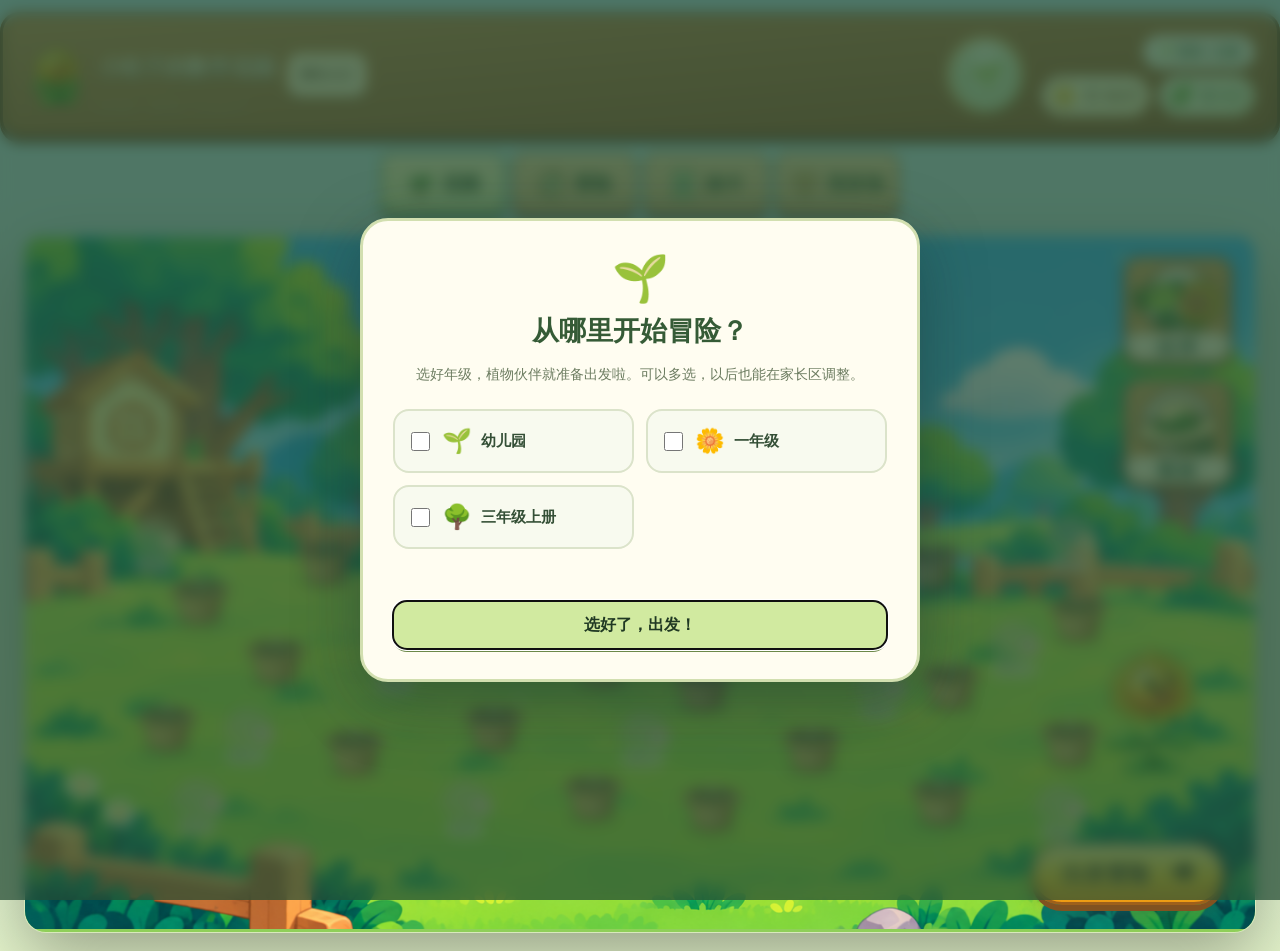
<file: index.html>
<!doctype html><html lang="zh-CN"><meta charset="utf-8"><meta name="viewport" content="width=device-width,initial-scale=1"><link rel="preload" as="image" fetchpriority="high" href="assets/002e71ae296ea4b9a35611559b657c93db1ef5cf22ce9bf24e2e9f405a2f3bed.webp"><title>小松子的数学花园</title><style>#songziBoot{font:16px/1.7 system-ui,sans-serif;max-width:680px;margin:32px auto;padding:20px 24px;border:1px solid #d7c799;border-radius:16px;color:#fff4d5;background:#244632}#songziBoot[hidden],#songziBootRetry[hidden]{display:none!important}#songziBoot h1{font-size:22px;margin:0 0 8px}#songziBootRetry{font:inherit;padding:8px 18px;border:0;border-radius:8px;background:#d1eaa0;color:#203923}</style><link rel="stylesheet" href="assets/68d6cfc963f4448d50412bf5aa4d14661e1395cbb70ef20053f78572750d724c.css"><section id="songziBoot" role="status" aria-live="polite"><h1>小松子的数学花园</h1><div id="songziBootMessage">正在准备花园，请稍等一会儿…</div><button type="button" id="songziBootRetry" hidden>重新加载</button><noscript>请启用JavaScript后重新打开花园。</noscript></section><header><div class="brand"><span class="brand-mascot"></span><span class="brand-copy"><span class="brand-title-row"><span>小松子的数学花园</span><button id="parentEntry" class="parent-entry">家长入口</button></span><small>LEARN · GROW · COLLECT</small><span id="testModeFlag" hidden>测试中 · 无限资源</span></span></div><div class="account-wallet"><button id="headerAccount" class="header-account" type="button">🌱 登录 / 注册</button><div class="wallet"><span class="resource-pill sun-pill"><svg class="resource-icon" viewBox="0 0 40 40" aria-hidden="true"><g stroke="#f2b538" stroke-width="3" stroke-linecap="round"><path d="M20 2v4m0 28v4M2 20h4m28 0h4M7 7l3 3m20 20l3 3M7 33l3-3m20-20l3-3"/></g><circle cx="20" cy="20" r="12" fill="#ffdc58" stroke="#efa730" stroke-width="2"/><circle cx="16" cy="18" r="1.3" fill="#865b24"/><circle cx="24" cy="18" r="1.3" fill="#865b24"/><path d="M16 23q4 4 8 0" fill="none" stroke="#865b24" stroke-width="1.5" stroke-linecap="round"/></svg><b id="sun">0</b><small class="resource-name">阳光币</small></span><span class="resource-pill leaf-pill"><svg class="resource-icon" viewBox="0 0 40 40" aria-hidden="true"><path d="M8 29C1 13 18 4 34 5c1 18-7 32-24 25" fill="#9dce68" stroke="#679f45" stroke-width="2"/><path d="M6 35L28 12m-13 14l-2-9m9 3l8 0" fill="none" stroke="#5c963e" stroke-width="2" stroke-linecap="round"/><circle cx="22" cy="14" r="1" fill="#456d32"/><circle cx="28" cy="18" r="1" fill="#456d32"/><path d="M21 20q2 3 5 2" fill="none" stroke="#456d32" stroke-width="1.2" stroke-linecap="round"/></svg><b id="leaves">0</b><small class="resource-name">叶片</small></span></div></div></header><div id="storageWarning"></div><nav id="nav"><button data-view="home">花园</button><button data-view="learn">冒险</button><button data-view="shop">抽卡</button></nav><section id="parentNav" class="parent-nav" hidden aria-label="家长管理导航"></section><main id="main"></main><div class="shop-frame" id="cardOverlay" hidden><div class="shop-head"><span id="cardStatus">正在准备森林守卫卡包…</span><button class="secondary" id="closeCards">返回数学花园</button></div><iframe id="cardFrame" title="森林守卫开包与卡牌收藏"></iframe></div><div class="parent-gate" id="parentGate" hidden><section class="parent-dialog" role="dialog" aria-modal="true" aria-labelledby="parentGateTitle"><button type="button" id="parentGateClose" class="parent-gate-close" aria-label="关闭家长验证">×</button><div class="eyebrow">PARENTS ONLY</div><h2 id="parentGateTitle">进入家长区</h2><p id="parentGateIntro"></p><form id="parentPinForm"><label class="field" id="parentCurrentField" hidden>当前密码<input type="password" id="parentCurrentPin" inputmode="numeric" maxlength="6" autocomplete="off"></label><label class="field"><span id="parentPinLabel">家长密码</span><input type="password" id="parentPin" inputmode="numeric" maxlength="6" autocomplete="off" required aria-label="6位家长密码"></label><label class="field" id="parentConfirmField" hidden>再次输入新密码<input type="password" id="parentPinConfirm" inputmode="numeric" maxlength="6" autocomplete="off"></label><div id="parentGateError" class="parent-gate-error" role="alert"></div><button class="primary" id="parentPinSubmit" type="submit">验证并进入</button></form><p class="small" style="margin-top:18px">本机家庭使用的家长锁。刷新或返回孩子界面后需重新验证；密码不包含在学习备份中，请妥善记住。</p></section></div><div class="scene-sheet" id="sceneSheet" hidden><section class="scene-sheet-box" role="dialog" aria-modal="true" aria-labelledby="sceneSheetTitle"><button class="scene-sheet-close" id="sceneSheetClose" aria-label="关闭">×</button><h2 id="sceneSheetTitle"></h2><div id="sceneSheetContent"></div></section></div><div class="companion-layer"><div class="companion-dock" id="companionDock"><div class="companion-art" id="companionHandle" role="button" tabindex="0" aria-label="向日葵：点击舞动，拖动移动，方向键微调"><div class="companion-base-rig"></div><div class="companion-costume" hidden></div></div></div></div><input type="file" id="importFile" accept="application/json" hidden><script defer data-songzi-app src="assets/a040dfa0ba15c64c96afe96671e6921ee83fc434435c4df335aab8dc94a5215b.js"></script><script>(function () {
  'use strict';
  const panel = document.getElementById('songziBoot');
  const message = document.getElementById('songziBootMessage');
  const retry = document.getElementById('songziBootRetry');
  const app = document.querySelector('script[data-songzi-app]');
  if (!panel || !app) return;
  function fail(text) {
    panel.hidden = false;
    message.textContent = text;
    retry.hidden = false;
  }
  retry.addEventListener('click', function () { location.reload(); });
  const slow = setTimeout(function () {
    if (!window.SONGZI_APP_READY) fail('花园还在准备，网络可能有点慢。可以继续等待，也可以重新加载。');
  }, 12000);
  app.addEventListener('error', function () {
    clearTimeout(slow);
    fail('花园资源没有加载完成，请检查网络后重新加载。');
  });
  app.addEventListener('load', function () {
    clearTimeout(slow);
    if (window.SONGZI_APP_READY) panel.hidden = true;
    else fail('花园暂时未能启动，请重新加载。');
  });
  window.addEventListener('error', function (event) {
    if (!window.SONGZI_APP_READY && event.filename === app.src) {
      clearTimeout(slow); fail('花园暂时未能启动，请重新加载。');
    }
  });
})();
</script></html>
</file>
<file: assets/68d6cfc963f4448d50412bf5aa4d14661e1395cbb70ef20053f78572750d724c.css>
:root{--bg:#102b24;--panel:#193c30;--lime:#d1eaa0;--cream:#fff4d5;--muted:#b2c8ad;--gold:#f0d38a}*{box-sizing:border-box}body{margin:0;background:radial-gradient(ellipse at 55% 0,#3c6340,transparent 60%),var(--bg);color:var(--cream);font-family:'Microsoft YaHei','PingFang SC',sans-serif;min-height:100vh}button,input,select{font:inherit}button{cursor:pointer}button:disabled{cursor:default;opacity:.55}header{max-width:1200px;margin:auto;padding:23px 25px;display:flex;align-items:center;justify-content:space-between;border-bottom:1px solid #d3e3b322;gap:15px}.brand{font-weight:900;font-size:19px}.brand small{display:block;font-size:10px;letter-spacing:2px;font-weight:400;color:var(--muted);margin-top:6px}.wallet{display:flex;gap:18px;font-size:13px;color:var(--gold)}nav{max-width:1200px;margin:15px auto 0;padding:0 25px;display:flex;gap:8px;flex-wrap:wrap}nav button{border:0;padding:11px 19px;border-radius:9px;background:#0a221b;color:var(--muted);font-size:13px}nav button.active{background:var(--lime);color:#1d3828;font-weight:900}main{max-width:1200px;margin:auto;padding:25px}.hero{display:grid;grid-template-columns:1.2fr .8fr;gap:25px;align-items:center;background:linear-gradient(120deg,#284d37,#39583c,#1a3e30);padding:36px;border:1px solid #9fb06a55;border-radius:22px;position:relative;overflow:hidden}.hero:after{content:'✺';font-size:360px;position:absolute;right:5px;top:-80px;color:#d6e99a08;pointer-events:none}.eyebrow{font-size:10px;letter-spacing:3px;color:var(--muted)}h1{font-size:34px;line-height:1.35;margin:12px 0}h2{font-size:21px;margin:0 0 15px}h3{font-size:16px;margin:0 0 10px}p{font-size:13px;color:var(--muted);line-height:1.9;margin:8px 0}.primary,.secondary{border:0;border-radius:9px;padding:13px 22px;background:var(--lime);color:#203923;font-weight:900;box-shadow:0 3px 0 #6c8949}.secondary{background:#234a37;color:var(--cream);border:1px solid #9eb67455;box-shadow:none;font-weight:600}.small{font-size:11px}.actions{display:flex;gap:12px;flex-wrap:wrap;margin-top:20px}.panel{background:#17382ccc;border:1px solid #9fb06a33;border-radius:16px;padding:24px;margin-top:22px}.grid{display:grid;grid-template-columns:repeat(3,minmax(0,1fr));gap:17px;margin-top:22px}.tile{background:#17372c;border:1px solid #9fb06a33;padding:22px;border-radius:14px}.tile .icon{font-size:30px;margin-bottom:12px}.tag{display:inline-block;border:1px solid #b4cb8b44;border-radius:20px;padding:5px 10px;color:#dbdfb2;font-size:10px;margin:4px 5px 4px 0}.notice{border-left:3px solid var(--gold);background:#dbc67a0a;padding:12px 15px;color:#e9dfb2;font-size:12px;line-height:1.8;margin:18px 0;border-radius:0 7px 7px 0}.garden{height:240px;position:relative;background:radial-gradient(ellipse at 50% 20%,#d7e3aa33,transparent 65%),linear-gradient(#537b50 60%,#648044 60%,#304c2d);border-radius:14px;border:1px solid #9eae6c77;display:flex;align-items:flex-end;justify-content:center;gap:12px;padding:30px 12px 36px;overflow:hidden}.garden:before{content:'⌂';position:absolute;font-size:110px;right:22px;top:-8px;color:#243d2a88}.plant{display:flex;align-items:center;flex-direction:column;z-index:1;font-size:46px;filter:drop-shadow(0 5px 0 #263b2955)}.plant small{font-size:10px;color:#f3edc6;background:#173922aa;padding:5px;border-radius:5px;filter:none}.plant.empty{opacity:.35}.progress{height:9px;background:#0b241c;border-radius:20px;overflow:hidden;margin:13px 0}.progress span{display:block;height:100%;background:var(--lime);border-radius:20px}.quest-top{display:flex;justify-content:space-between;gap:15px;align-items:center}.question{max-width:760px;margin:20px auto;background:#fff7de;color:#25402d;padding:30px;border-radius:20px;box-shadow:0 10px 35px #071b1444}.question h2{font-size:clamp(25px,4vw,36px);line-height:1.55;margin:22px 0}.question p{color:#61725a}.question .tag{color:#54713d;border-color:#b6c392}.answerline{display:flex;align-items:center;gap:12px}.answerline input{width:170px;max-width:60%;font-size:32px;padding:12px;border:2px solid #93ad6c;border-radius:9px;color:#25402d;background:white}.question .primary{background:#426a3d;color:#fff6de;box-shadow:0 3px 0 #213b24}.question .secondary{background:#edf0d8;color:#3c5830;border-color:#acbd8b}.check{display:block;font-size:12px;margin:16px 0;color:#59724c}.feedback{padding:14px;border-radius:9px;background:#e6ebd1;color:#395a30;font-size:14px;line-height:1.8;margin:15px 0}.hintbox{background:#f4e9bd;border:1px solid #d2c078;padding:18px;border-radius:10px;font-size:14px;line-height:1.8;margin:14px 0}.dots{display:flex;flex-wrap:wrap;gap:8px;max-width:320px;margin:14px 0}.dot{width:35px;height:35px;border:2px solid #7b643e;background:#a9854d;border-radius:50%;display:grid;place-items:center;color:#fff4d2}.dot.removed{opacity:.3;text-decoration:line-through;background:#b7b299}.methods{display:flex;gap:6px;flex-wrap:wrap;margin-top:10px}.methods button{font-size:11px;padding:8px;border:1px solid #9ab180;background:#f5f2df;border-radius:7px;color:#49643d}.methods button.chosen{background:#426a3d;color:white}.data-grid{display:grid;grid-template-columns:repeat(4,1fr);gap:14px;margin:20px 0}.metric{padding:20px;background:#244632;border:1px solid #9fae6733;border-radius:12px}.metric b{display:block;font-size:28px;color:var(--gold);margin-bottom:9px}.metric span{font-size:11px;color:var(--muted)}table{width:100%;border-collapse:collapse;font-size:12px}th,td{text-align:left;padding:13px 10px;border-bottom:1px solid #afc98522;line-height:1.6}th{color:#cbdca9;font-size:11px}td{color:#e0e8ca}.table-scroll{overflow:auto}details{padding:12px 0;border-bottom:1px solid #afc98522}summary{cursor:pointer;color:#e3e8bf;font-size:12px}label.field{display:block;margin:16px 0;font-size:12px;color:#cadbb5}input[type=text],select{display:block;width:100%;margin-top:8px;background:#09251b;color:#eee9c9;border:1px solid #95ae6955;border-radius:7px;padding:11px}.topic-check{display:flex;gap:10px;align-items:center;padding:12px;border:1px solid #95ae6944;border-radius:9px;margin:9px 0}.topic-check span{flex:1;font-size:13px}.topic-check small{display:block;color:var(--muted);font-size:10px;margin-top:5px}.two-col{display:grid;grid-template-columns:1fr 1fr;gap:20px}.chart-row{display:grid;grid-template-columns:115px 1fr 40px;gap:10px;align-items:center;font-size:11px;margin:12px 0}.chart-bar{height:9px;background:#102b20;border-radius:10px;overflow:hidden}.chart-bar span{display:block;background:#bad68c;height:100%;border-radius:10px}.shop-frame{position:fixed;inset:0;background:#071b14f5;z-index:50;display:flex;flex-direction:column}.shop-frame[hidden]{display:none}.shop-head{display:flex;justify-content:space-between;align-items:center;padding:12px 20px;font-size:12px;gap:12px}.shop-head button{padding:9px 15px}.shop-frame iframe{border:0;width:100%;flex:1;background:#102b24}.toast{position:fixed;bottom:22px;left:50%;transform:translateX(-50%);z-index:100;background:#f3efcf;color:#24402e;border-radius:10px;padding:13px 20px;font-size:12px;max-width:90vw;box-shadow:0 5px 20px #0006}.muted{color:var(--muted)}.empty{padding:30px;text-align:center;color:#bccbac;font-size:13px}.link{color:#c9dea3}.storage-warning{background:#804722;padding:13px;font-size:12px;line-height:1.7}.route{display:flex;gap:8px;justify-content:center;margin:25px 0;flex-wrap:wrap}.route span{width:34px;height:34px;border-radius:50%;display:grid;place-items:center;background:#244b35;border:1px solid #8aab64;color:#b8cfa2}.route span.done{background:#b8d28a;color:#23422e}.route span.active{border:3px solid #f0d38a;color:#fff5ce}.source{font-size:11px;color:#8ca682;line-height:1.8;margin-top:25px}.source a{color:#bfd49d}.reward{font-size:48px;font-weight:900;color:var(--gold);margin:20px 0}.pill{font-size:11px;border-radius:7px;background:#264d37;padding:8px 13px;color:#d8dfb4}footer{font-size:10px;color:#7c987e;text-align:center;padding:20px}
@media(max-width:750px){header{padding:20px 16px}.brand{font-size:16px}.wallet{gap:10px;font-size:11px}nav{padding:0 16px}nav button{padding:10px 13px;font-size:12px}main{padding:20px 16px}.hero{grid-template-columns:1fr;padding:25px;gap:20px}h1{font-size:28px}.grid{grid-template-columns:1fr}.two-col{grid-template-columns:1fr}.data-grid{grid-template-columns:1fr 1fr;gap:10px}.metric{padding:15px}.metric b{font-size:23px}.question{padding:22px}.question h2{font-size:26px}.panel{padding:18px}.quest-top{align-items:flex-start}.garden{height:200px}.plant{font-size:36px}.shop-head{padding:10px;font-size:10px}.shop-head span{max-width:55%}th,td{padding:10px 7px;white-space:nowrap}}
[hidden]{display:none!important}.parent-entry{display:block;margin:14px auto 0;padding:8px 12px;font-size:11px;border:0;border-bottom:1px solid #9db37d44;background:none;color:#90a585}.parent-nav{max-width:1150px;margin:20px auto 0;padding:15px 20px;border:1px solid #bbbc8055;background:#243b2d;border-radius:12px;display:flex;justify-content:space-between;gap:14px;flex-wrap:wrap}.parent-nav-links,.parent-nav-actions{display:flex;align-items:center;gap:8px;flex-wrap:wrap}.parent-label{font-size:12px;color:#e3d195;margin-right:12px}.parent-nav button{border:1px solid #8eab6955;color:#dbdfbc;background:#183525;border-radius:7px;padding:9px 12px;font-size:12px}.parent-nav button.active{background:#d6d19a;color:#253c28}.parent-gate{position:fixed;inset:0;background:#06190eea;backdrop-filter:blur(10px);display:grid;place-items:center;z-index:150;padding:20px}.parent-dialog{position:relative;width:100%;max-width:410px;max-height:90vh;overflow:auto;background:#1f402f;border:1px solid #bdc78988;border-radius:18px;padding:30px;box-shadow:0 25px 90px #0008}.parent-dialog h2{margin-top:12px}.parent-gate-close{position:absolute;right:12px;top:8px;border:0;background:none;color:#dce5bb;font-size:27px;padding:5px 8px}.parent-dialog input{display:block;width:100%;margin-top:8px;padding:12px;color:#fff6d8;background:#102b20;border:1px solid #9bae6d;border-radius:8px;font-size:25px;letter-spacing:8px}.parent-gate-error{color:#ffd1a8;font-size:12px;line-height:1.8;min-height:24px;margin:10px 0}.parent-dialog .primary{width:100%}.parent-gate input:focus-visible{outline:2px solid #dfdf96;outline-offset:3px}@media(max-width:750px){.parent-nav{margin:18px 16px 0;padding:14px}.parent-nav button{font-size:11px}.parent-dialog{padding:25px}.parent-label{width:100%}}
.chapter-collectible-loot{display:inline-flex;align-items:center;justify-content:center;position:relative;padding-right:17px;min-height:44px}.chapter-collectible-loot>.reward-loot{position:relative;z-index:1;transform:rotate(-7deg);transform-origin:center bottom}.chapter-object-icon{display:flex;flex-direction:column;align-items:center;justify-content:center;margin-left:-11px;position:relative;z-index:2;transform:rotate(7deg);width:48px;min-height:50px;filter:drop-shadow(0 2px 2px #173b2833)}.chapter-object-icon>svg{width:45px;height:38px}.chapter-object-icon small{display:none}.chapter-collectible-loot .reward-loot-item small{display:none}.chapter-collectible-loot .reward-quantity{font-size:12px}
/* Same visual weight as the pack: defeat the generic badge SVG thumbnail rule. */
.chapter-collectible-loot{padding-right:5px;min-height:76px;gap:0;overflow:visible}
.chapter-collectible-loot>.reward-loot{flex:0 0 auto}
.stage-pack-badge .chapter-object-icon,.chapter-object-icon{width:82px;min-width:82px;height:76px;min-height:76px;margin-left:-10px;flex:0 0 82px;overflow:visible;filter:none;transform:rotate(5deg)}
.stage-pack-badge .chapter-object-icon>svg,.chapter-object-icon>svg{display:block;width:78px!important;height:72px!important;min-width:78px;max-width:none!important;max-height:none!important;overflow:visible;filter:drop-shadow(1px 0 0 #ffe6a0) drop-shadow(-1px 0 0 #ffe6a0) drop-shadow(0 1px 0 #ffe6a0) drop-shadow(0 -1px 0 #ffe6a0) drop-shadow(0 0 3px #f1bf53aa) drop-shadow(0 3px 2px #203c2944)}
@media(max-width:650px){.stage-pack-badge .chapter-object-icon,.chapter-object-icon{width:68px;min-width:68px;height:65px;min-height:65px;flex-basis:68px;margin-left:-8px}.stage-pack-badge .chapter-object-icon>svg,.chapter-object-icon>svg{width:65px!important;height:61px!important;min-width:65px}.chapter-collectible-loot{min-height:66px}}

.account-wallet{display:flex;flex-direction:column;align-items:flex-end;gap:7px;min-width:0}
header .header-account{display:inline-flex;align-items:center;justify-content:center;max-width:230px;overflow:hidden;text-overflow:ellipsis;white-space:nowrap;min-height:34px;padding:6px 14px;border:1px solid #c6d5a3;border-radius:99px;background:linear-gradient(#fffef1,#edf3d9);color:#41643c;font-size:13px;font-weight:700;box-shadow:0 2px 0 #58753d22;text-shadow:none}
header .header-account:hover{background:#f5ffe7;border-color:#7ca65e}header .header-account:focus-visible{outline:3px solid #e3ae42;outline-offset:3px}
header .wallet{display:flex;gap:9px;align-items:center;flex-wrap:wrap;justify-content:flex-end}
header .wallet>.resource-pill{display:inline-flex;align-items:center;gap:7px;min-height:38px;padding:4px 11px 4px 6px;border:1px solid #dfcb8a;border-radius:99px;background:linear-gradient(140deg,#fff9d8,#faedb9);color:#795126;box-shadow:inset 0 2px #fff9,0 2px 0 #94744722;white-space:nowrap}
header .wallet>.leaf-pill{background:linear-gradient(140deg,#f3fbdc,#e0edb9);border-color:#b3cf85;color:#496c32}
.resource-icon{width:30px;height:30px;display:block;flex-shrink:0;filter:drop-shadow(0 2px 1px #8d702329)}header .wallet .resource-pill b{font-size:19px;font-weight:900;font-variant-numeric:tabular-nums;color:inherit}header .wallet .resource-name{font-size:11px;letter-spacing:.3px;font-weight:700;color:inherit}
@media(max-width:650px){.account-wallet{gap:5px}header .wallet{gap:5px}header .wallet>.resource-pill{padding:3px 7px 3px 4px;gap:4px;min-height:32px}.resource-icon{width:25px;height:25px}header .wallet .resource-pill b{font-size:16px}header .wallet .resource-name{font-size:10px}header .header-account{font-size:12px;min-height:30px;max-width:180px}}
.account-dialog-overlay{position:fixed;inset:0;z-index:9500;display:grid;place-items:center;padding:20px;background:#163b31a8;backdrop-filter:blur(6px);box-sizing:border-box}
.account-dialog-card{position:relative;width:min(440px,100%);max-height:90vh;overflow:auto;padding:30px;background:#fffef5;border:2px solid #d4dfbe;border-radius:24px;box-shadow:0 20px 65px #092e3455;color:#36523e;text-align:center;box-sizing:border-box}
.account-dialog-card h1{font-size:26px;color:#36563a;margin:8px 0 20px;text-shadow:none}.account-dialog-icon{font-size:40px}.account-dialog-close{position:absolute;right:12px;top:10px;border:0;background:transparent;color:#6c8068;font-size:28px;box-shadow:none;padding:2px 9px}
.account-dialog-tabs{display:flex;gap:6px;background:#edf2e4;border-radius:12px;padding:4px;margin-bottom:22px}.account-dialog-tabs button{flex:1;border:0;border-radius:9px;padding:9px;background:transparent;color:#6b7c60;box-shadow:none}.account-dialog-tabs button[aria-selected=true]{background:#fff;color:#365b3d;box-shadow:0 2px 6px #244b3212;font-weight:800}
.account-dialog-card label{display:block;text-align:left;margin:14px 0;font-size:14px;color:#4e6650}.account-dialog-card input{display:block;width:100%;box-sizing:border-box;margin-top:7px;min-height:45px;background:#fff;border:1px solid #cbd9c2;border-radius:11px;padding:10px 12px;color:#304d37;font-size:16px}.account-dialog-card .primary,.account-dialog-card .secondary{width:100%;min-height:45px;margin-top:10px;border-radius:12px}.account-dialog-card .primary{background:#648850;color:#fff;border:1px solid #567a45;box-shadow:none}.account-dialog-card .secondary{background:#f1f5e9;color:#4c6844;border:1px solid #cddbbd;box-shadow:none}.account-dialog-note{font-size:12px;line-height:1.7;color:#7c8872}#accountDialogStatus{font-size:13px;line-height:1.6;color:#93613a;min-height:20px}.account-dialog-card button:focus-visible{outline:3px solid #d7b459;outline-offset:2px}


/* Garden grade trail: compact, playful and usable on touchscreens. */
.map-grade-tabs .cute-grade{position:relative;display:inline-flex;align-items:center;justify-content:center;gap:6px;min-height:48px;padding:9px 12px;border:2px solid #c7ba7e;border-radius:18px 18px 14px 14px;background:linear-gradient(180deg,#fffdf0,#f4e8bb);color:#53633c;font-weight:800;box-shadow:0 3px 0 #b5a77455,inset 0 2px 0 #fff;transition:transform .15s,box-shadow .15s}
.map-grade-tabs .cute-grade .grade-bud{font-size:21px;line-height:1;filter:drop-shadow(0 2px 0 #fff9)}
.map-grade-tabs .cute-grade[aria-pressed="true"]{background:linear-gradient(160deg,#a6cc76,#60864b);border-color:#526e38;color:#fffced;box-shadow:0 3px 0 #425e32,inset 0 2px 0 #d5edb3;text-shadow:0 1px #496b36}
.map-grade-tabs .cute-grade:disabled{opacity:1;background:linear-gradient(#faf2d5,#eee2bb);color:#918866;border-color:#d7c99d;cursor:not-allowed}
.map-grade-tabs .cute-grade:disabled .grade-bud{opacity:.65}.grade-lock{font-size:11px;opacity:.75}.grade-picked{color:#fff2a6;font-size:13px}
.map-grade-tabs .cute-grade:not(:disabled):hover{transform:translateY(-2px);box-shadow:0 5px 0 #64844855}.map-grade-tabs .cute-grade:focus-visible{outline:3px solid #edb740;outline-offset:3px}
@media(max-width:650px){.map-grade-tabs .cute-grade{padding:8px 10px;font-size:12px;min-height:44px}.map-grade-tabs .cute-grade .grade-bud{font-size:18px}}
@media(prefers-reduced-motion:reduce){.map-grade-tabs .cute-grade{transition:none}}

.parent-clean #main{max-width:1160px;margin:0 auto;padding:20px;box-sizing:border-box}
.parent-clean #parentNav{background:#f8faf7;color:#334c3a;border:1px solid #dce5dc;border-radius:16px;box-shadow:none;padding:12px 16px;gap:10px;flex-wrap:wrap}
.parent-clean #parentNav .parent-nav-links,.parent-clean #parentNav .parent-nav-actions{display:flex;gap:8px;align-items:center;flex-wrap:wrap}
.parent-clean #parentNav button,.parent-workspace button{background:#fff;border:1px solid #d9e3d9;border-radius:10px;color:#3a5343;box-shadow:none;text-shadow:none;min-height:42px;padding:9px 15px;font-size:14px;font-weight:600}
.parent-clean #parentNav button.active,.parent-workspace-tabs button.active{background:#e7f0e8;border-color:#9ab69d;color:#234e30}
.parent-workspace{color:#344c3e}.parent-workspace-header{display:flex;align-items:center;justify-content:space-between;gap:16px;margin:0 0 20px}.parent-workspace-header small{font-size:13px;color:#718276}.parent-workspace-header h1{font-size:26px;margin:6px 0;color:#2c4836;text-shadow:none}.parent-workspace-header>span{font-size:13px;background:#f3f7f0;border:1px solid #dce7d7;padding:10px 14px;border-radius:12px}
.parent-workspace-tabs{display:flex;gap:8px;flex-wrap:wrap;padding-bottom:18px;border-bottom:1px solid #dbe5d8;margin-bottom:20px}
.parent-pane-heading{margin-bottom:18px}.parent-pane-heading h2{font-size:20px;margin:0 0 5px;color:#304c3b}.parent-pane-heading p{font-size:13px;color:#738175;margin:0}
.parent-workspace .panel,.parent-workspace .tile{background:#fffef9;color:#344c3e;border:1px solid #dfe6d9;border-radius:16px;box-shadow:0 3px 12px #29443306;padding:22px;margin:0 0 16px}
.parent-workspace h2,.parent-workspace h3{color:#36513e;text-shadow:none;font-size:18px}.parent-workspace p,.parent-workspace small{line-height:1.65}.parent-workspace label{color:#42584a}.parent-workspace input:not([type=checkbox]):not([type=radio]),.parent-workspace select{background:#fff;color:#344c3e;border:1px solid #ccd9cd;border-radius:9px;padding:10px 12px;box-sizing:border-box;max-width:100%;min-height:42px}.parent-workspace input[type=checkbox]{accent-color:#638c69;width:17px;height:17px;vertical-align:middle;margin-right:8px}
.parent-workspace .actions{gap:10px;flex-wrap:wrap;margin-top:14px}.parent-workspace .primary{background:#5b8062;color:white;border-color:#5b8062}.parent-workspace button:focus-visible{outline:3px solid #9cbe9e;outline-offset:2px}.parent-workspace [hidden]{display:none!important}.parent-clean .test-switch{margin-left:auto;font-size:12px;color:#627468}
@media(max-width:650px){.parent-clean #main{padding:12px}.parent-workspace-header{align-items:flex-start;flex-direction:column}.parent-workspace-header h1{font-size:23px}.parent-workspace-tabs button{flex:1 1 40%;padding:10px}.parent-workspace .panel,.parent-workspace .tile{padding:16px}.parent-workspace .two-col{grid-template-columns:1fr}.parent-clean #parentNav .parent-nav-actions{width:100%}}

/* Parent center: soft parchment and garden wood, without bright white panels. */
.parent-clean #parentNav{background:linear-gradient(135deg,#ded8b9,#cecdaa);border-color:#89986e;color:#294835;box-shadow:inset 0 1px 0 #f1e6c255,0 3px 10px #102f2526}
.parent-clean #parentNav button,.parent-workspace button{background:linear-gradient(#e4d5ab,#cebd8f);border-color:#9c8b60;color:#304c35;box-shadow:inset 0 1px 0 #f5e9c866,0 2px 0 #163a2426}
.parent-clean #parentNav button.active,.parent-workspace-tabs button.active{background:linear-gradient(#a2b986,#819b6a);border-color:#5d7c4e;color:#0e2c1b}
.parent-workspace{color:#e0d8b5}
.parent-workspace .panel,.parent-workspace .tile{background:linear-gradient(135deg,#ded4af,#d0c6a0);border-color:#9d9e73;box-shadow:inset 0 1px 0 #f4e8c655,0 4px 12px #0d2d232e;color:#304b36}
.parent-workspace .panel p,.parent-workspace .panel small,.parent-workspace .tile p,.parent-workspace .tile small{color:#46543b}
.parent-workspace .panel h2,.parent-workspace .panel h3,.parent-workspace .tile h2,.parent-workspace .tile h3,.parent-workspace label{color:#2e4932}
.parent-workspace-header small{color:#e1d1a5}.parent-workspace-header h1{color:#f2dfae;text-shadow:0 1px 1px #56351d55}
.parent-workspace-header>span{background:#53704c;border-color:#8da376;color:#f0dfb5}
.parent-pane-heading h2{color:#e5dbb7}.parent-pane-heading p{color:#c0c7a5}
.parent-workspace-tabs{border-bottom-color:#a8b38c66}
.parent-workspace input:not([type=checkbox]):not([type=radio]),.parent-workspace select{background:#e9dfbd;border-color:#9da77e;color:#304b36}
.parent-workspace .primary{background:linear-gradient(#6f915b,#527746);border-color:#45673b;color:#f4e7be}
.parent-clean .test-switch{color:#465e3f}

.first-grade-overlay{position:fixed;inset:0;z-index:9999;display:grid;place-items:center;background:#244c35ba;backdrop-filter:blur(7px);padding:20px;box-sizing:border-box}
.first-grade-card{width:min(560px,100%);max-height:90vh;overflow:auto;background:#fffdf1;border:3px solid #d2dfb0;border-radius:28px;padding:30px;box-sizing:border-box;box-shadow:0 18px 65px #122f3266;color:#344f36;text-align:center}
.first-grade-card h1{color:#355b36;font-size:27px;margin:8px 0 14px;text-shadow:none}.first-grade-card p{font-size:14px;line-height:1.7;color:#6c7c60}.first-grade-sprout{display:block;font-size:46px}.first-grade-options{display:grid;grid-template-columns:repeat(2,minmax(0,1fr));gap:12px;margin:22px 0}.first-grade-options label{display:flex;gap:9px;align-items:center;text-align:left;padding:16px 12px;border:2px solid #dbe3ca;border-radius:16px;background:#f8faef;cursor:pointer;min-height:54px;box-sizing:border-box}.first-grade-options label:has(input:checked){background:#e6f2d6;border-color:#7eac63}.first-grade-options input{width:19px;height:19px;accent-color:#638b48}.first-grade-options label>span{font-size:24px}.first-grade-options strong{font-size:15px}.first-grade-card #firstGradeConfirm{width:100%;min-height:48px;border-radius:14px}.first-grade-card #firstGradeError{min-height:22px;color:#9a5837}
@media(max-width:420px){.first-grade-options{grid-template-columns:1fr}.first-grade-card{padding:22px}.first-grade-card h1{font-size:23px}}

.rarity-collection .plant-rarity-tile{--rarity-edge:#8fc185;--rarity-ink:#cbeeb1;--rarity-glow:#80c76b30;border:2px solid var(--rarity-edge);border-radius:18px;background:linear-gradient(155deg,#ffffff0c,#0b302521);box-shadow:inset 0 1px 0 #ffffff20,0 3px 10px #001e2226;transition:border-color .16s,box-shadow .16s,transform .16s}
.rarity-collection .rarity-R{--rarity-edge:#8fc185;--rarity-ink:#d4f4bb;--rarity-glow:#8bcc7340}
.rarity-collection .rarity-SR{--rarity-edge:#76bdf3;--rarity-ink:#c2e7ff;--rarity-glow:#70baff55;background:linear-gradient(150deg,#315a6877,#173e36aa);box-shadow:inset 0 0 0 1px #b9e5ff33,0 0 12px #6cbcff1c}
.rarity-collection .rarity-SSR{--rarity-edge:#d2a0fa;--rarity-ink:#f0d7ff;--rarity-glow:#c991ff66;background:linear-gradient(150deg,#694b7070,#244338b0);box-shadow:inset 0 0 0 1px #f0cbff44,0 0 15px #cc8bff28}
.rarity-collection .plant-rarity-badge{display:flex;align-items:center;justify-content:center;gap:7px;min-height:28px;width:auto;margin:8px auto 0;padding:3px 14px;border:1px solid var(--rarity-edge);background:#06282070;color:var(--rarity-ink);border-radius:99px;box-shadow:inset 0 1px #ffffff16;font-size:13px;box-sizing:border-box}
.rarity-collection .plant-rarity-badge b{font-family:Georgia,'Times New Roman',serif;font-size:17px;font-weight:800;letter-spacing:1.5px;line-height:1;text-shadow:0 0 9px var(--rarity-glow)}
.rarity-collection .plant-rarity-badge i{font-style:normal;font-size:15px}.rarity-collection .rarity-SSR .plant-rarity-badge{background:linear-gradient(120deg,#6938769c,#352f6177)}
.rarity-collection .plant-rarity-name{font-weight:600;line-height:1.5}.rarity-collection .rarity-unknown{--rarity-edge:#637c5a;--rarity-ink:#b1bd9a;background:#264d3b;box-shadow:none}.rarity-collection .rarity-unknown .plant-rarity-badge{background:transparent;font-size:12px}
.rarity-collection .plant-rarity-tile:not(.rarity-unknown):hover{transform:translateY(-2px);box-shadow:0 0 0 1px var(--rarity-edge),0 0 18px var(--rarity-glow)}.rarity-collection .plant-rarity-tile:focus-visible{outline:3px solid var(--rarity-ink);outline-offset:3px}
@media(prefers-reduced-motion:reduce){.rarity-collection .plant-rarity-tile{transition:none}}
/* Approved A: bare sunny-yellow count, rounded large lettering and black outline. */
.scene-mini-plants.card-collection{display:grid;grid-template-columns:repeat(4,minmax(0,1fr));gap:18px 14px;align-items:start}
.scene-mini-plants.card-collection .plant-collection-card{position:relative;display:block;container-type:inline-size;min-width:0;width:100%;height:auto;aspect-ratio:1060/1484;padding:0;border:0;border-radius:12px;background:transparent;box-shadow:0 4px 10px #092a2344;overflow:visible}
.scene-mini-plants.card-collection .plant-collection-art{display:block;width:100%;height:auto;aspect-ratio:1060/1484;border-radius:12px;margin:0;max-width:none;max-height:none;object-fit:contain}
.scene-mini-plants.card-collection .plant-quantity{position:absolute;right:2%;top:2%;width:auto;height:auto;margin:0;padding:0;background:none;border:0;border-radius:0;font-family:'Arial Rounded MT Bold','Comic Sans MS','Trebuchet MS',sans-serif;font-size:27.245cqw;font-weight:1000;line-height:1;letter-spacing:-.055em;white-space:nowrap;color:#ffe45d;-webkit-text-stroke:2.5px #171b15;paint-order:stroke fill;text-shadow:0 1px 0 #fff7d0,0 4px 0 #171b15,1px 6px 0 #082b2355;filter:drop-shadow(0 2px 1px #0d302455);transform:rotate(-8deg);transform-origin:right center;pointer-events:none;z-index:2}
.scene-mini-plants.card-collection .plant-collection-unowned .plant-collection-art{filter:grayscale(1) brightness(.65);opacity:.7}
.scene-mini-plants.card-collection .plant-collection-card:focus-visible{outline:3px solid #f5d47c;outline-offset:4px}
@media(max-width:650px){.scene-mini-plants.card-collection{grid-template-columns:repeat(3,minmax(0,1fr))}}
@media(max-width:450px){.scene-mini-plants.card-collection{grid-template-columns:repeat(2,minmax(0,1fr))}.scene-mini-plants.card-collection .plant-quantity{-webkit-text-stroke-width:2px}}


/* Inspect a card in place without rebuilding or leaving the collection list. */
.plant-card-zoom{position:fixed;inset:0;margin:auto;padding:20px;border:0;background:transparent;color:#f0e2b1;max-width:100vw;max-height:100dvh;overflow:auto}
.plant-card-zoom::backdrop{background:#08271ee0;backdrop-filter:blur(5px)}
.plant-zoom-surface{position:relative;padding:20px;border:2px solid #bc9e5e;border-radius:24px;background:linear-gradient(135deg,#315a41,#143d2c);box-shadow:0 18px 50px #041d1966}
.plant-zoom-card{position:relative;container-type:inline-size;width:min(78vw,calc(78dvh * 1060 / 1484),540px);aspect-ratio:1060/1484;margin:auto}
.plant-zoom-card>img{display:block;width:100%;height:100%;object-fit:contain;border-radius:12px}
.plant-zoom-unowned>img{filter:grayscale(1) brightness(.8)}
.plant-zoom-quantity{position:absolute;right:2%;top:2%;font-family:'Arial Rounded MT Bold','Comic Sans MS','Trebuchet MS',sans-serif;font-size:27.245cqw;font-weight:1000;line-height:1;letter-spacing:-.055em;white-space:nowrap;color:#ffe45d;-webkit-text-stroke:2.5px #171b15;paint-order:stroke fill;text-shadow:0 1px 0 #fff7d0,0 4px 0 #171b15,1px 6px 0 #082b2355;transform:rotate(-8deg);pointer-events:none}
.plant-zoom-close{position:absolute;right:-12px;top:-12px;width:44px;height:44px;border:2px solid #ded6a0;border-radius:50%;background:linear-gradient(#96ba73,#5f8d51);color:#fff0bb;font-size:29px;line-height:1;display:grid;place-items:center;box-shadow:0 3px 0 #2f5637;z-index:2;cursor:pointer}
.plant-zoom-close:focus-visible{outline:3px solid #ffe08e;outline-offset:4px}
.plant-zoom-status{margin:12px 0 0;text-align:center;color:#d2d9ad;font-size:13px}
@media(max-width:520px){.plant-card-zoom{padding:18px}.plant-zoom-surface{padding:13px}.plant-zoom-quantity{-webkit-text-stroke-width:2px}}

/* Complete skin includes its own pot/base, matching both plant batches. */
.garden-world .garden-pot.whole-skin-equipped>.pot-vessel{visibility:hidden}
.garden-world .garden-pot.whole-skin-equipped>.pot-plant{top:-35%;height:125%;left:-6%;right:-6%}
.garden-world .garden-pot.whole-skin-equipped>.pot-number{top:90%;z-index:4}
.garden-world .pot-plant>.whole-plant-skin{width:100%;height:100%;max-height:none}
/* Soft garden buttons for original / complete skin. */
#sceneSheet .skin-switch{display:flex;flex-wrap:wrap;gap:12px;align-items:center;margin:18px 0 10px}
#sceneSheet .skin-switch button{display:inline-flex;align-items:center;justify-content:center;gap:8px;min-width:176px;min-height:48px;padding:11px 19px;border:2px solid #638550;border-radius:24px;background:linear-gradient(#dbeab0,#b7d383);color:#2f4b2c;font-family:inherit;font-size:14px;font-weight:800;line-height:1.3;box-shadow:inset 0 2px 0 #f7f8d3,0 4px 0 #375a35,0 6px 10px #10322640;text-shadow:none;transition:transform .15s,box-shadow .15s,background .15s;cursor:pointer}
#sceneSheet .skin-switch [id=plantSkinBase]:before{content:'🌱';font-size:21px;line-height:1}
#sceneSheet .skin-switch [id=plantSkinUse]:before{content:'✨';font-size:21px;line-height:1}
#sceneSheet .skin-switch [id=plantSkinUse]{background:linear-gradient(#f4dfa0,#dfbd70);border-color:#a58a49;color:#574323;box-shadow:inset 0 2px 0 #fff0bf,0 4px 0 #7d6237,0 6px 10px #10322640}
#sceneSheet .skin-switch button:hover:not(:disabled){transform:translateY(-2px);filter:brightness(1.04)}
#sceneSheet .skin-switch button:active:not(:disabled){transform:translateY(3px);box-shadow:inset 0 1px 0 #fff3c0,0 1px 0 #375a35}
#sceneSheet .skin-switch button[aria-pressed=true]:disabled{opacity:1;filter:none;background:linear-gradient(#bddba5,#9dc188);border-color:#b8d697;color:#24482d;box-shadow:inset 0 2px 0 #e3efd0,0 2px 0 #456a3b;cursor:default}
#sceneSheet .skin-switch button[aria-pressed=true]:disabled:before{content:'✓';display:grid;place-items:center;width:23px;height:23px;border-radius:50%;background:#527a42;color:#f1f6cb;font-size:16px;box-shadow:inset 0 1px 1px #284d31}
#sceneSheet .skin-switch button[aria-pressed=false]:disabled{opacity:1;filter:none;background:linear-gradient(#c2c8aa,#a6af94);border-color:#7f8d70;color:#35462e;box-shadow:inset 0 2px 0 #d9ddc5,0 2px 0 #4c6345;cursor:not-allowed}
#sceneSheet .skin-switch [id=plantSkinUse][aria-pressed=false]:disabled:before{content:'🔒';font-size:17px}
#sceneSheet .skin-switch button:focus-visible{outline:3px solid #ffe49b;outline-offset:4px}
@media(max-width:520px){#sceneSheet .skin-switch{gap:10px}#sceneSheet .skin-switch button{flex:1 1 160px;font-size:13px;padding:11px 14px}}
@media(prefers-reduced-motion:reduce){#sceneSheet .skin-switch button{transition:none}}


main:has(.visual-world){max-width:1440px;padding:18px 24px}body:has(.visual-world){background:#102c27}.visual-world{position:relative;min-height:650px;border-radius:24px;overflow:hidden;border:1px solid #b7ce8b44;isolation:isolate;box-shadow:0 24px 70px #0005}.world-art{position:absolute;inset:0;z-index:-3;pointer-events:none}.world-art>svg{width:100%;height:100%;display:block}.world-shade{position:absolute;inset:0;background:linear-gradient(#0b251333,transparent 35% 65%,#0a221c88);z-index:-2;pointer-events:none}.scene-caption{position:absolute;left:30px;top:26px;z-index:4}.scene-caption small{display:block;font-size:10px;letter-spacing:3px;color:#f1e5b6aa}.scene-caption h1{font-size:30px;letter-spacing:2px;text-shadow:0 3px 15px #153025bb;margin:8px 0}.scene-caption p{font-size:12px;color:#ecedc7;margin:0}.scene-tools{position:absolute;right:24px;top:25px;display:flex;gap:10px;z-index:5}.round-tool{border:1px solid #d6d5a377;border-radius:14px;padding:10px 14px;background:#133a2de0;color:#fff0c4;box-shadow:0 4px 0 #09281f;font-size:12px;display:flex;align-items:center;gap:7px}.round-tool span{font-size:22px}.round-tool:hover{filter:brightness(1.15);translate:0 -2px}.scene-bottom{position:absolute;bottom:28px;left:30px;right:30px;display:flex;align-items:center;justify-content:space-between;gap:18px;z-index:6}.scene-cta{position:relative;border:2px solid #f2dfa4;border-radius:14px;background:linear-gradient(#f1dd9b,#bd9b4b);color:#35472a;box-shadow:0 6px 0 #5b502b,0 10px 25px #0004;padding:15px 30px;font-size:18px;font-weight:900;min-width:190px;transition:transform .2s}.scene-cta:hover{transform:translateY(-3px);filter:brightness(1.07)}.scene-cta:disabled{filter:grayscale(.5);transform:none}.scene-cta small{display:block;font-size:11px;font-weight:500;letter-spacing:1px;margin-top:5px}.wood-sign{background:linear-gradient(#886e40,#594f2f);border:2px solid #b8a069;box-shadow:0 5px 0 #293c25;border-radius:9px;color:#f6e9b7;padding:10px 18px;font-size:12px}.garden-bed{position:absolute;left:var(--x);top:var(--y);width:120px;height:130px;transform:translate(-50%,-50%);border:0;background:none;padding:0;cursor:pointer;z-index:3;filter:drop-shadow(0 10px 5px #23422366)}.garden-bed:before{content:'';position:absolute;width:110px;height:46px;border-radius:50%;left:5px;bottom:0;background:radial-gradient(ellipse,#715d3b 45%,#b2ad69 47% 56%,#52783f 58%);box-shadow:0 5px 0 #385a35;z-index:-1}.garden-bed svg{width:100%;height:100%;transform-origin:50% 90%;transition:transform .25s}.garden-bed:hover svg{transform:translateY(-8px) rotate(-3deg)}.garden-bed.bounce svg{animation:plantHello .65s}.garden-bed.empty{opacity:.7}.garden-bed.empty .sprout{font-size:36px;color:#deecb4;position:absolute;bottom:18px;left:40px}.garden-bed.name-on:after{content:attr(data-name);position:absolute;bottom:-25px;left:50%;transform:translateX(-50%);background:#173d2be8;color:#f1e6bb;white-space:nowrap;padding:6px 10px;border:1px solid #c5d39266;border-radius:8px;font-size:10px}.garden-bed.glow-sr{filter:drop-shadow(0 0 13px #c6adff)}.garden-bed.glow-ssr{filter:drop-shadow(0 0 18px #ffdd79)}.plant-bubble{position:absolute;left:50%;top:-28px;transform:translateX(-50%);min-width:130px;max-width:190px;padding:10px 13px;border:2px solid #b8bd7b;border-radius:13px;background:#fff3cf;color:#365332;font-size:12px;line-height:1.6;box-shadow:0 6px 15px #162f2966;pointer-events:none;animation:popBubble .25s ease-out}.scene-region{position:absolute;left:30px;bottom:110px;font-size:10px;color:#f2edc6bb;letter-spacing:2px}.world-fly{position:absolute;width:5px;height:5px;background:#f9edaa;box-shadow:0 0 12px #e8f19c;border-radius:50%;pointer-events:none;animation:firefly 7s ease-in-out infinite;left:var(--x);top:var(--y);animation-delay:var(--d)}.garden-house-hit{position:absolute;left:23%;top:33%;width:140px;height:120px;border:0;background:none;border-radius:20px;cursor:pointer;z-index:2}.garden-house-hit:hover{box-shadow:0 0 35px #fff0ad66}.map-world{background:#c6a873;min-height:1100px;overflow:visible;padding:20px;border:2px solid #95805a;border-radius:24px;box-shadow:inset 0 0 70px #664a2677,0 20px 50px #0005}.map-world:before,.map-world:after{content:'';position:absolute;left:10px;right:10px;height:24px;background:linear-gradient(#d9bd85,#f2dda5 40%,#9d804e);border:1px solid #917547;border-radius:50%;z-index:6;pointer-events:none;box-shadow:0 3px 8px #543d2d66}.map-world:before{top:-5px}.map-world:after{bottom:-5px}.map-paper{position:relative;width:100%;aspect-ratio:1100/1150;background:radial-gradient(ellipse at 30% 25%,#f2e3b9,transparent 65%),repeating-linear-gradient(90deg,#8e713b06 0 1px,transparent 1px 4px),#dfc895;border:1px solid #b49a63;border-radius:12px;overflow:hidden}.map-paper>svg{position:absolute;inset:0;width:100%;height:100%;pointer-events:none}.map-heading{position:absolute;top:5%;left:8%;color:#635230;z-index:2}.map-heading small{color:#8b7544;font-size:9px;letter-spacing:3px}.map-heading h1{font-size:32px;color:#54432b;text-shadow:0 2px #fff5d1;margin:8px 0}.map-heading p{font-size:12px;color:#897043}.map-grade-tabs{position:absolute;right:6%;top:7%;display:flex;gap:5px;z-index:3}.map-grade-tabs button{border:1px solid #aa925e;background:#e9d7ab;color:#7f6a40;border-radius:9px;padding:8px;font-size:10px}.map-grade-tabs button:first-child{background:#647d4b;color:#fff4c5;border-color:#46613f}.map-pin{position:absolute;left:var(--x);top:var(--y);transform:translate(-50%,-50%);background:none;border:0;color:#65532f;display:flex;align-items:center;flex-direction:column;z-index:3;width:160px;padding:0}.pin-island{width:78px;height:78px;display:grid;place-items:center;position:relative;border:4px solid #8d9c59;border-radius:50%;background:radial-gradient(circle at 40% 30%,#dce6a1,#7b9b50);box-shadow:0 5px 0 #5c6d3f,0 8px 10px #68482b44;font-size:34px;transition:.2s}.pin-island svg{width:62px;height:62px}.map-pin:hover .pin-island{transform:translateY(-6px) rotate(-5deg);box-shadow:0 5px 0 #5c6d3f,0 0 25px #fff3a2}.map-pin.locked .pin-island{background:#c7bb93;border-color:#a99c76;box-shadow:0 5px 0 #908668;filter:saturate(.25);opacity:.85}.pin-number{position:absolute;right:-5px;bottom:-5px;background:#f5e2a5;border:2px solid #9c8758;border-radius:50%;min-width:25px;height:25px;display:grid;place-items:center;color:#685631;font-size:11px;font-weight:900}.pin-title{margin-top:12px;font-size:13px;font-weight:900;white-space:nowrap;text-shadow:0 1px #fff8de}.pin-check{position:absolute;left:-6px;top:-7px;color:#f9d15d;text-shadow:0 2px #6b6d38;font-size:25px}.map-pin.current .pin-island{outline:3px dashed #b46b39;outline-offset:9px}.map-note{position:absolute;bottom:3%;left:8%;right:8%;display:flex;justify-content:space-between;align-items:center;gap:15px}.map-note .scene-cta{font-size:15px;padding:12px 20px;min-width:160px}.compass{position:absolute;bottom:18%;right:6%;color:#876b3d;font-size:70px;line-height:1;opacity:.5;pointer-events:none}.vault-world{background:radial-gradient(ellipse at 50% 40%,#3b7055,#091f1c 85%);min-height:700px}.vault-orbit{position:absolute;left:50%;top:47%;width:410px;height:410px;border:1px solid #dcd38f44;border-radius:50%;transform:translate(-50%,-50%);box-shadow:0 0 0 28px #d9d58b05,0 0 0 60px #d9d58b03;pointer-events:none}.vault-orbit:after{content:'';position:absolute;inset:25px;border:1px dashed #dcd38f44;border-radius:50%;animation:vaultSpin 50s linear infinite}.vault-pack{position:absolute;left:50%;top:45%;transform:translate(-50%,-50%);width:220px;height:305px;border:0;background:none;padding:0;perspective:900px;z-index:3;filter:drop-shadow(0 25px 20px #0008)}.vault-pack>svg{width:100%;height:100%;transform:rotateY(-18deg) rotateZ(-5deg);animation:vaultFloat 5s ease-in-out infinite;filter:drop-shadow(9px 5px 0 #576342)}.vault-pack:hover>svg{animation-play-state:paused;transform:translateY(-10px) rotateY(-8deg)}.vault-plinth{position:absolute;left:50%;top:68%;width:400px;height:90px;transform:translate(-50%,-50%);border-radius:50%;background:radial-gradient(ellipse,#9eaa69 0 45%,#4a6844 46% 60%,#1d3c2c 61% 70%,transparent 71%);box-shadow:0 30px 40px #0007;pointer-events:none}.vault-title{position:absolute;left:0;right:0;top:77%;text-align:center;font-size:19px;font-weight:900;letter-spacing:5px;color:#eadd9b}.vault-world .scene-bottom{justify-content:center}.vault-world .scene-cta{min-width:270px}.vault-side{position:absolute;left:35px;top:45%;display:flex;flex-direction:column;gap:16px;z-index:4}.vault-side .round-tool{min-width:130px}.vault-guide{position:absolute;right:8%;top:49%;width:130px;transform:translateY(-50%);color:#e4e7b8;text-align:center;font-size:12px}.vault-guide svg{width:120px;filter:drop-shadow(0 10px 8px #0006);animation:guideBob 5s infinite}.vault-world .scene-caption h1{font-size:28px}.scene-sheet{position:fixed;inset:0;background:#051a13c9;backdrop-filter:blur(8px);z-index:90;display:flex;align-items:center;justify-content:center;padding:25px}.scene-sheet-box{position:relative;width:100%;max-width:680px;max-height:85vh;overflow:auto;padding:30px;background:#173a2e;border:1px solid #bccc8a88;border-radius:20px;box-shadow:0 20px 70px #0008}.scene-sheet-box h2{font-size:23px;padding-right:35px}.scene-sheet-close{position:absolute;right:15px;top:10px;border:0;background:none;color:#e6edc1;font-size:28px}.scene-mini-plants{display:grid;grid-template-columns:repeat(4,1fr);gap:12px}.scene-mini-plants button{background:#274e38;border:1px solid #a8bb7355;color:#e6eac5;border-radius:12px;padding:10px;font-size:10px}.scene-mini-plants svg{width:100%;max-height:95px}.scene-mini-plants .not-owned{opacity:.3;filter:grayscale(1)}.scene-badge{border:1px solid #d9ce8b66;padding:7px 12px;border-radius:20px;background:#173d2bba;color:#e4e8b9;font-size:11px}.test-switch{display:flex;align-items:center;gap:10px;font-size:12px;color:#f3d592;border-top:1px solid #c2ba7855;padding-top:12px;width:100%}.test-switch span{font-size:10px;color:#b7c99b}#testModeFlag{display:inline-block;background:#e5c77c;color:#34432a;border-radius:20px;font-size:10px;padding:6px 10px;margin-top:8px}.scene-preview-label{display:inline-block;color:#c9d9ac;font-size:10px;margin:10px 0}.scene-sheet .grid{grid-template-columns:repeat(2,minmax(0,1fr))}
@keyframes plantHello{30%{transform:translateY(-17px) rotate(-7deg) scale(1.07)}65%{transform:translateY(-6px) rotate(6deg)}100%{transform:none}}@keyframes firefly{50%{transform:translate(14px,-22px);opacity:.3}}@keyframes vaultFloat{50%{transform:translateY(-10px) rotateY(-10deg) rotateZ(-2deg)}}@keyframes vaultSpin{to{rotate:360deg}}@keyframes guideBob{50%{transform:translateY(-8px) rotate(3deg)}}@keyframes popBubble{from{opacity:0;translate:0 8px}to{opacity:1;translate:0 0}}
@media(min-width:1300px){.visual-world{min-height:720px}.garden-bed{width:145px;height:155px}.garden-bed:before{width:135px;left:5px}.map-world{min-height:1240px}.pin-island{width:90px;height:90px}.pin-title{font-size:14px}}@media(max-width:750px){main:has(.visual-world){padding:14px 12px}.visual-world{min-height:640px;border-radius:18px}.scene-caption{left:20px;top:20px}.scene-caption h1{font-size:23px}.scene-caption small{font-size:8px}.scene-caption p{font-size:10px}.scene-tools{right:15px;top:85px;gap:7px}.round-tool{padding:8px 10px;font-size:10px;gap:4px}.round-tool span{font-size:18px}.scene-bottom{left:18px;right:18px;bottom:24px;gap:10px}.scene-cta{font-size:15px;padding:13px 16px;min-width:160px}.wood-sign{padding:9px 10px;font-size:10px}.scene-region{left:20px;font-size:8px;bottom:100px}.garden-bed{width:86px;height:100px;left:var(--mobile-x,var(--x));top:var(--mobile-y,var(--y))}.garden-bed:before{width:85px;height:33px;left:0}.garden-bed.empty .sprout{left:29px;bottom:12px;font-size:30px}.garden-house-hit{left:15%;top:27%;width:110px;height:110px}.map-world{padding:12px;min-height:auto;overflow:hidden}.map-paper{aspect-ratio:500/1150}.map-heading{top:4%;left:8%}.map-heading h1{font-size:23px}.map-grade-tabs{right:auto;left:8%;top:12%;gap:5px}.map-grade-tabs button{font-size:9px;padding:7px}.map-pin{left:var(--mobile-x,var(--x));top:var(--mobile-y,var(--y));width:120px}.pin-island{width:61px;height:61px;border-width:3px;font-size:27px}.pin-island svg{width:48px;height:48px}.pin-title{font-size:11px;margin-top:10px}.pin-number{font-size:9px;min-width:21px;height:21px}.pin-check{font-size:20px}.map-note{bottom:3%;left:7%;right:7%;justify-content:center}.map-note .scene-badge{display:none}.map-note .scene-cta{font-size:14px}.compass{right:4%;bottom:16%;font-size:45px}.vault-world{min-height:720px}.vault-orbit{width:300px;height:300px;top:43%}.vault-pack{width:178px;height:247px;top:43%}.vault-plinth{width:290px;height:70px;top:61%}.vault-title{top:67%;font-size:18px;letter-spacing:4px}.vault-side{left:15px;top:auto;bottom:133px;right:15px;flex-direction:row;justify-content:center;gap:10px}.vault-side .round-tool{min-width:0}.vault-guide{display:none}.vault-world .scene-bottom{bottom:35px}.vault-world .scene-caption h1{font-size:24px}.scene-sheet{padding:15px}.scene-sheet-box{padding:24px 18px;max-height:88vh}.scene-mini-plants{grid-template-columns:repeat(2,1fr)}.scene-sheet .grid{grid-template-columns:1fr}.test-switch{flex-wrap:wrap}.test-switch span{font-size:9px}}
.map-daily-button{position:absolute;z-index:6;right:6%;top:16%;display:flex;flex-direction:column;align-items:center;gap:4px;padding:14px 19px;border:2px solid #fff1ae;border-radius:50% 50% 22px 22px;background:linear-gradient(145deg,#fbe99b,#b97a29);color:#4e3319;font-weight:bold;box-shadow:0 7px 0 #79501f,0 13px 20px #654c3333;cursor:pointer;transform:rotate(5deg)}.map-daily-button span{font-size:31px}.map-daily-button small{font-size:10px;font-weight:normal}.map-daily-button:hover{transform:translateY(-3px) rotate(2deg)}.map-daily-button:disabled{filter:saturate(.4);cursor:default}.scene-tools{flex-wrap:wrap;max-width:440px;justify-content:flex-end}.scene-sheet details{border:1px solid #d7d89a44;border-radius:10px;padding:14px;margin:12px 0;overflow-wrap:anywhere}.scene-sheet summary{cursor:pointer;line-height:1.8}.scene-sheet details svg{max-width:100%;height:auto}
@media(max-width:750px){.scene-tools{max-width:calc(100% - 30px)}.map-daily-button{top:16%;right:6%;font-size:11px;padding:10px 14px}.map-daily-button span{font-size:23px}.map-daily-button small{font-size:9px}}
.mixed-chapter{position:relative;overflow:hidden;min-height:660px;padding:38px;border:7px solid #78603d;border-radius:22px;background:radial-gradient(ellipse at 45% 45%,#fff2cc,#e3c591);color:#513f2c;box-shadow:inset 0 0 60px #94744c55,0 15px 30px #051d1544}.mixed-chapter:before{content:'';position:absolute;inset:130px 12% 100px;border:3px dashed #ad925f66;border-radius:45%;pointer-events:none}.mixed-chapter-head{display:flex;align-items:center;justify-content:space-between;gap:20px;position:relative}.mixed-chapter h1{color:#3f5636;font-size:32px;margin:8px 0}.mixed-chapter small{letter-spacing:1px;color:#7c623e}.mixed-chapter p{color:#71583c;line-height:1.8}.mixed-trail{display:grid;grid-template-columns:repeat(3,minmax(0,1fr));gap:25px;margin:32px 0;position:relative}.mixed-skill{position:relative;display:flex;align-items:center;flex-direction:column;gap:9px;padding:20px 12px 15px;border:2px solid #aa8953;border-bottom-width:7px;border-radius:18px;background:linear-gradient(145deg,#fff4d3,#e7d09e);color:#644a2c;cursor:pointer;box-shadow:0 8px 12px #7e633022;transition:transform .2s}.mixed-skill:hover{transform:translateY(-5px) rotate(-1deg);background:#fff4cd}.mixed-skill-number{position:absolute;left:12px;top:10px;color:#9b8358;font-size:12px}.mixed-skill-art{width:73px;height:73px;display:grid;place-items:center;border-radius:50%;background:radial-gradient(circle at 40% 30%,#bccc7b,#5d864d);box-shadow:inset 0 0 0 4px #dfd09b,0 5px 0 #7d6e42;color:#fff2be;font-size:39px}.mixed-skill strong{font-size:19px;color:#3d5433}.mixed-skill>span:not(.mixed-skill-art):not(.mixed-skill-number){font-size:12px}.mixed-skill small{font-size:10px;letter-spacing:0}.mixed-skill em{font-size:12px;font-style:normal;color:#fff1be;background:#597746;border-radius:20px;padding:7px 16px}.mixed-level-dots{display:flex;gap:5px}.mixed-level-dots i{width:8px;height:8px;background:#bcaa7e;border-radius:50%;border:1px solid #978055}.mixed-level-dots i.lit{background:#6a9851;border-color:#517c3c}.mixed-chapter-footer{position:relative;display:flex;justify-content:space-between;gap:15px;align-items:center;font-size:12px}.mixed-round-complete{text-align:center;padding-top:35px}.mixed-complete-art{width:155px;height:175px;margin:auto}.mixed-complete-art svg{width:100%;height:100%;filter:drop-shadow(0 10px 10px #61803b55)}.mixed-reward{font-size:35px;color:#8b6328;font-weight:bold}.mixed-round-complete .actions{justify-content:center;position:relative;margin-top:30px}.mixed-round-complete:before{inset:35px;border-style:solid;opacity:.5}.mixed-round-complete>*{position:relative}
@media(max-width:750px){.mixed-chapter{padding:20px 14px;border-width:4px}.mixed-chapter h1{font-size:24px}.mixed-chapter-head{gap:8px}.mixed-chapter-head small{font-size:8px}.mixed-chapter-head p{font-size:11px}.mixed-trail{grid-template-columns:repeat(2,minmax(0,1fr));gap:13px}.mixed-skill{padding:17px 6px 12px}.mixed-skill strong{font-size:15px}.mixed-skill-art{width:60px;height:60px;font-size:32px}.mixed-skill small{font-size:9px}.mixed-chapter-footer{flex-wrap:wrap;font-size:10px}}
.stage-pack-badge{display:inline-flex;align-items:center;justify-content:center;gap:4px;padding:3px 9px;border-radius:15px;border:1px solid #ab7e30;background:#f7e5ae;color:#5c4221;font-size:10px;white-space:nowrap;line-height:1.3}.stage-pack-badge svg{width:17px;height:23px;flex-shrink:0}.stage-pack-badge.bonus{background:#fff3be;border-color:#c08d27;box-shadow:0 0 13px #f5dc8c66}.map-pin>.stage-pack-badge{position:absolute;top:100%;left:50%;transform:translateX(-50%);margin-top:4px;font-size:9px;padding:2px 6px}.mixed-skill>.stage-pack-badge{margin-top:3px}.today-stage-reward{position:absolute;left:7%;top:15%;width:65%;z-index:7;border:1px solid #b69850;border-bottom-width:4px;border-radius:12px;background:linear-gradient(110deg,#fff5d0,#e8cf91);color:#5c482b;display:flex;align-items:center;gap:12px;padding:9px 13px;text-align:left;cursor:pointer;box-shadow:0 4px 12px #95794333}.today-stage-reward>svg{width:29px;height:36px;flex-shrink:0}.today-stage-reward span{display:flex;flex-direction:column;gap:4px;min-width:0}.today-stage-reward strong{font-size:12px}.today-stage-reward small{font-size:11px;line-height:1.4}.today-stage-reward em{margin-left:auto;font-size:11px;font-style:normal;flex-shrink:0}.today-stage-reward:disabled{cursor:default;opacity:.85}.reward-stage-highlight{outline:4px solid #ca9c38;outline-offset:4px;box-shadow:0 0 30px #f7cc5888}.reward-stage-choice{text-align:center}.stage-choice-art{width:130px;height:150px;margin:auto}.stage-choice-art svg{width:100%;height:100%}.stage-reward-receipt{display:flex;align-items:center;gap:16px;padding:20px 26px;margin-top:18px;background:linear-gradient(110deg,#f8ecc3,#e6d19b);border:2px solid #aa8846;border-radius:16px;color:#4c5230}.stage-reward-receipt strong{font-size:21px}.stage-reward-receipt p{margin:5px 0;color:#77603a;font-size:12px}.stage-reward-receipt .scene-cta{margin-left:auto}.receipt-packs svg{width:43px;height:55px}
@media(max-width:750px){.map-grade-tabs{top:10%}.today-stage-reward{left:6%;width:66%;padding:6px 8px;gap:6px;border-radius:9px}.today-stage-reward>svg{width:22px;height:29px}.today-stage-reward strong{font-size:10px}.today-stage-reward small{font-size:9px}.today-stage-reward em{font-size:9px;max-width:45px;line-height:1.5}.stage-reward-receipt{padding:16px;gap:10px;flex-wrap:wrap}.stage-reward-receipt strong{font-size:18px}.stage-reward-receipt .scene-cta{margin:auto;flex-grow:1}.map-pin>.stage-pack-badge{font-size:8px;gap:2px}.map-pin>.stage-pack-badge svg{width:13px;height:18px}}
.reward-pack-art{display:inline-block;width:65px;height:84px;flex-shrink:0;transform:rotate(-7deg);filter:drop-shadow(3px 6px 3px #58411a66)}.reward-pack-art>svg{display:block;width:100%!important;height:100%!important}.reward-loot{display:inline-flex;align-items:center;justify-content:center;gap:14px;flex-shrink:0}.reward-loot-item{position:relative;display:flex;align-items:center;justify-content:center;flex-direction:column;gap:7px;padding:0 6px}.reward-loot-item>small{font-size:10px!important;letter-spacing:0;white-space:nowrap;color:#6d4c20!important}.reward-quantity{position:absolute;right:0;bottom:18px;font-size:17px;line-height:1.2;background:#fff7d7;border:1px solid #ab7c26;border-radius:10px;padding:1px 6px;color:#654017;box-shadow:0 2px 4px #74572244}.reward-loot-plus{font-size:24px;color:#a77725;font-weight:bold}.reward-ssr-art{width:65px;height:84px;display:inline-block;position:relative;background:radial-gradient(ellipse at 50% 35%,#ffef9f,#c57a29 66%,#684224);border:3px solid #ffe7a1;border-radius:8px;box-shadow:0 0 0 2px #9b682b,0 0 20px #ffd26977;transform:rotate(7deg)}.reward-ssr-rim{position:absolute;inset:4px;border:1px solid #fff0b1;border-radius:4px}.reward-ssr-plant{display:block;position:absolute;inset:4px 3px 15px;overflow:hidden}.reward-ssr-plant svg{width:100%!important;height:100%!important}.reward-ssr-art>b{position:absolute;bottom:0;left:0;right:0;font-size:13px;letter-spacing:2px;text-align:center;color:#fff3bb;text-shadow:0 1px 3px #58300d}.stage-pack-badge{display:flex;flex-direction:column;gap:6px;white-space:normal;padding:10px 15px;border:2px solid #c2933d;border-bottom-width:5px;border-radius:15px;background:linear-gradient(140deg,#fff7d7,#eac779);box-shadow:0 5px 13px #74501b44;color:#6a4316}.reward-badge-heading{font-size:13px;line-height:1.2;white-space:nowrap}.stage-pack-badge.bonus{border-color:#c77d30;background:linear-gradient(130deg,#fff7c8,#f2ca73);box-shadow:0 0 0 3px #f8e5a655,0 0 25px #e3a34577}.stage-pack-badge .reward-pack-art,.stage-pack-badge .reward-ssr-art{width:52px;height:67px}.map-pin>.stage-pack-badge{width:150px;padding:7px 8px;margin-top:7px;z-index:4}.map-pin .reward-badge-heading{font-size:12px}.map-pin .reward-loot{gap:8px}.map-pin .reward-pack-art,.map-pin .reward-ssr-art{width:42px;height:53px}.map-pin .reward-loot-item>small{display:none}.map-pin .reward-quantity{bottom:-4px;font-size:13px}.map-pin .reward-loot-plus{font-size:16px}.mixed-skill>.stage-pack-badge{min-width:155px;margin-top:8px}.map-paper{aspect-ratio:1100/1650;min-height:1650px}.today-stage-reward.reward-hero{top:14%;left:6%;width:67%;min-height:160px;padding:17px 23px;border:2px solid #bb8737;border-bottom-width:7px;border-radius:19px;background:radial-gradient(ellipse at 80% 25%,#fff5c6,transparent 70%),linear-gradient(120deg,#f9e6ae,#e0b85d);box-shadow:0 9px 0 #a5803a22,0 14px 30px #7a572c44;gap:25px;justify-content:space-between}.reward-hero-copy{display:flex;align-items:flex-start;flex-direction:column;gap:9px!important}.reward-time-tag{font-size:10px;background:#7e5725;color:#fff1bf;border-radius:14px;padding:4px 10px;white-space:nowrap}.today-stage-reward.reward-hero strong{font-size:27px;color:#66411e}.today-stage-reward.reward-hero small{font-size:13px;line-height:1.6}.today-stage-reward.reward-hero em{margin-left:0;font-size:12px;font-weight:bold;background:#89612d;color:#fff0bf;border-radius:13px;padding:5px 12px;max-width:none}.today-stage-reward.reward-hero:disabled{opacity:1;filter:saturate(.7)}.daily-reward-tile.map-daily-button{top:14%;right:5%;width:19%;min-height:160px;border-radius:24px 24px 18px 18px;padding:14px 7px;background:radial-gradient(circle at 30% 20%,#fff4bc,#dbb15d 70%);box-shadow:0 8px 0 #8b622b,0 16px 25px #6f4b3044;gap:10px;transform:rotate(3deg)}.daily-reward-tile>strong{font-size:18px;color:#67441e}.daily-reward-tile .reward-pack-art{width:53px;height:69px}.daily-reward-tile .reward-loot-item>small{display:none}.daily-reward-tile .reward-quantity{bottom:-4px}.stage-reward-receipt{padding:28px;gap:28px;flex-wrap:wrap;border:3px solid #c3943d;background:radial-gradient(ellipse at 30% 10%,#fff4cc,#e9cb88);box-shadow:0 10px 30px #7a542933}.stage-reward-receipt .receipt-packs .reward-pack-art{width:80px;height:105px}.stage-reward-receipt>.reward-loot{gap:30px}.stage-reward-receipt .reward-pack-art,.stage-reward-receipt .reward-ssr-art{width:85px;height:109px}.reward-win-title strong{font-size:26px}.reward-win-title p{font-size:14px;max-width:300px;line-height:1.6}.stage-reward-receipt .reward-quantity{font-size:23px}.stage-reward-receipt .reward-loot-item>small{font-size:12px!important}
@media(max-width:750px){.map-paper{aspect-ratio:500/1700;min-height:1300px}.today-stage-reward.reward-hero{top:14%;left:5%;width:68%;min-height:148px;padding:10px;gap:8px;align-items:center}.today-stage-reward.reward-hero strong{font-size:20px}.today-stage-reward.reward-hero small{font-size:10px}.today-stage-reward.reward-hero em{font-size:9px;padding:4px 6px}.reward-time-tag{font-size:8px;padding:4px 6px}.reward-hero .reward-loot{flex-direction:column;gap:8px}.reward-hero .reward-loot-item{padding:0 2px}.reward-hero .reward-loot-item>small,.reward-hero .reward-loot-plus{display:none}.reward-hero .reward-pack-art,.reward-hero .reward-ssr-art{width:40px;height:52px}.reward-hero .reward-quantity{font-size:12px;bottom:-2px;padding:0 4px}.reward-hero .reward-ssr-art>b{font-size:10px}.daily-reward-tile.map-daily-button{right:4%;width:20%;top:14%;min-height:148px;padding:12px 3px}.daily-reward-tile>strong{font-size:12px}.daily-reward-tile .reward-pack-art{width:42px;height:55px}.daily-reward-tile .reward-quantity{font-size:13px}.map-pin>.stage-pack-badge{width:105px;padding:5px;margin-top:5px;border-radius:10px;border-bottom-width:3px}.map-pin .reward-badge-heading{font-size:10px}.map-pin .reward-pack-art,.map-pin .reward-ssr-art{width:30px;height:38px}.map-pin .reward-quantity{font-size:10px;padding:1px 4px}.map-pin .reward-loot{gap:3px}.map-pin .reward-ssr-art>b{font-size:8px;letter-spacing:1px}.map-pin .reward-loot-plus{font-size:12px}.mixed-skill>.stage-pack-badge{min-width:0;width:95%;padding:8px}.mixed-skill .reward-pack-art,.mixed-skill .reward-ssr-art{width:39px;height:50px}.mixed-skill .reward-loot{gap:4px}.mixed-skill .reward-loot-item>small{font-size:8px!important}.mixed-skill .reward-quantity{font-size:12px}.reward-win-title strong{font-size:22px}.stage-reward-receipt{padding:20px;justify-content:center;text-align:center;gap:18px}.stage-reward-receipt .scene-cta{margin-left:0}.reward-stage-choice .stage-pack-badge{max-width:280px;margin:12px auto}}
.mixed-skill-meta{display:flex;align-items:center;justify-content:center;flex-wrap:wrap;gap:7px;font-size:11px}.mixed-difficulty-label{background:#d7dfb0;border:1px solid #a5b378;border-radius:12px;padding:4px 9px;color:#455936}.mixed-round-label{color:#765b35;font-variant-numeric:tabular-nums}
body:has(#main .question) #nav{display:none}
.item-bag-grid{display:grid;grid-template-columns:repeat(2,minmax(0,1fr));gap:16px}.item-bag-card{border:1px solid #bdc98966;border-radius:14px;padding:16px;background:#244937;text-align:center}.item-bag-card>div{height:125px;margin-bottom:12px}.item-bag-card svg{height:100%;max-width:100%}.item-bag-card strong{display:block;font-size:17px}.item-bag-card p{font-size:13px}.item-bag-card small{font-size:11px;line-height:1.6;color:#b9cda2}.skip-item-row{display:flex;align-items:center;gap:12px;flex-wrap:wrap;margin-top:18px;padding-top:16px;border-top:1px solid #adc98d55}.skip-item-row span{font-size:11px;color:#8ca777}.scene-tools{max-width:610px}@media(max-width:750px){.scene-tools{max-width:calc(100% - 30px)}.item-bag-card{padding:10px}.item-bag-card strong{font-size:14px}.item-bag-card>div{height:95px}}
@media(prefers-reduced-motion:reduce){.visual-world *, .visual-world *:before,.visual-world *:after,.mixed-chapter *{animation:none!important;transition:none!important}}

/* Rewards sit directly on the map rather than inside extra boxes. */
.map-pin>.stage-pack-badge,.mixed-skill>.stage-pack-badge,.reward-stage-choice .stage-pack-badge{border:0;background:none;box-shadow:none;border-radius:0;padding:0;gap:7px}
.map-pin>.stage-pack-badge{width:154px;margin-top:9px}.map-pin>.stage-pack-badge.bonus{background:none;border:0;box-shadow:none}.map-pin .reward-badge-heading{font-size:12px;color:#68461c;text-shadow:0 1px #fff4ce}.map-pin .reward-pack-art,.map-pin .reward-ssr-art{width:48px;height:61px}.map-pin .reward-quantity{font-size:14px;bottom:-2px}.mixed-skill>.stage-pack-badge{margin-top:6px;min-width:0}.mixed-skill .reward-pack-art,.mixed-skill .reward-ssr-art{width:55px;height:70px}
/* A compact three-part composition: invitation, character, then large rewards. */
.today-stage-reward.reward-hero{display:grid;grid-template-columns:minmax(0,1fr) minmax(65px,.65fr) auto;align-items:center;min-height:210px;gap:12px;padding:20px 24px;overflow:hidden;isolation:isolate;background:radial-gradient(ellipse at 74% 50%,#fff6cb,transparent 62%),linear-gradient(120deg,#f4df9d,#e7be62);transition:transform .24s,box-shadow .24s,filter .24s}
.today-stage-reward.reward-hero>.reward-hero-copy{position:relative;z-index:2;display:flex;flex-direction:column;gap:10px!important;align-items:flex-start}
.today-stage-reward.reward-hero>.reward-loot{position:relative;z-index:2;display:flex;flex-direction:row;align-items:center;justify-content:center;gap:16px}
.today-stage-reward.reward-hero .reward-loot-item{display:flex;flex-direction:column;align-items:center;gap:9px;padding:0 4px}
.today-stage-reward.reward-hero .reward-pack-art,.today-stage-reward.reward-hero .reward-ssr-art{display:block;width:78px;height:101px}
.today-stage-reward.reward-hero .reward-loot-plus{display:block;font-size:26px;color:#b48030}
.today-stage-reward.reward-hero .reward-loot-item>small{display:block;font-size:11px!important;line-height:1.3}
.today-stage-reward.reward-hero .reward-quantity{font-size:21px;bottom:19px;padding:2px 7px}
.today-stage-reward.reward-hero .reward-ssr-art>b{font-size:16px;bottom:3px}
.today-stage-reward.reward-hero .reward-ssr-plant{display:block}
.today-stage-reward.reward-hero>.reward-hero-mascot{display:block;position:relative;height:160px;align-self:end;min-width:0;z-index:1;filter:drop-shadow(0 8px 4px #627a3540);transform:rotate(-5deg);transition:transform .3s}
.reward-hero-mascot>svg{position:relative;display:block;width:100%;height:100%;z-index:1}.reward-hero-mascot .reward-mascot-halo{display:block;position:absolute;width:180%;height:130%;left:-40%;top:-15%;border-radius:50%;background:radial-gradient(ellipse,#fff2afaa,#ebce7444 50%,transparent 72%);z-index:0}
.today-stage-reward.reward-hero em{transition:background .2s,transform .2s}.today-stage-reward.reward-hero strong{font-size:28px;line-height:1.2}
/* A larger pack and a visible action make the daily tile feel clickable. */
.daily-reward-tile.map-daily-button{min-height:210px;padding:17px 7px 34px;overflow:hidden;isolation:isolate;transition:transform .24s,box-shadow .24s,filter .24s}.daily-reward-tile.map-daily-button .reward-pack-art{width:75px;height:96px}.daily-reward-tile.map-daily-button .reward-quantity{font-size:19px;bottom:-4px}.daily-reward-tile.map-daily-button>strong{font-size:20px}.daily-reward-tile.map-daily-button:after{content:'点击挑战　›';position:absolute;bottom:11px;left:0;right:0;color:#7c4f1c;font-size:12px;font-weight:bold;letter-spacing:1px;transition:letter-spacing .2s}.daily-reward-tile.map-daily-button:disabled:after{content:'今日补给已领取'}
.reward-pack-art,.reward-ssr-art{transition:transform .28s,filter .28s}.reward-pack-art{transform:rotate(-9deg)}
.reward-hero:before,.daily-reward-tile:before{content:'';position:absolute;inset:-50% -100%;z-index:3;pointer-events:none;background:linear-gradient(110deg,transparent 43%,#fffbe8aa 49%,transparent 55%);transform:translateX(-55%);opacity:0}
@media(hover:hover){
.today-stage-reward.reward-hero:enabled:hover,.daily-reward-tile.map-daily-button:enabled:hover{transform:perspective(950px) translateY(-5px) rotateX(var(--tilt-x,0deg)) rotateY(var(--tilt-y,0deg));box-shadow:0 9px 0 #956b2c,0 20px 32px #79521f55,0 0 28px #ffe5a066;filter:brightness(1.05)}
.reward-hero:enabled:hover:before,.daily-reward-tile:enabled:hover:before{animation:rewardSweep .85s ease-out forwards}
.reward-hero:enabled:hover .reward-pack-art,.daily-reward-tile:enabled:hover .reward-pack-art{transform:translateY(-7px) rotate(-14deg) scale(1.1);filter:drop-shadow(4px 12px 6px #5d3b2666)}
.reward-hero:enabled:hover .reward-ssr-art{transform:translateY(-6px) rotate(11deg) scale(1.1);filter:drop-shadow(0 0 12px #ffcc5d88)}
.reward-hero:enabled:hover .reward-hero-mascot{transform:translateY(-5px) rotate(2deg)}.reward-hero:enabled:hover em{background:#a16f28;transform:translateX(4px)}.daily-reward-tile:enabled:hover:after{letter-spacing:2px}
.map-pin:hover>.stage-pack-badge .reward-pack-art,.mixed-skill:hover .stage-pack-badge .reward-pack-art{transform:translateY(-5px) rotate(-15deg) scale(1.12);filter:drop-shadow(3px 9px 5px #6c482c55)}.map-pin:hover>.stage-pack-badge .reward-ssr-art,.mixed-skill:hover .stage-pack-badge .reward-ssr-art{transform:translateY(-5px) rotate(12deg) scale(1.1)}
}
.reward-hero:focus-visible,.daily-reward-tile:focus-visible,.map-pin:focus-visible,.mixed-skill:focus-visible{outline:3px solid #99702b;outline-offset:6px}.reward-hero:enabled:active,.daily-reward-tile:enabled:active{transform:translateY(2px) scale(.985);box-shadow:0 3px 0 #8f632b,0 7px 13px #74542733}.map-pin:active>.stage-pack-badge .reward-pack-art{transform:scale(.97)}
@keyframes rewardSweep{0%{opacity:0;transform:translateX(-55%)}25%{opacity:.7}100%{opacity:0;transform:translateX(55%)}}
@media(max-width:1100px){.today-stage-reward.reward-hero{grid-template-columns:minmax(0,1fr) auto;min-height:190px;padding:17px 18px;gap:12px}.today-stage-reward.reward-hero>.reward-hero-mascot{position:absolute;width:135px;height:150px;left:36%;bottom:-9px;opacity:.22;z-index:0}.today-stage-reward.reward-hero .reward-pack-art,.today-stage-reward.reward-hero .reward-ssr-art{width:65px;height:84px}.today-stage-reward.reward-hero>.reward-loot{gap:11px}.today-stage-reward.reward-hero strong{font-size:25px}.daily-reward-tile.map-daily-button{min-height:190px}.daily-reward-tile.map-daily-button .reward-pack-art{width:64px;height:83px}}
@media(max-width:750px){.today-stage-reward.reward-hero{min-height:180px;padding:13px 11px;gap:6px;grid-template-columns:minmax(0,1fr) auto}.today-stage-reward.reward-hero strong{font-size:20px}.today-stage-reward.reward-hero small{font-size:10px}.today-stage-reward.reward-hero .reward-pack-art,.today-stage-reward.reward-hero .reward-ssr-art{width:43px;height:56px}.today-stage-reward.reward-hero>.reward-loot{gap:4px}.today-stage-reward.reward-hero .reward-loot-item{padding:0 1px;gap:7px}.today-stage-reward.reward-hero .reward-loot-item>small{font-size:8px!important}.today-stage-reward.reward-hero .reward-loot-plus{font-size:15px}.today-stage-reward.reward-hero .reward-quantity{font-size:13px;bottom:15px;padding:1px 5px}.today-stage-reward.reward-hero .reward-ssr-art>b{font-size:10px;bottom:1px}.today-stage-reward.reward-hero>.reward-hero-mascot{left:30%;height:120px;width:100px;opacity:.17}.daily-reward-tile.map-daily-button{min-height:180px;padding:15px 3px 30px}.daily-reward-tile.map-daily-button>strong{font-size:13px}.daily-reward-tile.map-daily-button .reward-pack-art{width:51px;height:66px}.daily-reward-tile.map-daily-button .reward-quantity{font-size:15px}.daily-reward-tile.map-daily-button:after{font-size:9px;letter-spacing:0}.map-pin>.stage-pack-badge{width:112px;margin-top:7px}.map-pin .reward-pack-art,.map-pin .reward-ssr-art{width:35px;height:45px}.map-pin .reward-quantity{font-size:11px}.mixed-skill .reward-pack-art,.mixed-skill .reward-ssr-art{width:43px;height:55px}}
.map-pin>.stage-pack-badge{top:-28px;left:calc(50% + 29px);right:auto;transform:none;width:max-content;max-width:145px;margin:0;gap:5px;z-index:5;pointer-events:none}.map-pin>.stage-pack-badge>.reward-loot{order:0}.map-pin>.stage-pack-badge>.reward-badge-heading{order:1;font-size:10px;line-height:1.2}.map-pin>.stage-pack-badge .reward-pack-art,.map-pin>.stage-pack-badge .reward-ssr-art{width:43px;height:55px}.map-pin>.stage-pack-badge .reward-quantity{font-size:13px}
@media(max-width:750px){.map-pin>.stage-pack-badge{top:-26px;left:auto;right:calc(50% - 56px);width:max-content;max-width:98px;margin:0;gap:4px}.map-pin>.stage-pack-badge>.reward-badge-heading{font-size:9px}.map-pin>.stage-pack-badge .reward-pack-art,.map-pin>.stage-pack-badge .reward-ssr-art{width:32px;height:41px}.map-pin>.stage-pack-badge .reward-quantity{font-size:10px}}
.chapter-skill-locked{filter:saturate(.3);opacity:.6}.chapter-grid--3{grid-template-columns:repeat(3,minmax(0,1fr))}.chapter-grid--4{grid-template-columns:repeat(2,minmax(0,370px));justify-content:center}.chapter-grid--5{grid-template-columns:repeat(6,minmax(0,1fr))}.chapter-grid--5>.mixed-skill{grid-column:span 2}.chapter-grid--5>.mixed-skill:nth-child(4){grid-column:2/span 2}.chapter-grid--5>.mixed-skill:nth-child(5){grid-column:4/span 2}@media(max-width:750px){.chapter-grid--3,.chapter-grid--4,.chapter-grid--5{grid-template-columns:repeat(2,minmax(0,1fr))}.chapter-grid--5>.mixed-skill{grid-column:auto}.chapter-grid--5>.mixed-skill:nth-child(4){grid-column:auto}.chapter-grid--3>.mixed-skill:last-child,.chapter-grid--5>.mixed-skill:nth-child(5){grid-column:1/-1;justify-self:center;width:calc(50% - 7px)}}
/* Reward-focused challenge entry: no character, shorter panel, larger loot. */
.today-stage-reward.reward-hero{width:59%;grid-template-columns:minmax(0,1fr) auto;min-height:194px;padding:19px 23px;gap:20px;background:radial-gradient(ellipse at 76% 44%,#fff8ce 0,#ffe7a380 32%,transparent 65%),linear-gradient(115deg,#f5dfa5,#dcb35c)}
.today-stage-reward.reward-hero>.reward-loot{gap:22px;isolation:isolate}.today-stage-reward.reward-hero>.reward-loot:before{content:'';position:absolute;inset:-14px -18px;border-radius:50%;background:radial-gradient(ellipse,#fff9daaa,#ffdf7666 45%,transparent 73%);z-index:-1;pointer-events:none}
.today-stage-reward.reward-hero .reward-pack-art,.today-stage-reward.reward-hero .reward-ssr-art{width:96px;height:124px}.today-stage-reward.reward-hero .reward-pack-art{filter:drop-shadow(4px 8px 4px #64411c66)}.today-stage-reward.reward-hero .reward-ssr-art{box-shadow:0 0 0 2px #a66e29,0 0 23px #ffd56eaa,5px 8px 9px #71452444}.today-stage-reward.reward-hero .reward-quantity{font-size:24px;bottom:20px;padding:2px 8px}.today-stage-reward.reward-hero .reward-ssr-art>b{font-size:20px;letter-spacing:3px}.today-stage-reward.reward-hero .reward-loot-item>small{font-size:12px!important}.today-stage-reward.reward-hero .reward-loot-plus{font-size:29px}
.daily-reward-tile.map-daily-button{width:28%;right:5%;min-height:194px}
@media(max-width:1100px){.today-stage-reward.reward-hero{width:61%;min-height:190px;padding:17px;gap:12px}.today-stage-reward.reward-hero>.reward-loot{gap:12px}.today-stage-reward.reward-hero .reward-pack-art,.today-stage-reward.reward-hero .reward-ssr-art{width:80px;height:104px}.today-stage-reward.reward-hero .reward-quantity{font-size:20px}.today-stage-reward.reward-hero .reward-ssr-art>b{font-size:16px}.today-stage-reward.reward-hero .reward-loot-item>small{font-size:10px!important}.daily-reward-tile.map-daily-button{width:25%;min-height:190px}}
@media(max-width:750px){.today-stage-reward.reward-hero{width:64%;left:5%;grid-template-columns:minmax(0,1fr);min-height:240px;padding:13px 10px;gap:12px}.today-stage-reward.reward-hero>.reward-hero-copy{align-items:center;text-align:center;gap:6px!important}.today-stage-reward.reward-hero>.reward-loot{justify-content:center;gap:10px}.today-stage-reward.reward-hero .reward-pack-art,.today-stage-reward.reward-hero .reward-ssr-art{width:60px;height:78px}.today-stage-reward.reward-hero .reward-quantity{font-size:16px;bottom:16px;padding:1px 6px}.today-stage-reward.reward-hero .reward-ssr-art>b{font-size:13px}.today-stage-reward.reward-hero .reward-loot-item>small{font-size:9px!important}.today-stage-reward.reward-hero .reward-loot-plus{font-size:18px}.daily-reward-tile.map-daily-button{width:24%;right:4%;min-height:240px}.daily-reward-tile.map-daily-button .reward-pack-art{width:65px;height:84px}}
@media(prefers-reduced-motion:reduce){.reward-hero,.daily-reward-tile,.reward-pack-art,.reward-ssr-art,.reward-hero-mascot{transition:none!important}.reward-hero:before,.daily-reward-tile:before{animation:none!important;display:none}.reward-hero:enabled:hover,.daily-reward-tile:enabled:hover{transform:none!important}}

/* Layout follows viewport size and input method, including iPad split view. */
html{box-sizing:border-box;-webkit-text-size-adjust:100%;text-size-adjust:100%}body{min-width:320px;min-height:100svh}header,nav,main,.parent-nav{width:100%;min-width:0}header{padding-left:max(24px,env(safe-area-inset-left));padding-right:max(24px,env(safe-area-inset-right))}button,a,input,select{touch-action:manipulation}button{-webkit-tap-highlight-color:transparent}input,select{max-width:100%}.question,.panel,.tile,.scene-sheet-box,.parent-dialog,.mixed-skill,.quest-top>div{min-width:0}.question h2,.mixed-skill strong,.scene-sheet-box p{overflow-wrap:anywhere}.question svg{max-width:100%;height:auto}.question th,.question td{color:#365332;white-space:normal;font-size:15px;padding:12px}.answerline input{scroll-margin:90px 0}.shop-frame{height:100vh;height:100dvh;padding-bottom:env(safe-area-inset-bottom)}.shop-head{flex-shrink:0;min-height:58px;padding-left:max(18px,env(safe-area-inset-left));padding-right:max(18px,env(safe-area-inset-right))}.shop-frame iframe{display:block;min-height:0;flex:1 1 0}.scene-sheet,.parent-gate{padding:24px max(20px,env(safe-area-inset-right)) max(24px,env(safe-area-inset-bottom)) max(20px,env(safe-area-inset-left))}.scene-sheet-box{max-height:calc(100dvh - 48px);overscroll-behavior:contain;-webkit-overflow-scrolling:touch}.parent-dialog{max-height:calc(100dvh - 48px)}.map-heading{top:44px;left:6%}.map-grade-tabs{top:56px;right:5%}.today-stage-reward.reward-hero,.daily-reward-tile.map-daily-button{top:190px}.table-scroll{-webkit-overflow-scrolling:touch}.chapter-skill-locked{cursor:default}
@media(min-width:1440px){main:has(.visual-world){max-width:1480px}.mixed-chapter{padding:40px 44px}.mixed-trail{gap:28px}.question{max-width:880px;padding:36px 40px}.question h2{font-size:36px}.question .actions button{min-height:48px}}
/* Medium desktop windows and iPad landscape. */
@media(min-width:751px) and (max-width:1180px){header{padding-top:18px;padding-bottom:18px}.brand{font-size:18px}.wallet{gap:12px}nav{padding:0 22px;gap:10px}nav button{min-height:44px;min-width:85px;font-size:14px}main{padding:22px}main:has(.visual-world){padding:18px 20px}.visual-world{border-radius:20px}.scene-caption{left:24px;top:24px}.scene-caption h1{font-size:27px}.scene-tools{top:104px;left:24px;right:24px;max-width:none;justify-content:flex-end;gap:9px}.round-tool{min-height:44px;padding:10px 13px;font-size:12px}.garden-world{min-height:650px}.garden-house-hit{left:21%;top:29%;width:125px;height:120px}.garden-bed{width:112px;height:125px}.garden-bed:before{width:106px;left:3px}.scene-bottom{left:24px;right:24px}.scene-cta{min-height:48px;font-size:17px;padding:13px 23px}.wood-sign{min-height:44px;font-size:13px}.map-world{min-height:0;padding:16px}.map-paper{aspect-ratio:auto;min-height:1490px}.map-heading h1{font-size:29px}.map-grade-tabs button{min-height:44px;font-size:12px;padding:9px 11px}.today-stage-reward.reward-hero{top:190px;left:5%;width:62%;min-height:202px;padding:18px;gap:12px}.today-stage-reward.reward-hero>.reward-loot{gap:12px}.today-stage-reward.reward-hero strong{font-size:25px}.today-stage-reward.reward-hero .reward-pack-art,.today-stage-reward.reward-hero .reward-ssr-art{width:74px;height:96px}.today-stage-reward.reward-hero .reward-loot-item>small{font-size:10px!important}.today-stage-reward.reward-hero .reward-quantity{font-size:19px}.daily-reward-tile.map-daily-button{top:190px;right:5%;width:25%;min-height:202px}.daily-reward-tile.map-daily-button>strong{font-size:18px}.daily-reward-tile.map-daily-button .reward-pack-art{width:70px;height:91px}.map-pin{width:142px}.pin-island{width:82px;height:82px}.pin-title{font-size:14px}.map-pin[style*="--x:80%"]>.stage-pack-badge{left:auto;right:calc(50% - 58px)}.mixed-chapter{padding:28px 24px}.mixed-chapter h1{font-size:29px}.mixed-trail{gap:20px}.mixed-skill{padding:20px 10px;min-height:285px}.mixed-skill strong{font-size:18px}.mixed-skill small,.mixed-skill>span:not(.mixed-skill-art):not(.mixed-skill-number){font-size:12px}.mixed-skill-meta{gap:6px;font-size:12px}.mixed-skill em{min-height:40px;display:flex;align-items:center;font-size:13px}.question{max-width:850px;margin:20px auto;padding:28px}.question h2{font-size:30px}.quest-top{gap:14px}.quest-top h2{font-size:24px}.route{gap:9px;margin:22px 0}.route span{width:38px;height:38px}.answerline input{min-height:64px;width:180px;font-size:32px}.question .actions button{min-height:48px;font-size:16px}.check{font-size:14px;line-height:1.8}.check input{width:20px;height:20px;vertical-align:middle}.methods button{min-height:44px;padding:10px 12px;font-size:13px}.scene-sheet-box{max-width:740px}.vault-world{min-height:730px}.vault-side{left:24px;top:43%;gap:14px}.vault-side .round-tool{min-width:125px}.vault-guide{right:4%;width:100px}.vault-guide svg{width:95px}.two-col{gap:16px}.grid{grid-template-columns:repeat(2,minmax(0,1fr))}}
/* iPad portrait: two generous skill cards, separate header/tool rows. */
@media(min-width:751px) and (max-width:1100px) and (orientation:portrait){.garden-world{min-height:720px}.scene-tools{justify-content:flex-start}.garden-house-hit{top:29%;left:21%}.garden-bed{left:var(--mobile-x,var(--x));top:var(--mobile-y,var(--y));width:122px;height:138px}.garden-bed:before{width:114px}.map-paper{min-height:1510px}.map-heading{top:34px;left:6%}.map-grade-tabs{top:128px;left:6%;right:auto;gap:10px}.today-stage-reward.reward-hero,.daily-reward-tile.map-daily-button{top:198px}.today-stage-reward.reward-hero{width:62%}.today-stage-reward.reward-hero strong{font-size:24px}.today-stage-reward.reward-hero .reward-pack-art,.today-stage-reward.reward-hero .reward-ssr-art{width:67px;height:87px}.today-stage-reward.reward-hero small{font-size:12px}.today-stage-reward.reward-hero em{font-size:11px;padding:6px 9px}.daily-reward-tile.map-daily-button{width:25%}.mixed-trail,.chapter-grid--3,.chapter-grid--4,.chapter-grid--5{grid-template-columns:repeat(2,minmax(0,1fr));justify-content:stretch}.chapter-grid--5>.mixed-skill,.chapter-grid--5>.mixed-skill:nth-child(4){grid-column:auto}.chapter-grid--3>.mixed-skill:last-child,.chapter-grid--5>.mixed-skill:nth-child(5){grid-column:1/-1;width:calc(50% - 10px);justify-self:center}.mixed-skill{min-height:300px;padding:24px 16px}.mixed-skill-art{width:82px;height:82px;font-size:40px}.mixed-skill strong{font-size:20px}.mixed-chapter-head{align-items:flex-start}.mixed-chapter-head p{font-size:14px}.question h2{font-size:29px}.data-grid{grid-template-columns:repeat(2,minmax(0,1fr))}.vault-world{min-height:790px}.vault-side{top:auto;bottom:139px;left:20px;right:20px;flex-direction:row;justify-content:center;gap:12px}.vault-side .round-tool{min-width:0}.vault-title{top:67%}.vault-plinth{top:61%;width:340px}.vault-pack{top:43%;width:205px;height:280px}.vault-orbit{top:43%}.vault-guide{display:none}.vault-world .scene-bottom{bottom:35px}.scene-mini-plants{grid-template-columns:repeat(3,minmax(0,1fr))}}
/* Narrow windows and iPad split view keep controls usable and permit vertical scrolling. */
@media(max-width:750px){header{padding:16px;flex-wrap:wrap;gap:10px}.brand{font-size:17px}.wallet{font-size:13px}nav{gap:9px}nav button{min-height:46px;min-width:75px;font-size:14px}main{padding:16px 12px}.scene-tools{top:105px;left:16px;right:16px;justify-content:flex-start;gap:8px}.round-tool{min-height:44px;padding:9px 11px;font-size:12px}.round-tool span{font-size:19px}.scene-caption p{font-size:12px}.garden-world{min-height:700px}.scene-bottom{flex-wrap:wrap;gap:12px}.scene-cta,.wood-sign{min-height:46px}.map-heading{top:30px;left:6%}.map-heading h1{font-size:24px}.map-grade-tabs{top:127px;left:6%;right:auto;gap:7px}.map-grade-tabs button{min-height:44px;padding:8px;font-size:11px}.map-paper{min-height:1530px;aspect-ratio:auto}.today-stage-reward.reward-hero,.daily-reward-tile.map-daily-button{top:195px}.today-stage-reward.reward-hero{min-height:246px}.daily-reward-tile.map-daily-button{min-height:246px}.map-pin .pin-title{font-size:12px}.mixed-chapter{padding:22px 14px}.mixed-chapter h1{font-size:25px}.mixed-chapter-head{align-items:flex-start;gap:10px}.mixed-chapter-head .wood-sign{min-width:95px}.mixed-skill{min-width:0;padding:19px 9px;gap:10px}.mixed-skill strong{font-size:17px}.mixed-skill small,.mixed-skill>span:not(.mixed-skill-art):not(.mixed-skill-number){font-size:11px}.mixed-skill em{min-height:42px;display:flex;align-items:center;justify-content:center;font-size:12px}.mixed-skill-meta{font-size:11px}.question{padding:22px 18px;border-radius:16px}.question h2{font-size:26px}.question .actions{gap:10px}.question .actions button{min-height:48px;font-size:15px;padding:12px 15px}.quest-top{flex-wrap:wrap;align-items:flex-start}.quest-top h2{font-size:22px}.route{gap:7px}.route span{width:34px;height:34px}.answerline input{min-height:62px;font-size:30px}.check{font-size:13px;line-height:1.9}.check input{width:19px;height:19px;vertical-align:middle}.methods button{min-height:44px;font-size:12px;padding:10px}.scene-sheet-box{padding:25px 18px}.scene-sheet .actions{gap:12px}.scene-sheet .actions button{min-height:44px}.scene-sheet-close,.parent-gate-close{min-width:44px;min-height:44px}.shop-head{flex-wrap:wrap;gap:8px}.shop-head span{max-width:none;flex:1 1 180px;font-size:12px}.shop-head button{min-height:44px;font-size:13px}.skip-item-row .secondary{min-height:46px}.vault-side{bottom:137px;flex-wrap:wrap}.vault-side .round-tool{min-height:44px}.vault-world{min-height:790px}.vault-world .scene-cta{min-width:0;width:min(100%,320px)}.vault-world .scene-bottom{justify-content:center}.panel,.tile{padding:19px}.two-col{grid-template-columns:1fr}.scene-sheet .grid{grid-template-columns:1fr}.scene-sheet details{overflow-x:auto}.item-bag-grid{gap:12px}.chapter-grid--3>.mixed-skill:last-child,.chapter-grid--5>.mixed-skill:nth-child(5){width:calc(50% - 7px)}}
@media(max-width:450px){.mixed-trail,.chapter-grid--3,.chapter-grid--4,.chapter-grid--5{grid-template-columns:1fr}.chapter-grid--5>.mixed-skill,.chapter-grid--5>.mixed-skill:nth-child(4),.chapter-grid--5>.mixed-skill:nth-child(5),.chapter-grid--3>.mixed-skill:last-child{grid-column:auto;width:100%}.scene-tools{gap:6px}.round-tool{font-size:11px;padding:9px}.garden-world{min-height:740px}.scene-caption h1{font-size:22px}.plant-bubble{min-width:110px;max-width:150px}.item-bag-grid{grid-template-columns:1fr}.mixed-chapter-head{flex-wrap:wrap}.map-paper{min-height:1580px}}
@media(max-width:450px){.today-stage-reward.reward-hero .reward-pack-art,.today-stage-reward.reward-hero .reward-ssr-art{width:52px;height:68px}}
@media(hover:none),(pointer:coarse){button{touch-action:manipulation}.primary,.secondary,.scene-cta,.wood-sign,.round-tool,nav button,.parent-nav button,.scene-sheet-close,.parent-gate-close{min-height:44px}.parent-entry{min-height:44px}.question input[type=checkbox],.topic-check input{min-width:20px;min-height:20px}.field input,.field select,.parent-dialog input{font-size:16px;min-height:46px}.scene-sheet .actions button{min-height:46px}.reward-hero:before,.daily-reward-tile:before{display:none}.reward-hero:enabled:active .reward-pack-art,.daily-reward-tile:enabled:active .reward-pack-art{transform:translateY(-3px) rotate(-11deg) scale(1.04)}.scene-cta:hover,.round-tool:hover,.mixed-skill:hover,.map-daily-button:hover{translate:none}.mixed-skill:hover,.scene-cta:hover{transform:none}.garden-bed:hover svg{transform:none}.garden-bed.bounce svg{animation:plantHello .65s}.garden-bed:active svg{transform:translateY(-6px) scale(1.04)}.scene-cta:active{transform:scale(.98)}.vault-pack:hover>svg{animation-play-state:running}}

:root{--game-frame-height:clamp(620px,calc(100svh - 190px),860px)}
header,nav,main:has(.visual-world),main:has(.mixed-chapter){max-width:1440px}main:has(.visual-world),main:has(.mixed-chapter){width:100%;padding:18px 24px;margin-inline:auto}
.visual-world.garden-world,.visual-world.vault-world,.visual-world.map-world{width:100%;height:var(--game-frame-height);min-height:0;margin:0;border-radius:22px;box-sizing:border-box}
.mixed-chapter{width:100%;height:var(--game-frame-height);min-height:0;overflow-x:hidden;overflow-y:auto;overscroll-behavior-y:contain;-webkit-overflow-scrolling:touch;box-sizing:border-box}
.visual-world.map-world{padding:16px;overflow:hidden}.map-world>.map-paper{width:100%;height:100%;min-height:0;aspect-ratio:auto;overflow-x:hidden;overflow-y:auto;overscroll-behavior-y:contain;-webkit-overflow-scrolling:touch;scrollbar-gutter:stable;padding:30px 26px 20px;isolation:isolate}.map-world>.map-paper>svg{z-index:-1;opacity:.65}.map-topline{position:relative;display:flex;align-items:center;justify-content:space-between;gap:20px;margin-bottom:24px}.map-topline>.map-heading,.map-topline>.map-grade-tabs{position:static;inset:auto;margin:0}.map-topline .map-heading h1{font-size:30px}.map-topline .map-grade-tabs{flex-wrap:wrap;justify-content:flex-end}.map-topline .map-grade-tabs button{min-height:44px;font-size:12px}.map-challenges{position:relative;display:grid;grid-template-columns:minmax(0,2.2fr) minmax(155px,1fr);gap:20px;align-items:stretch;margin-bottom:12px}.map-challenges>.today-stage-reward.reward-hero,.map-challenges>.daily-reward-tile.map-daily-button{position:relative;top:auto;left:auto;right:auto;bottom:auto;width:100%;min-width:0;min-height:190px;height:100%;margin:0;transform:none}.map-challenges>.today-stage-reward.reward-hero{padding:18px 20px;gap:18px;grid-template-columns:minmax(0,1fr) auto}.map-challenges .reward-hero .reward-pack-art,.map-challenges .reward-hero .reward-ssr-art{width:84px;height:109px}.map-challenges .reward-hero>.reward-loot{gap:18px}.map-challenges .reward-hero .reward-quantity{font-size:21px}.map-challenges .reward-hero strong{font-size:27px}.map-challenges .reward-hero small{font-size:12px}.map-challenges .daily-reward-tile .reward-pack-art{width:76px;height:98px}.map-route-body{position:relative;width:100%;min-height:260px}.map-route-body>.responsive-route{position:absolute;inset:0;width:100%;height:100%;pointer-events:none}.map-route-body>.map-pin{position:absolute;left:var(--route-x);top:var(--route-y);width:150px;transform:translate(-50%,-50%);margin:0}.map-route-body>.map-pin>.stage-pack-badge{top:-27px;left:calc(50% + 26px);right:auto;max-width:125px;transform:none}.map-route-body>.map-pin.route-edge-right>.stage-pack-badge{left:auto;right:calc(50% - 60px)}.map-route-body>.compass{bottom:30px;right:5%;font-size:60px}.map-paper>.map-note{position:relative;inset:auto;display:flex;align-items:center;justify-content:space-between;gap:16px;margin-top:12px;padding:16px 8px 12px;border-top:1px dashed #9c805155}.map-note .scene-cta{min-height:46px}
@media(min-width:751px) and (max-width:1180px){main:has(.visual-world),main:has(.mixed-chapter){padding:18px 20px}.map-world>.map-paper{padding:25px 20px 18px}.map-topline{gap:15px}.map-topline .map-heading h1{font-size:27px}.map-challenges{grid-template-columns:minmax(0,2.2fr) minmax(145px,1fr);gap:15px}.map-challenges .reward-hero .reward-pack-art,.map-challenges .reward-hero .reward-ssr-art{width:65px;height:85px}.map-challenges .reward-hero>.reward-loot{gap:10px}.map-challenges .reward-hero strong{font-size:24px}.map-challenges .daily-reward-tile .reward-pack-art{width:67px;height:87px}}
@media(min-width:751px) and (max-width:1100px) and (orientation:portrait){:root{--game-frame-height:clamp(720px,calc(100svh - 180px),1000px)}.map-topline{align-items:flex-start;flex-wrap:wrap;gap:16px}.map-topline>.map-grade-tabs{justify-content:flex-start;flex-basis:100%}.map-challenges{grid-template-columns:minmax(0,2.2fr) minmax(145px,1fr);gap:15px}.map-challenges>.today-stage-reward.reward-hero{padding:16px 14px;gap:10px;min-height:195px}.map-challenges .reward-hero .reward-pack-art,.map-challenges .reward-hero .reward-ssr-art{width:62px;height:81px}.map-challenges .reward-hero>.reward-loot{gap:8px}.map-challenges .reward-hero strong{font-size:24px}.map-challenges .reward-hero em{font-size:10px;padding:5px 8px}.map-route-body>.map-pin{width:145px}.map-paper>.map-note{flex-wrap:wrap}}
@media(max-width:750px){:root{--game-frame-height:clamp(660px,calc(100svh - 185px),900px)}main:has(.visual-world),main:has(.mixed-chapter){padding:14px 12px}.visual-world.garden-world,.visual-world.vault-world,.visual-world.map-world{border-radius:18px}.visual-world.map-world{padding:10px}.map-world>.map-paper{padding:24px 16px 14px}.map-topline{flex-direction:column;align-items:flex-start;gap:13px;margin-bottom:20px}.map-topline .map-heading h1{font-size:25px}.map-topline>.map-grade-tabs{justify-content:flex-start;gap:6px}.map-challenges{grid-template-columns:minmax(0,1.8fr) minmax(100px,1fr);gap:12px}.map-challenges>.today-stage-reward.reward-hero{min-height:238px;padding:14px 10px;grid-template-columns:minmax(0,1fr);gap:12px}.map-challenges .reward-hero>.reward-hero-copy{align-items:center;text-align:center;gap:6px!important}.map-challenges .reward-hero .reward-pack-art,.map-challenges .reward-hero .reward-ssr-art{width:55px;height:72px}.map-challenges .reward-hero>.reward-loot{gap:7px;justify-content:center}.map-challenges .reward-hero strong{font-size:22px}.map-challenges .reward-hero small{font-size:10px}.map-challenges .reward-hero .reward-quantity{font-size:15px}.map-challenges .reward-hero .reward-loot-plus{font-size:18px}.map-challenges .daily-reward-tile{min-height:238px}.map-challenges .daily-reward-tile>strong{font-size:15px}.map-challenges .daily-reward-tile .reward-pack-art{width:62px;height:80px}.map-route-body>.map-pin{width:112px}.map-route-body>.map-pin>.stage-pack-badge{top:-25px;left:auto;right:calc(50% - 54px);max-width:100px}.map-route-body .pin-island{width:66px;height:66px}.map-route-body .pin-title{font-size:12px;white-space:normal;max-width:110px;line-height:1.4}.map-route-body>.compass{font-size:45px}.map-paper>.map-note{justify-content:center;flex-wrap:wrap;padding-bottom:10px}.map-note>.scene-badge{display:none}.map-note .scene-cta{width:min(100%,300px)}.vault-world .vault-side{bottom:125px;gap:8px}.vault-world .vault-side .round-tool{padding-inline:10px}.vault-world .scene-bottom{bottom:24px}}
@media(max-width:750px){.vault-world .vault-side{display:grid;grid-template-columns:repeat(4,minmax(0,1fr));left:16px;right:16px;gap:8px;bottom:124px}.vault-world .vault-side .round-tool{display:flex;flex-direction:column;justify-content:center;align-items:center;min-width:0;min-height:64px;padding:7px 4px;font-size:10px;gap:3px}.vault-world .vault-title{top:64%}}
@media(max-width:450px){.map-world>.map-paper{padding:22px 12px 14px}.map-challenges{grid-template-columns:1fr;gap:14px}.map-challenges>.today-stage-reward.reward-hero{grid-template-columns:minmax(0,1fr) auto;min-height:178px;padding:14px 12px;gap:10px}.map-challenges .reward-hero>.reward-hero-copy{align-items:flex-start;text-align:left}.map-challenges .reward-hero .reward-pack-art,.map-challenges .reward-hero .reward-ssr-art{width:46px;height:60px}.map-challenges .reward-hero>.reward-loot{gap:5px}.map-challenges .reward-hero strong{font-size:20px}.map-challenges .reward-hero .reward-loot-item>small{font-size:8px!important}.map-challenges>.daily-reward-tile.map-daily-button{min-height:136px;display:flex;flex-direction:row;justify-content:space-evenly;padding:15px 15px 29px}.map-challenges .daily-reward-tile .reward-pack-art{width:58px;height:75px}.map-topline .map-grade-tabs button{font-size:10px;padding:8px 6px}.vault-world .vault-side{bottom:126px;gap:6px}.garden-world .scene-bottom .scene-cta{min-width:145px;padding-inline:14px}}
.garden-mascot{position:absolute;z-index:3;left:3%;bottom:15%;width:clamp(100px,12%,170px);pointer-events:none;filter:drop-shadow(0 8px 6px #173c2540)}
.garden-mascot svg{display:block;width:100%;height:auto}
.garden-mascot span{display:block;text-align:center;background:#fff5cc;color:#345539;border-radius:16px;padding:7px 9px;font-size:13px;box-shadow:0 3px 0 #546e3b33}
@media(max-width:750px){.garden-mascot{left:2%;bottom:20%;width:95px}.garden-mascot span{font-size:11px}}

.wardrobe-entry{background:linear-gradient(135deg,#f0dea0,#c2d989);color:#304c2e;border-color:#fff2bf;box-shadow:0 4px 0 #426238}
.wardrobe-entry:hover{transform:translateY(-3px);filter:brightness(1.08)}
.wardrobe-intro,.wardrobe-note{color:#c6d7b4;font-size:13px;line-height:1.7}
.wardrobe-roster{display:grid;grid-template-columns:repeat(4,minmax(0,1fr));gap:10px;margin:20px 0}
.wardrobe-pick,.wardrobe-option{border:2px solid #98b37566;border-radius:16px;background:#244b39;color:#f1efd2;padding:10px;cursor:pointer;min-height:44px}
.wardrobe-pick svg{width:100%;height:80px;display:block}.wardrobe-pick span{display:block;font-size:11px;line-height:1.5}
.wardrobe-pick.selected,.wardrobe-option.selected{border-color:#ffe091;box-shadow:0 0 16px #f2d08233}
.wardrobe-options{display:grid;grid-template-columns:repeat(2,minmax(0,1fr));gap:16px}
.wardrobe-preview{height:170px;position:relative;display:grid;place-items:center;border-radius:14px;background:radial-gradient(ellipse at center,#8ca66a55,transparent 70%);margin:0 0 12px}
.wardrobe-preview svg{height:100%;max-width:100%;position:relative;z-index:1}
.wardrobe-option strong,.wardrobe-option span{display:block}.wardrobe-option span{font-size:12px;margin-top:8px;line-height:1.5;color:#c6d7b4}
.wardrobe-option:disabled{cursor:default;opacity:.65}.wardrobe-option:disabled .wardrobe-preview{filter:grayscale(.6)}


@media(max-width:750px){.wardrobe-roster{grid-template-columns:repeat(3,minmax(0,1fr))}.wardrobe-preview{height:130px}.wardrobe-options{gap:10px}.wardrobe-option{padding:10px 6px}.wardrobe-option strong{font-size:14px}}
@media(prefers-reduced-motion:reduce){.wardrobe-entry:hover{transform:none}}
.wardrobe-extra{display:inline-block;width:calc(50% - 8px);margin-top:14px}.wardrobe-extra .wardrobe-preview{height:150px}

/* Functional controls laid over clean production backgrounds, following the approved art direction. */
body:has(.visual-world),body:has(.mixed-chapter){background:linear-gradient(#bce8f0,#e4f4cb);color:#284825}
header{border:0;margin:12px auto 0;border-radius:20px;background:linear-gradient(175deg,#ce9155,#935328);box-shadow:inset 0 0 0 3px #5b351f,inset 0 5px 0 #f8ce8b,0 4px 0 #643d27;min-height:80px;color:#fff7d7;position:relative}
.brand{display:flex;align-items:center;gap:10px;text-shadow:0 2px #51321d;font-size:22px}.brand-mascot{display:block;width:65px;height:65px;flex-shrink:0}.brand-mascot svg{width:100%;height:100%}.brand small{font-size:9px;color:#f2d8a1;letter-spacing:1.5px}.wallet{font-weight:900;font-size:17px;gap:14px}.wallet span{background:#5a321f;border:2px solid #e5b16b;border-radius:14px;padding:9px 14px;color:#fff4ce}
#nav{justify-content:center;margin:14px auto 0;gap:0}#nav button{background:linear-gradient(#dc9d5d,#a66330);border:2px solid #714321;border-radius:12px;color:#fff2c5;text-shadow:0 2px #6b3d20;font-size:20px;font-weight:900;min-width:155px;min-height:58px;box-shadow:inset 0 3px #ffe0a2,0 4px #7c4b26;padding:10px 24px}
#nav button.active{background:linear-gradient(#fffbc9,#dff199);color:#234623;border-color:#347933;text-shadow:none;box-shadow:inset 0 3px #fff,0 4px #37652b}#nav button:hover{filter:brightness(1.09);translate:0 -2px}#nav button:active{translate:0 2px}
#nav button:before{display:inline-block;margin-right:10px;font-size:26px}#nav button[data-view=home]:before{content:'❧';color:#31a13d}#nav button[data-view=learn]:before{content:'✥';color:#72c7f2}#nav button[data-view=shop]:before{content:'▱';color:#ffe1a4}
.garden-world .world-art,.vault-world .world-art{background-size:cover;background-position:center}.garden-world .world-art{background-image:var(--garden-art)}.vault-world .world-art{background-image:var(--vault-art)}.garden-world .world-art>svg,.vault-world .world-art>svg{display:none}.world-shade{background:linear-gradient(#fff0,transparent 80%,#2b68261c)}
.scene-caption{left:28px;top:24px;background:#fff7dcdd;padding:12px 20px;border:2px solid #d7b66a;border-radius:18px;box-shadow:0 4px 0 #97743e55;color:#264b27;max-width:62%}.scene-caption h1{font-size:27px;color:#254c24;text-shadow:none;margin:0}.scene-caption small{display:none}.scene-caption p{color:#6a703e;margin:4px 0 0;font-size:13px}
.garden-world .scene-tools{top:20px;right:20px;left:auto;display:grid;grid-template-columns:repeat(2,minmax(0,1fr));width:240px;gap:10px;max-width:33%;z-index:6}.round-tool{background:linear-gradient(#fff4ce,#edd299);border:2px solid #a76a32;color:#553b20;box-shadow:inset 0 3px #fff9df,0 4px #97642f;min-height:70px;border-radius:15px;font-size:13px;justify-content:center;flex-direction:column;gap:2px;font-weight:900}.round-tool span{color:#4f923c;font-size:28px}.round-tool:hover{transform:translateY(-3px);filter:brightness(1.06)}
.scene-cta{background:linear-gradient(#fff68c,#ffce22 60%,#ed9a13);border:3px solid #9e601b;color:#3c2b13;text-shadow:0 1px #fff59a;box-shadow:inset 0 4px #fffbc9,0 6px 0 #815220,0 12px 20px #5c4b3433;border-radius:32px;min-height:60px;font-size:22px;padding:13px 28px}.wood-sign{background:linear-gradient(#d49d60,#a96332);border:2px solid #6e4527;color:#fff4cd;text-shadow:0 2px #643e24;box-shadow:0 4px #68432b;border-radius:14px;font-size:15px}.scene-region{background:#fff4c9df;border:1px solid #cfa45b;color:#5b4a29;padding:7px 12px;border-radius:14px;bottom:105px;left:25px}.scene-bottom{bottom:27px}.garden-bed{width:125px;height:140px}.garden-bed:before{background:radial-gradient(ellipse,#daa069 40%,#b9804d 69%,#a1b568 70%,#a1b568 80%,transparent 82%);border:0;box-shadow:0 5px 0 #6c8c3c66;width:130px;height:44px;left:-2px}.garden-bed.empty{opacity:.8}.garden-bed.empty .sprout{color:#639438}.garden-bed svg{filter:drop-shadow(0 7px 3px #45622855)}.garden-bed:after{background:#fff4d0;color:#395328;border:1px solid #bb9d61}.garden-mascot{left:auto;right:3%;bottom:16%;width:160px;max-width:18%}.garden-mascot span{font-weight:bold}.garden-pages{position:absolute;left:29%;bottom:19%;display:flex;align-items:center;gap:12px;z-index:5;color:#36582d;background:#fff4d8dc;border-radius:22px;padding:5px 10px;font-size:13px}.garden-pages button{border:0;background:#5a8c3d;color:#fff7d5;border-radius:50%;width:40px;height:40px}.garden-pages button:disabled{opacity:.3}
.garden-growth-decor{position:absolute;pointer-events:none;left:20%;top:37%;font-size:28px;color:#ffe373;text-shadow:0 3px #739632}.garden-growth-decor.path{left:40%;top:47%;color:#fff2ab;letter-spacing:20px;transform:rotate(12deg)}
.vault-world .scene-caption{max-width:46%;left:35%;top:20px}.vault-world .vault-orbit,.vault-world .vault-plinth{display:none}.vault-world .vault-pack{top:48%;width:205px;height:285px;left:49%;filter:drop-shadow(0 15px 12px #4d2d2899)}.vault-world .vault-title{top:73%;color:#fff1b8;text-shadow:0 2px #713d20}.vault-world .vault-side{left:auto;right:20px;top:23%;bottom:auto;display:grid;grid-template-columns:repeat(2,minmax(0,1fr));gap:12px;width:210px}.vault-world .vault-side .round-tool{min-width:0}.vault-world .vault-guide{right:17%;top:60%;width:155px;color:#3d5029;font-weight:bold;display:block}.vault-world .vault-guide svg{width:100%}.vault-stock{position:absolute;left:6%;top:20%;bottom:13%;width:21%;display:flex;flex-direction:column;justify-content:space-around;align-items:center;z-index:3}.vault-stock button{border:0;background:transparent;cursor:pointer;width:65%;height:28%;padding:0;filter:drop-shadow(0 6px 4px #321f1c66);transition:transform .2s}.vault-stock svg{width:100%;height:100%;transform:rotate(-7deg)}.vault-stock button:hover{transform:translateY(-7px) rotate(4deg)}.vault-stock>span{background:#fff0c7;border:2px solid #a26836;border-radius:12px;color:#573b22;padding:7px 12px;font-size:13px;font-weight:bold}.vault-world .scene-tools{right:25px;top:22px;max-width:30%}.vault-world .scene-badge{background:#fff2cd;color:#543f27;border-color:#b8894d}.vault-world .scene-bottom{justify-content:center}.vault-world .scene-cta small{color:#5d431e}
.visual-world.map-world{background-image:linear-gradient(#bdebf033,#8ebb6388),var(--garden-art);background-size:cover;padding:20px}.map-world>.map-paper{background:#fff1d5ed;border:5px solid #aa6c35;box-shadow:inset 0 0 0 3px #e8c083,0 5px #714828;border-radius:24px}.map-paper>svg:not(.responsive-route){opacity:.25}.map-heading h1{color:#335b2c}.pin-island{background:radial-gradient(#e6f8b8,#91c55d);border-color:#7e9e4c;box-shadow:0 6px #697f36,0 9px 13px #5c733455}.map-pin.locked .pin-island{background:linear-gradient(#d6d2bf,#aaa58d)}.pin-title{background:#fff6d6;border:2px solid #bd9658;padding:6px 13px;border-radius:20px;color:#4a4a27}.mixed-chapter{background:linear-gradient(145deg,#fff7df,#edd6a4);border:5px solid #a9723e;border-radius:22px;box-shadow:inset 0 0 0 3px #f7db9d}.mixed-skill{background:linear-gradient(#fff9df,#f1dfb3);border:2px solid #b58e50}.mixed-skill-art{background:radial-gradient(#d6f0a0,#7fa650)}
body:has(.question){background:radial-gradient(ellipse at top,#b5df9c,#80b88a);color:#25432e}body:has(.question)>header{display:none}body:has(.question)>main{padding-top:25px}.question{background:linear-gradient(135deg,#fffdf2,#fff6dc);border:4px solid #efc264;box-shadow:inset 0 0 0 5px #fffdf0,0 10px 0 #63927044;padding:32px;max-width:900px;border-radius:30px}.question .primary{border:2px solid #208b29;background:linear-gradient(#75e535,#20b921);box-shadow:inset 0 3px #d2ffb2,0 4px #19772b;border-radius:23px;font-size:21px;text-shadow:0 2px #287923}.question .secondary{background:linear-gradient(#fff7d5,#f4dea6);border:2px solid #d6ac64;border-radius:20px;box-shadow:inset 0 2px #fffdf5;color:#554027}.answerline input{border:3px solid #37a54b;border-radius:20px;background:white;color:#263b20;min-height:75px}.question .hintbox{background:#fff0c7;border:2px solid #d7b571;border-radius:18px}.question-mascot{float:right;width:95px;max-width:23%;margin-left:10px}.question-mascot svg{width:100%;height:auto}.scene-sheet-box{background:linear-gradient(140deg,#28563c,#143b2d);border:4px solid #ba8b49}.wardrobe-option,.wardrobe-pick{background:linear-gradient(#3d7050,#254d39)}
footer{color:#527340}footer .parent-entry{font-size:12px;background:#e4e8cb;color:#4a6040;border:1px solid #9eb18a;border-radius:15px;padding:7px 12px}
@media(min-width:1200px){header{padding-right:25px}.brand{max-width:310px}#nav{position:absolute;z-index:10;top:21px;left:50%;transform:translateX(-50%);margin:0;padding:0;width:485px;max-width:42%;flex-wrap:nowrap}#nav button{min-width:0;flex:1;padding:10px 16px}body:has(.question) #nav{display:none}}
@media(max-width:1199px){header{margin-inline:16px;min-height:75px}.brand{font-size:19px}.brand-mascot{width:52px;height:52px}.wallet{font-size:14px;gap:7px}.wallet span{padding:7px 9px}#nav button{min-height:50px;font-size:18px;padding:9px 20px}.scene-caption h1{font-size:23px}.garden-world .scene-tools{width:210px;gap:8px}.round-tool{font-size:12px;min-height:62px}.garden-bed{width:105px;height:120px}.garden-bed:before{width:110px}.garden-mascot{width:135px}.vault-world .vault-side{width:175px;right:15px;gap:8px}.vault-world .vault-guide{right:14%;width:125px}.vault-world .vault-pack{width:175px;height:245px}.vault-world .vault-title{font-size:16px}.scene-cta{font-size:19px;min-height:55px}.vault-world .scene-caption{max-width:45%}.vault-world .scene-caption p{display:none}.vault-stock{left:4%;width:23%}}
@media(max-width:750px){header{margin:8px 12px 0;padding:12px;gap:9px}.brand{font-size:15px;gap:5px}.brand-mascot{width:42px;height:42px}.brand small{font-size:8px}.wallet{font-size:11px}.wallet span{padding:6px}#nav{margin-top:12px;padding:0 12px;flex-wrap:nowrap}#nav button{min-width:0;flex:1;font-size:16px;padding:8px 10px}#nav button:before{font-size:21px;margin-right:6px}.scene-caption{left:15px;top:15px;padding:10px 13px;max-width:calc(100% - 30px)}.scene-caption h1{font-size:20px}.scene-caption p{font-size:11px}.garden-world .scene-tools{top:105px;right:12px;left:auto;width:145px;max-width:40%;gap:7px}.round-tool{font-size:10px;min-height:56px;padding:7px 4px}.round-tool span{font-size:23px}.garden-bed{width:80px;height:95px}.garden-bed:before{width:85px;height:33px}.garden-mascot{max-width:25%;width:110px;right:2%;bottom:19%}.garden-pages{left:17%;bottom:18%;font-size:11px;gap:5px}.garden-pages button{width:38px;height:38px}.scene-region{bottom:100px;left:15px;font-size:10px}.garden-world .scene-bottom{justify-content:space-between;left:14px;right:14px}.scene-bottom .wood-sign{font-size:11px;padding:9px}.scene-cta{font-size:17px;padding:12px 16px}.vault-world .vault-caption{max-width:50%}.vault-world .scene-caption{left:26%;max-width:66%;top:18px}.vault-world .scene-tools{display:none}.vault-world .vault-pack{top:44%;left:51%;width:155px;height:218px}.vault-world .vault-title{top:66%}.vault-world .vault-side{top:auto;bottom:120px;left:12px;right:12px;width:auto;display:grid;grid-template-columns:repeat(4,minmax(0,1fr));gap:8px}.vault-world .vault-guide{display:none}.vault-stock{top:20%;left:2%;width:24%;bottom:31%}.vault-stock button{width:85%}.vault-stock>span{font-size:10px;padding:6px}.vault-world .scene-bottom{bottom:30px}.visual-world.map-world{padding:10px}.question{padding:22px 18px;border-radius:24px}.question .primary{font-size:18px}.question-mascot{width:70px}.garden-growth-decor{display:none}}
@media(hover:none){#nav button:hover,.round-tool:hover{transform:none;translate:none}.round-tool:active{transform:scale(.96)}}
@media(prefers-reduced-motion:reduce){#nav button:hover,.round-tool:hover,.vault-stock button:hover{transform:none;translate:none}}
@media(max-width:750px){.garden-pages{left:14px;top:39%;bottom:auto;gap:5px}}

/* Explicit image layer: never put the production scene behind a negative stacking level. */
.garden-world .world-art,.vault-world .world-art{z-index:0;background:none}
.scene-background-image{position:absolute;inset:0;display:block;width:100%;height:100%;object-fit:cover;object-position:center;pointer-events:none;user-select:none}
.garden-world .world-shade{z-index:1}.garden-world .garden-bed{z-index:3}.garden-world .garden-mascot,.garden-world .scene-region,.garden-world .scene-bottom{z-index:4}.vault-world .vault-pack,.vault-world .vault-guide,.vault-world .vault-title,.vault-world .scene-bottom{z-index:4}
.scene-sheet-box h2{color:#fff2c6;text-shadow:none}.scene-mini-plants span{display:block;line-height:1.5}
.visual-world.map-world{padding:10px;background-position:center;background-size:cover}
.map-world>.map-paper{display:flex;flex-direction:column;overflow:hidden;overflow-x:hidden;overflow-y:hidden;overscroll-behavior:auto;scrollbar-gutter:auto;padding:14px 18px 10px;min-height:0;background:#fff2d6bb}
.map-paper>svg{display:none}.map-topline{flex:0 0 auto;margin-bottom:8px;gap:12px;min-height:46px}.map-topline .map-heading h1{font-size:26px;margin:0}.map-topline .map-heading p{margin:4px 0 0;font-size:12px}.map-topline .map-heading small{display:none}
.map-topline .map-grade-tabs button{min-height:42px}.map-challenges{flex:0 0 auto;gap:12px;margin-bottom:8px;grid-template-columns:minmax(0,2.4fr) minmax(160px,1fr)}
.map-challenges>.today-stage-reward.reward-hero,.map-challenges>.daily-reward-tile.map-daily-button{min-height:110px;height:110px;padding:10px 16px;overflow:hidden}
.map-challenges .reward-hero>.reward-hero-copy{gap:4px!important}.map-challenges .reward-hero strong{font-size:23px}.map-challenges .reward-hero small{font-size:11px}.map-challenges .reward-hero em{font-size:11px;padding:4px 9px}.map-challenges .reward-hero .reward-pack-art,.map-challenges .reward-hero .reward-ssr-art{width:58px;height:76px}.map-challenges .reward-hero>.reward-loot{gap:12px}.map-challenges .reward-hero .reward-quantity{font-size:16px}.map-challenges .reward-time-tag{font-size:9px;padding:3px 8px}
.map-challenges>.daily-reward-tile.map-daily-button{display:flex;flex-direction:row;justify-content:space-evenly;align-items:center;gap:10px;transform:none;padding-bottom:16px}.map-challenges .daily-reward-tile>strong{font-size:19px}.map-challenges .daily-reward-tile .reward-pack-art{width:54px;height:71px}.map-challenges .daily-reward-tile .reward-loot-item small{display:none}.map-challenges .daily-reward-tile:after{font-size:9px;bottom:5px}
.map-route-stage{position:relative;flex:1 1 auto;min-height:300px;overflow:hidden;border-radius:22px;background:linear-gradient(#cde7aa66,#bdcd8c55);border:1px solid #9db16c66}
.map-route-scroll{width:100%;height:100%;overflow-x:auto;overflow-y:hidden;overscroll-behavior-x:contain;touch-action:pan-x;-webkit-overflow-scrolling:touch;scrollbar-width:none;cursor:grab;border-radius:inherit}
.map-route-scroll::-webkit-scrollbar{display:none}.map-route-scroll:active{cursor:grabbing}.map-route-scroll:focus-visible{outline:3px solid #c79639;outline-offset:-4px}
.map-route-body{height:100%;min-height:0;position:relative}.map-route-body>.responsive-route{inset:0;width:100%;height:100%;z-index:0}.map-route-body>.map-pin{z-index:2;scroll-snap-align:center}.map-route-body>.map-pin>.stage-pack-badge{top:-24px;left:calc(50% + 24px);right:auto;max-width:105px}.map-route-body>.map-pin.route-edge-right>.stage-pack-badge{left:calc(50% + 24px);right:auto}
.map-route-body .stage-pack-badge .reward-pack-art,.map-route-body .stage-pack-badge .reward-ssr-art{width:45px;height:59px}.map-route-body .stage-pack-badge .reward-loot-item small{display:none}.map-route-body .stage-pack-badge .reward-badge-heading{font-size:11px}.map-route-body .stage-pack-badge .reward-quantity{font-size:13px}.map-route-body .pin-title{max-width:150px;font-size:13px;white-space:normal}.map-route-body .pin-island{width:85px;height:85px}.map-route-body .pin-island svg{width:70px;height:70px}
.map-route-controls{position:absolute;inset:0;pointer-events:none;z-index:8;display:flex;align-items:center;justify-content:space-between;padding:0 5px}.map-route-controls button{pointer-events:auto;width:44px;height:70px;border:2px solid #e8cf8a;border-radius:17px;background:#8b7137d9;color:#fff4cc;box-shadow:0 3px #5e512d55;font-size:40px}.map-route-controls button:disabled{opacity:.18;cursor:default}.map-route-controls>span{position:absolute;left:50%;bottom:5px;transform:translateX(-50%);color:#61753f;font-size:11px;background:#fff4d5bb;padding:3px 12px;border-radius:15px;white-space:nowrap}
.map-paper>.map-note{flex:0 0 auto;margin-top:6px;padding:5px 0 0;min-height:42px;border:0}.map-note .scene-cta{min-height:40px;font-size:15px;padding:7px 18px}.map-note .scene-badge{font-size:10px;padding:5px 10px}
@media(max-width:1100px){.map-world>.map-paper{padding:12px}.map-topline{flex-direction:row;flex-wrap:nowrap;align-items:center;gap:8px}.map-topline>.map-grade-tabs{flex-basis:auto;gap:4px}.map-topline .map-grade-tabs button{font-size:10px;padding:6px;min-height:40px}.map-topline .map-heading h1{font-size:22px}.map-topline .map-heading p{font-size:10px}.map-challenges{gap:8px;grid-template-columns:minmax(0,2.4fr) minmax(135px,1fr)}.map-challenges>.today-stage-reward.reward-hero{padding:9px 12px;gap:8px}.map-challenges .reward-hero strong{font-size:20px}.map-challenges .reward-hero .reward-pack-art,.map-challenges .reward-hero .reward-ssr-art{width:45px;height:59px}.map-challenges .reward-hero>.reward-loot{gap:9px}.map-challenges .daily-reward-tile>strong{font-size:16px}.map-challenges .daily-reward-tile .reward-pack-art{width:47px;height:62px}}
@media(max-width:750px){.visual-world.map-world{padding:7px}.map-world>.map-paper{padding:10px}.map-topline{display:flex;flex-direction:column;align-items:flex-start;gap:5px;margin-bottom:7px}.map-topline .map-heading p{display:none}.map-topline>.map-grade-tabs{flex-wrap:nowrap;gap:6px}.map-topline .map-grade-tabs button{min-height:36px;font-size:10px}.map-topline .map-heading h1{font-size:20px}.map-challenges{grid-template-columns:minmax(0,1.9fr) minmax(90px,1fr)}.map-challenges>.today-stage-reward.reward-hero{min-height:126px;height:126px;grid-template-columns:1fr;padding:8px;gap:3px}.map-challenges .reward-hero>.reward-hero-copy{align-items:center;text-align:center;gap:2px!important}.map-challenges .reward-hero strong{font-size:17px}.map-challenges .reward-time-tag,.map-challenges .reward-hero em,.map-challenges .reward-hero .reward-loot-item>small{display:none}.map-challenges .reward-hero small{font-size:9px;line-height:1.4}.map-challenges .reward-hero>.reward-loot{justify-content:center;gap:9px}.map-challenges .reward-hero .reward-pack-art,.map-challenges .reward-hero .reward-ssr-art{width:34px;height:45px}.map-challenges>.daily-reward-tile.map-daily-button{min-height:126px;height:126px;flex-direction:column;padding:8px 5px 15px;gap:2px}.map-challenges .daily-reward-tile>strong{font-size:14px}.map-challenges .daily-reward-tile .reward-pack-art{width:39px;height:51px}.map-challenges .reward-quantity{font-size:12px}.map-route-body>.map-pin{width:128px}.map-route-body .pin-island{width:74px;height:74px}.map-route-body .pin-island svg{width:62px;height:62px}.map-route-body .pin-title{font-size:12px;max-width:125px}.map-route-body>.map-pin>.stage-pack-badge{left:calc(50% + 22px);top:-22px}.map-route-controls button{width:44px;height:60px;font-size:33px}.map-paper>.map-note{justify-content:center;flex-wrap:nowrap}.map-note>.scene-badge{display:none}.map-note .scene-cta{width:auto;min-height:40px;font-size:14px}}
.map-world>.scene-background-image{z-index:0}.map-world>.map-paper{position:relative;z-index:1;background:linear-gradient(#fff7e4dc,#f5e6b7c2)}

/* Preserve the entire illustration; the surrounding colors extend sky and grass. */
.garden-world .world-art,.map-world{background:linear-gradient(#8edaf2 0%,#8edaf2 42%,#8fcf59 58%,#8fcf59 100%)}
.garden-world .scene-background-image,.map-world>.scene-background-image{object-fit:contain;object-position:center}
.garden-world .world-shade{background:transparent}
.visual-world.map-world{background-image:none;border:2px solid #91b95d}
.map-world>.map-paper{background:transparent;border:0;border-radius:0;box-shadow:none;isolation:auto}
.map-route-stage{background:transparent;border:0;box-shadow:none}
.map-topline{background:#fff4ccdf;border:2px solid #cda263;border-radius:17px;padding:10px 14px}
.map-topline .map-heading h1{font-size:24px}
.map-route-body .pin-title{background:#fff8dfe8}
.map-route-controls>span{background:#fff5d8e8;color:#4d6b33}
.map-note .scene-badge{background:#fff2cfe8;color:#4b6532;border-color:#b1c078}
.map-challenges>.today-stage-reward.reward-hero,.map-challenges>.daily-reward-tile.map-daily-button{overflow:visible}
.map-challenges .reward-loot-item>small{display:none}
@media(max-width:750px){.map-topline{padding:8px 10px}.map-topline .map-heading h1{font-size:20px}}
:root{--game-frame-height:clamp(500px,calc(100svh - 200px),860px)}
@media(min-width:751px) and (max-width:1100px) and (orientation:portrait){:root{--game-frame-height:clamp(560px,calc(100svh - 210px),1000px)}}
@media(max-width:750px){:root{--game-frame-height:clamp(500px,calc(100svh - 220px),900px)}}
@media(max-height:850px){.map-paper>.map-note{display:none}.map-topline .map-heading p{display:none}.map-topline{padding-block:7px}.map-challenges>.today-stage-reward.reward-hero,.map-challenges>.daily-reward-tile.map-daily-button{min-height:100px;height:100px}}

.unified-vault{background:#b78750;border:3px solid #916138}.room-loading{position:absolute;inset:40% 10%;text-align:center;color:#fff4cb}
.shop-frame.inline-card-room{position:absolute;inset:auto;display:flex;flex-direction:column;z-index:20;border:3px solid #916138;border-radius:22px;overflow:hidden;background:#b78750;box-shadow:0 15px 40px #5c512733}
.shop-frame.inline-card-room[hidden]{display:none}.inline-card-room>.shop-head{flex:0 0 auto;display:block;padding:10px 14px;background:linear-gradient(#fff4cf,#eed6a3);border-bottom:2px solid #ac7b40;color:#3c582f;min-height:68px}
.inline-card-room>.shop-head>#cardStatus,.inline-card-room>.shop-head>#closeCards{display:none}
.room-toolbar{display:flex;align-items:center;justify-content:space-between;gap:12px}.room-toolbar>strong{font-size:23px;white-space:nowrap}.room-toolbar small{font-size:12px;font-weight:normal;display:block;color:#7b713d;margin-top:4px}.room-toolbar>div{display:flex;align-items:center;gap:8px;flex-wrap:wrap;justify-content:flex-end}
.room-toolbar button{min-height:44px;border:2px solid #b58b50;background:linear-gradient(#fff8df,#ebd3a2);color:#644b29;border-radius:13px;padding:8px 13px;font-size:13px;font-weight:bold;box-shadow:0 3px #a37e4666}.room-toolbar button.active{background:linear-gradient(#e8f8b6,#b9db75);border-color:#608945;color:#3b5d2c}.room-toolbar #roomBuy{background:linear-gradient(#fff98e,#ffd13a);border-color:#d29c24}.room-toolbar button:active{transform:translateY(2px)}
.inline-card-room>#cardFrame{position:relative;display:block;flex:1 1 auto;min-height:0;height:0;width:100%;border:0;background:#bb854d}
@media(max-width:1100px){.room-toolbar>strong{font-size:19px}.room-toolbar button{font-size:12px;padding:7px 10px}.room-toolbar>div{gap:6px}}
@media(max-width:750px){.inline-card-room>.shop-head{padding:8px 10px}.room-toolbar{flex-wrap:wrap;gap:7px}.room-toolbar>strong{display:flex;align-items:center;gap:10px;width:100%;font-size:19px}.room-toolbar small{display:inline;margin:0;font-size:11px}.room-toolbar>div{display:grid;grid-template-columns:repeat(3,minmax(0,1fr));width:100%;gap:6px}.room-toolbar button{min-height:44px;padding:7px 5px;font-size:11px}.shop-frame.inline-card-room{border-radius:18px}}

.garden-mascot{pointer-events:auto;cursor:pointer;transform-origin:50% 92%}.garden-mascot-idle>svg{animation:gardenMascotSway 5s ease-in-out infinite;transform-origin:50% 92%}.garden-mascot-greet>svg{animation:gardenMascotHello .9s ease-in-out!important}
@keyframes gardenMascotSway{0%,100%{transform:rotate(-1.5deg)}50%{transform:rotate(1.5deg)}}@keyframes gardenMascotHello{25%{transform:translateY(-9px) rotate(-4deg)}55%{transform:translateY(-3px) rotate(4deg)}100%{transform:none}}
.garden-mascot:focus-visible{outline:3px solid #ffe098;outline-offset:5px;border-radius:20px}
@media(prefers-reduced-motion:reduce){.garden-mascot-idle>svg,.garden-mascot-greet>svg{animation:none!important}}

/* Twenty permanent display pots, with perspective spacing and real ceramic silhouettes. */
.garden-world .garden-pot{padding:0;background:none;border:0;min-width:44px;min-height:44px;overflow:visible;isolation:isolate;touch-action:manipulation;transform:translate(-50%,-50%);transition:filter .2s,transform .2s;cursor:pointer;filter:drop-shadow(0 5px 4px #25402135)}
.garden-world .garden-pot:before,.garden-world .garden-pot:after{display:none!important}
.garden-world .garden-pot>.pot-vessel{position:absolute;left:0;bottom:0;width:100%;height:72%;z-index:1;filter:none;transform:none}
.garden-world .garden-pot>.pot-plant{position:absolute;left:8%;right:8%;top:-35%;height:88%;z-index:2;pointer-events:none;transform-origin:50% 90%}
.garden-world .pot-plant>svg{width:100%;height:100%;max-height:none;position:static;transform:none;filter:drop-shadow(0 3px 2px #37522433)}
.garden-world .pot-add{position:absolute;left:0;right:0;top:25%;color:#fae8b5;font-size:25px;line-height:1;text-shadow:0 2px #674525;z-index:2}
.garden-world .pot-number{position:absolute;top:76%;left:50%;width:auto;height:auto;display:block;transform:translate(-50%,-50%) rotate(-3deg);border:0;border-radius:0;background:none;box-shadow:none;padding:0;color:var(--pot-number-ink,#fff0c7);font-family:"Arial Rounded MT Bold","Microsoft YaHei",sans-serif;font-size:clamp(11px,1.1vw,16px);line-height:1;font-weight:900;font-variant-numeric:lining-nums;text-shadow:0 1px 1px #75401e;z-index:3;pointer-events:none}
.garden-world .garden-pot:hover,.garden-world .garden-pot:focus-visible{transform:translate(-50%,-55%) rotate(-2deg);filter:drop-shadow(0 0 9px #fff2a0);outline:none}
.garden-pot:hover .pot-plant{animation:potHello .65s ease-in-out}.garden-pot:focus-visible .pot-vessel{filter:drop-shadow(0 0 3px #fff)}
.garden-world .garden-mascot{right:auto;bottom:auto;left:88%;top:57%;transform:translate(-50%,-50%);z-index:30;width:clamp(78px,10vw,145px);max-width:none;touch-action:none;user-select:none;cursor:grab}
.garden-mascot svg,.garden-mascot span{pointer-events:none}.garden-mascot.mascot-dragging{cursor:grabbing;filter:drop-shadow(0 12px 8px #29472566)}.mascot-dragging>svg{animation:none!important}
.garden-world .scene-tools,.garden-world .scene-caption,.garden-world .scene-bottom{z-index:40}.garden-world .scene-region{bottom:87px;padding:3px 9px;font-size:10px;pointer-events:none}.garden-world .garden-growth-decor.path{pointer-events:none}
.garden-picker{display:grid;grid-template-columns:repeat(4,minmax(0,1fr));gap:10px}.garden-picker>button{display:flex;align-items:center;flex-direction:column;min-height:130px;border:2px solid #a7bc7190;border-radius:15px;background:#315a3d;color:#fff4cc;padding:8px;cursor:pointer}.garden-picker>button.selected{border-color:#ffe075;background:#527340}.garden-picker svg{width:100%;height:85px}.garden-picker strong{font-size:12px}.garden-picker small{font-size:11px;color:#d1dca7;margin-top:4px}.garden-picker-note{font-size:13px;color:#e0e8c3}
@keyframes potHello{35%{transform:rotate(-6deg) translateY(-4px)}70%{transform:rotate(5deg)}100%{transform:none}}
@media(max-width:600px){.garden-picker{grid-template-columns:repeat(3,minmax(0,1fr))}.garden-world .scene-tools{top:86px}.garden-world .scene-region{font-size:9px;left:14px}}
@media(prefers-reduced-motion:reduce){.garden-world .garden-pot{transition:none}.garden-pot:hover .pot-plant{animation:none}}
.garden-world .garden-pot.glow-sr{filter:drop-shadow(0 0 10px #c6adff)}.garden-world .garden-pot.glow-ssr{filter:drop-shadow(0 0 13px #ffdd79)}
@media(max-width:450px){:root{--game-frame-height:clamp(600px,calc(100svh - 220px),900px)}}


/* Match the art reference: honey-colored wooden plaques, illustrated icons and cream labels. */
.garden-world .scene-tools{display:grid;grid-template-columns:1fr;top:22px;right:22px;width:110px;max-width:none;gap:13px}
.garden-world .garden-art-tool{position:relative;display:flex;align-items:center;justify-content:flex-end;flex-direction:column;width:100%;height:112px;min-height:0;padding:5px 3px 0;gap:0;border:3px solid #69401e;border-radius:21px 19px 20px 18px;background:radial-gradient(ellipse at 25% 12%,#f6c77688,transparent 65%),repeating-linear-gradient(8deg,transparent 0 19px,#8c512322 20px 22px,transparent 23px 40px),linear-gradient(135deg,#d99a50,#ab622b);box-shadow:inset 0 0 0 2px #ffe09b,inset 0 5px 6px #ffe7b566,0 5px 0 #75451f,0 8px 9px #3c562638;transition:transform .18s,filter .18s;overflow:visible;cursor:pointer}
.garden-world .garden-art-tool .garden-tool-art{width:87px;height:80px;max-width:90%;position:absolute;top:-1px;left:50%;transform:translateX(-50%);filter:drop-shadow(1px 3px 1px #63351555);transition:transform .2s;pointer-events:none}
.garden-world .garden-art-tool .garden-tool-label{display:grid;place-items:center;position:relative;width:calc(100% + 1px);min-height:30px;margin:0 0 1px;padding:2px 5px;border-radius:13px 12px 14px 13px;border-top:2px solid #fff7d5;background:linear-gradient(#fff8dc,#f6dfad);box-shadow:0 -1px 0 #a76830;color:#4a301a;font-size:18px;font-weight:900;line-height:1.2;text-shadow:0 1px #fff;letter-spacing:2px;pointer-events:none}
.garden-world .garden-art-tool:hover,.garden-world .garden-art-tool:focus-visible{transform:translateY(-4px) rotate(-2deg);filter:brightness(1.08);outline:3px solid #fff0ac;outline-offset:3px}.garden-world .garden-art-tool:hover .garden-tool-art{transform:translateX(-50%) translateY(-3px) rotate(5deg)}.garden-world .garden-art-tool:active{transform:translateY(2px);box-shadow:inset 0 0 0 2px #ffe09b,0 2px 0 #75451f}
@media(max-width:1100px){.garden-world .scene-tools{width:94px;right:16px;gap:12px}.garden-world .garden-art-tool{height:99px}.garden-world .garden-art-tool .garden-tool-art{height:69px;width:77px}.garden-world .garden-art-tool .garden-tool-label{font-size:16px;min-height:27px}}
@media(max-width:750px){.garden-world .scene-tools{top:110px;right:12px;width:80px;gap:11px}.garden-world .garden-art-tool{height:84px;border-radius:17px}.garden-world .garden-art-tool .garden-tool-art{height:58px;width:65px}.garden-world .garden-art-tool .garden-tool-label{font-size:14px;min-height:24px;letter-spacing:1px}}
@media(prefers-reduced-motion:reduce){.garden-world .garden-art-tool,.garden-world .garden-art-tool .garden-tool-art{transition:none}}
.garden-world .scene-bottom{justify-content:flex-end}
/* Shape, pictogram and color distinguish placement; both states remain selectable. */
.garden-picker>button{position:relative;overflow:hidden;min-height:155px;padding:15px 7px 10px;gap:5px;transition:transform .18s,box-shadow .18s}
.garden-picker>button.plant-available{background:radial-gradient(ellipse at 50% 30%,#fffbe2,#f1d79e);border:2px dashed #d5a35a;color:#4c4c25;box-shadow:inset 0 2px #fff6d4}
.garden-picker>button.plant-placed{background:linear-gradient(#355b43,#274d39);border:2px solid #789264;color:#e5e8c4;box-shadow:inset 0 0 0 3px #183c2c44}
.garden-picker .picker-portrait{display:block;width:100%;height:85px;flex:none}.garden-picker .picker-portrait>svg{width:100%;height:100%;filter:drop-shadow(0 4px 2px #19392733)}
.garden-picker .picker-corner{position:absolute;right:6px;top:6px;display:flex;align-items:center;justify-content:center;gap:2px;min-width:25px;height:25px;padding:0 5px;border-radius:12px;background:#426339;color:#ffecaa;border:1px solid #b0bd7e;font-size:21px;font-weight:900;line-height:1;z-index:2}
.garden-picker .plant-available .picker-corner{background:#6f9b40;border-color:#466d28;color:#fff9d9}.garden-picker .picker-corner>svg{width:19px;height:21px;max-height:none}.garden-picker .picker-corner>b{font-size:12px;color:#fff2ca}
.garden-picker .picker-status{display:block;min-width:75%;border-radius:10px;padding:4px 6px;font-size:11px;line-height:1.2;margin-top:0;background:#173d2dc9;color:#d9e3bb;border:1px solid #8caa6d66}
.garden-picker .plant-available .picker-status{background:#e0edb7;color:#476b2c;border-color:#a3bf71}
.garden-picker>button.selected{background:radial-gradient(ellipse at 50% 25%,#76944c,#456333);border:3px solid #ffe389;box-shadow:inset 0 0 0 2px #fff1a64d,0 0 16px #ffd86244;padding:14px 6px 9px}.garden-picker .selected .picker-corner{background:#ffdf78;color:#6b471e;border-color:#fff0ad}.garden-picker .selected .picker-status{background:#ffe7a5;color:#654723;border-color:#e0b557}
.garden-picker>button:hover,.garden-picker>button:focus-visible{transform:translateY(-3px);box-shadow:0 5px 12px #102c2866;outline:3px solid #ffecb0;outline-offset:1px}.garden-picker>button:active{transform:translateY(1px)}
@media(prefers-reduced-motion:reduce){.garden-picker>button{transition:none}}

.garden-decor-point{position:absolute;display:grid;place-items:center;padding:0;min-width:44px;min-height:44px;background:none;border:0;transform:translate(-50%,-50%);overflow:visible;cursor:pointer;touch-action:manipulation;transition:filter .18s,transform .18s}
.garden-decor-point>svg{width:112%;height:120%;max-width:none;position:absolute;bottom:0;left:-6%;filter:drop-shadow(0 3px 2px #284e2933);pointer-events:none}
.decor-empty-ring{position:relative;display:grid;place-items:center;width:76%;height:58%;border-radius:50%;border:2px dashed #fff0aa;box-shadow:0 0 0 2px #68884966,inset 0 2px 8px #3f6a2c33;background:#f5edb94d;color:#fff9d6;transform:rotate(-12deg);text-shadow:0 2px #61703a;pointer-events:none}.decor-empty-ring>span{font-size:28px;line-height:1}.decor-empty-ring>b{position:absolute;right:-4px;bottom:-5px;font-size:15px;background:#f9e7ad;border-radius:50%;width:21px;height:21px;color:#6f7839;display:grid;place-items:center;border:1px solid #8a9658;text-shadow:none}
.decor-point-label{position:absolute;bottom:-14px;white-space:nowrap;color:#425d2c;background:#fff2cbd9;padding:2px 6px;border:1px solid #b9a05e;border-radius:10px;font-size:10px;opacity:0;transition:opacity .15s;pointer-events:none}.decor-empty .decor-point-label{opacity:.9;font-size:9px;bottom:-7px;background:#fbf2d0b0;border:none}
.garden-decor-point:hover,.garden-decor-point:focus-visible{transform:translate(-50%,-55%) rotate(-3deg);filter:drop-shadow(0 0 8px #fff3a1);outline:none}.garden-decor-point:hover .decor-point-label,.garden-decor-point:focus-visible .decor-point-label{opacity:1}.garden-decor-point:focus-visible .decor-empty-ring{outline:3px solid #fff0a6;outline-offset:3px}.decor-filled:focus-visible:after{content:'';position:absolute;inset:1px;border:2px solid #fff0a6;border-radius:50%}
.decor-picker>button:disabled{opacity:.52;filter:saturate(.5);cursor:default}.decor-picker>button:disabled:hover{transform:none;outline:none}
@media(prefers-reduced-motion:reduce){.garden-decor-point,.decor-point-label{transition:none}}
.decor-category-tabs{display:flex;flex-wrap:wrap;gap:7px;margin:12px 0 17px}.decor-category-tabs>button{min-height:44px;padding:8px 12px;border:1px solid #a7b778;border-radius:14px;color:#e8edc6;background:#30573d;font-weight:bold;cursor:pointer}.decor-category-tabs>button.active{background:#f4dfa5;color:#584024;border-color:#ffeabb;box-shadow:inset 0 2px #fff2c9}.decor-category-tabs>button:focus-visible{outline:3px solid #ffe69c;outline-offset:2px}
.garden-decor-point>.decor-empty-art{width:100%;height:100%;left:0;bottom:0}

/* A single dressing room: compact roster, equal-size outfit cards, persistent confirm action. */
#sceneSheet .scene-sheet-box:has(.wardrobe-room){display:grid;grid-template-rows:auto minmax(0,1fr);gap:10px;width:100%;max-width:1050px;height:min(630px,calc(100dvh - 48px));max-height:calc(100dvh - 48px);padding:22px;overflow:hidden}
#sceneSheet .scene-sheet-box:has(.wardrobe-room)>h2{margin:0;padding:0 55px 4px 0;color:#fff0c3;font-size:25px;line-height:1.3}
#sceneSheetContent:has(>.wardrobe-room){height:100%;min-height:0;overflow:hidden}
.wardrobe-room{height:100%;min-height:0;display:grid;grid-template-columns:235px minmax(0,1fr);gap:22px}
.wardrobe-sidebar{min-height:0;display:grid;grid-template-rows:auto minmax(0,1fr);padding-right:17px;border-right:1px solid #d4b97955;gap:12px}
.wardrobe-sidebar h3{font-size:15px;color:#fff1c5;margin:0;line-height:1.5}.wardrobe-sidebar h3 b,.wardrobe-step b{display:inline-grid;place-items:center;background:#f9dfa0;color:#624927;border-radius:50%;width:23px;height:23px;font-size:13px;margin-right:4px}
.wardrobe-room .wardrobe-roster{display:grid;grid-template-columns:repeat(3,minmax(0,1fr));grid-auto-rows:86px;align-content:start;gap:7px;margin:0;min-height:0;overflow-y:auto;overscroll-behavior:contain;padding:3px}
.wardrobe-room .wardrobe-pick{position:relative;padding:4px 2px;border-radius:13px;min-height:0;background:linear-gradient(#416e4b,#2b513b);border:2px solid #87a36b66;transition:filter .15s}.wardrobe-room .wardrobe-pick>svg{width:100%;height:54px;display:block}.wardrobe-room .wardrobe-pick>span{font-size:10px;line-height:1.25;display:block;color:#e8eac8}.wardrobe-room .wardrobe-pick.selected{border-color:#ffe28d;background:linear-gradient(#68884c,#395f39);box-shadow:0 0 0 1px #ffefb74d}.wardrobe-room .wardrobe-pick.selected:after{content:'✓';position:absolute;right:1px;top:0;color:#ffe492;font-size:13px}
.wardrobe-workspace{min-width:0;min-height:0;display:grid;grid-template-rows:auto minmax(0,1fr) auto;gap:14px}
.wardrobe-heading{display:flex;align-items:center;justify-content:space-between;gap:10px}.wardrobe-heading h3{color:#fff0bd;font-size:23px;margin:0 0 5px}.wardrobe-heading p{color:#cfddbb;font-size:12px;margin:0}.wardrobe-step{font-size:12px;color:#e7e4be;white-space:nowrap}
.wardrobe-room .wardrobe-options{display:grid;grid-template-columns:repeat(3,minmax(0,1fr));gap:10px;align-items:center;min-height:0;overflow-y:auto;padding:5px 3px;overscroll-behavior:contain}
.wardrobe-room .wardrobe-option{min-width:0;min-height:0;position:relative;align-self:center;display:flex;align-items:stretch;flex-direction:column;padding:9px 7px 12px;margin:0;width:auto;border:2px solid #9dba7d77;border-radius:18px;background:linear-gradient(#426c4b,#28513b);color:#fff0ca;box-shadow:inset 0 1px #a9bf8555;cursor:pointer}
.wardrobe-room .wardrobe-option.selected{border-color:#ffe08a;background:linear-gradient(#6d8749,#3b6039);box-shadow:0 0 0 2px #ffe19b33}.wardrobe-room .wardrobe-preview{height:clamp(80px,18dvh,145px);min-height:0;margin:4px 0 9px;border-radius:12px}.wardrobe-room .wardrobe-preview>svg{width:100%;height:100%;max-width:100%}
.wardrobe-room .wardrobe-option>.outfit-badge{display:block;align-self:center;padding:4px 7px;margin:0;border-radius:10px;background:#1c402e;color:#dce5b9;font-size:11px;line-height:1.2}.wardrobe-room .wardrobe-option>.outfit-badge.equipped{background:#ffe4a0;color:#624b24}.wardrobe-room .wardrobe-option>strong{text-align:center;font-size:14px;line-height:1.4}.wardrobe-room .wardrobe-option>.outfit-description{text-align:center;font-size:11px;line-height:1.4;color:#d2dfb9;min-height:31px;margin-top:5px;display:grid;place-items:center}
.wardrobe-room .wardrobe-option:disabled{opacity:.68;cursor:default}.wardrobe-room .wardrobe-option:disabled .wardrobe-preview{filter:grayscale(.35)}.wardrobe-room .wardrobe-single{grid-template-columns:repeat(3,minmax(0,1fr))}
.wardrobe-footer{display:flex;align-items:center;justify-content:space-between;gap:12px;border-top:1px solid #c5ad6b66;padding-top:13px}.wardrobe-selection{min-width:0}.wardrobe-selection strong{display:block;color:#fff0c4;font-size:14px;line-height:1.5}.wardrobe-selection small{display:block;color:#bfcfac;font-size:11px;line-height:1.5;margin-top:3px}
.wardrobe-confirm{flex:none;min-height:46px;padding:10px 18px;background:linear-gradient(#ffe991,#e8ba4f);border:2px solid #8a5c2f;border-radius:15px;color:#594020;font-weight:900;font-size:16px;box-shadow:inset 0 2px #fff7cb,0 3px #73512a;cursor:pointer}.wardrobe-confirm:disabled{background:#426344;border-color:#789661;color:#bed0ab;box-shadow:none;cursor:default}
.wardrobe-room button:focus-visible{outline:3px solid #fff0a0;outline-offset:2px}.wardrobe-room button:enabled:hover{filter:brightness(1.1)}
@media(max-width:850px){#sceneSheet .scene-sheet-box:has(.wardrobe-room){padding:18px;gap:9px}.wardrobe-room{grid-template-columns:190px minmax(0,1fr);gap:15px}.wardrobe-sidebar{padding-right:12px}.wardrobe-room .wardrobe-roster{grid-auto-rows:79px;gap:5px}.wardrobe-room .wardrobe-pick>svg{height:47px}.wardrobe-room .wardrobe-pick>span{font-size:9px}.wardrobe-heading{align-items:flex-start;flex-direction:column;gap:7px}.wardrobe-heading h3{font-size:20px}.wardrobe-room .wardrobe-options{gap:7px}.wardrobe-room .wardrobe-option>strong{font-size:12px}.wardrobe-footer{gap:8px}.wardrobe-confirm{font-size:14px;padding:9px 12px}.wardrobe-selection strong{font-size:12px}}
@media(max-width:600px){#sceneSheet .scene-sheet-box:has(.wardrobe-room){height:calc(100dvh - 30px);max-height:calc(100dvh - 30px);padding:15px 12px}.wardrobe-room{grid-template-columns:1fr;grid-template-rows:120px minmax(0,1fr);gap:12px}.wardrobe-sidebar{padding:0 0 8px;border-right:0;border-bottom:1px solid #d4b97955;gap:4px}.wardrobe-sidebar h3{font-size:13px}.wardrobe-room .wardrobe-roster{grid-template-columns:none;grid-auto-flow:column;grid-auto-columns:65px;grid-template-rows:76px;grid-auto-rows:76px;overflow-x:auto;overflow-y:hidden;padding-bottom:3px}.wardrobe-room .wardrobe-pick>svg{height:44px}.wardrobe-heading{flex-direction:row;align-items:center}.wardrobe-heading h3{font-size:18px}.wardrobe-step{font-size:10px;white-space:normal}.wardrobe-room .wardrobe-option{padding:7px 4px}.wardrobe-room .wardrobe-options{gap:6px}.wardrobe-room .wardrobe-preview{height:clamp(70px,18dvh,140px)}.wardrobe-room .wardrobe-option>.outfit-description{font-size:10px}.wardrobe-room .wardrobe-option>strong{font-size:11px}.wardrobe-footer{flex-wrap:wrap;gap:7px}.wardrobe-confirm{width:100%}.wardrobe-selection small{font-size:10px}}
@media(max-height:620px) and (min-width:601px){#sceneSheet .scene-sheet-box:has(.wardrobe-room){height:calc(100dvh - 32px);max-height:calc(100dvh - 32px);padding:16px 20px}.wardrobe-room{gap:16px}.wardrobe-room .wardrobe-roster{grid-auto-rows:73px;gap:5px}.wardrobe-room .wardrobe-pick>svg{height:43px}.wardrobe-room .wardrobe-pick>span{font-size:9px}.wardrobe-workspace{gap:8px}.wardrobe-room .wardrobe-preview{height:90px}.wardrobe-footer{padding-top:8px}.wardrobe-heading h3{font-size:20px}}

.learning-help{background:#eef3dd;border:2px solid #b7c88c;border-radius:17px;color:#354c2b;padding:17px;margin-top:16px}.learning-help h3{margin:12px 0 8px;color:#3c582d;font-size:20px}.learning-help p{white-space:pre-line;line-height:1.7}.support-progress{display:flex;gap:6px;flex-wrap:wrap}.support-progress span{font-size:12px;padding:5px 9px;border-radius:15px;background:#dce6c5;color:#64724d}.support-progress .active{background:#668548;color:#fff9d5}.support-task{border:1px dashed #8ba765;border-radius:12px;padding:12px;margin:13px 0}.support-task input{width:110px;min-height:44px;font-size:23px;border:2px solid #91ab72;border-radius:10px;background:#fffef1;color:#354c2b}.support-dots{display:grid;grid-template-columns:repeat(5,34px);gap:8px;margin:12px 0}.support-dot{position:relative;width:34px;height:34px;font-size:29px;line-height:34px;text-align:center;color:#3b7134}.support-dot.removed{color:#839579}.support-dot b{position:absolute;inset:0;color:#b25d31;font-size:36px}.support-table{width:100%;border-collapse:collapse;margin:12px 0}.support-table td,.support-table th{padding:8px;border:1px solid #a9bd87;color:#35512d}.support-bars{max-width:440px;width:100%;display:block}.support-panel{background:#f8faee;padding:12px;border-radius:12px;margin:12px 0}.reward-sun-art{display:inline-block;font-size:65px;line-height:1.1;color:#f5c53f;text-shadow:0 2px #a57023}.analysis-metrics{display:grid;grid-template-columns:repeat(auto-fit,minmax(130px,1fr));gap:10px}.analysis-metrics>div{padding:15px;background:#f7edcb;color:#3b5330;border-radius:13px}.analysis-metrics b{display:block;font-size:27px}.analysis-metrics span{font-size:12px}.analysis-warning{background:#fff0c9;color:#705126;padding:12px;border-radius:10px;margin:13px 0}.analysis-report table{width:100%;border-collapse:collapse}.analysis-report td,.analysis-report th{padding:9px;border:1px solid #afbf8c}.analysis-report details{margin:9px 0}.integrated-rules td,.integrated-rules th{padding:10px;border:1px solid #b8c59b}

/* Keep the protected parent entry beside the title in the shared header. */
header .brand{max-width:none;min-width:0}
.brand-copy{min-width:0}
.brand-title-row{display:flex;align-items:center;flex-wrap:wrap;gap:6px 12px}
header .parent-entry{flex:none;min-height:44px;padding:8px 13px;border:1px solid #e3be7e;border-radius:13px;background:#fff0c8;color:#5a3c25;font-size:13px;font-weight:700;text-shadow:none;box-shadow:0 2px #744724;white-space:nowrap}
header .parent-entry:hover{background:#fff8df}
header .parent-entry:focus-visible{outline:3px solid #f8dc7e;outline-offset:3px}
#nav{position:relative;top:auto;left:auto;transform:none;width:auto;max-width:1440px;margin:14px auto 0}
@media(max-width:750px){.brand-title-row{gap:5px 8px}header .parent-entry{font-size:12px;padding:7px 10px}}

/* Imported art is separated from plants, placement numbers and live effects. */
.pot-skin-grid{display:grid;grid-template-columns:repeat(3,minmax(0,1fr));gap:12px}.pot-skin-grid button{display:grid;justify-items:center;gap:7px;min-height:150px;border:2px solid #a9bd77;border-radius:16px;background:#315a3e;color:#fff1c7;padding:12px}.pot-skin-grid button[aria-pressed=true]{border-color:#ffdb7b;background:#657b42}.pot-skin-grid svg{width:100%;height:85px}.pot-skin-grid small{font-size:11px}.classic-pot-icon{height:85px;font-size:54px}
.garden-world .garden-pot>.pot-art-front{z-index:3;clip-path:inset(29% 0 0 0);pointer-events:none}.garden-world .garden-pot[data-pot-skin]:not([data-pot-skin=terracotta]) .pot-number{z-index:4;top:83%;font-size:12px}.live-decor{display:block;position:relative;width:100%;height:100%;transform-origin:50% 95%}.live-decor>svg{width:100%;height:100%}.decor-live-effect{position:absolute;pointer-events:none}.effect-lantern .decor-live-effect{left:63%;top:29%;width:30%;height:27%;border-radius:50%;background:#ffe17b80;box-shadow:0 0 12px #ffd76b;animation:decorBreath 3s infinite}.decor-lamp-off .decor-live-effect{display:none}.effect-chime{transform-origin:50% 3%;animation:chimeSwing 5s ease-in-out infinite}.effect-fountain .decor-live-effect{left:25%;top:32%;width:50%;height:20%;border:2px solid #d8f9ff;border-radius:50%;animation:fountainRipple 2.8s infinite}.effect-mushroom .decor-live-effect{left:40%;top:57%;width:20%;height:20%;border-radius:50%;background:#ffd67780;animation:decorBreath 4s infinite}.decor-activated .effect-chime{animation:chimeSwing .3s 3}.decor-activated .effect-fountain .decor-live-effect{animation:fountainRipple .45s 2}.decor-activated .effect-mushroom{animation:mushroomBob .4s 2}.decor-edit{position:absolute;right:-5px;top:0;width:32px;height:32px;display:grid;place-items:center;border-radius:50%;background:#fff2cb;color:#5f6b35;border:1px solid #9da96d;opacity:0;z-index:5}.garden-decor-point:hover .decor-edit,.garden-decor-point:focus-within .decor-edit{opacity:1}.decor-edit:focus-visible{outline:3px solid #eebc50}@media(hover:none){.decor-edit{opacity:1;width:44px;height:44px}}
@keyframes decorBreath{50%{opacity:.35}}@keyframes chimeSwing{0%,100%{transform:rotate(-3deg)}50%{transform:rotate(3deg)}}@keyframes fountainRipple{from{transform:scale(.6);opacity:.9}to{transform:scale(1.2);opacity:0}}@keyframes mushroomBob{50%{transform:translateY(-5px) rotate(3deg)}}
.question-compact>.tag{display:none}.question-extras{margin-top:18px;border:0}.question-extras summary{color:#637b4a;font-size:12px}.question-extras .tag{margin-top:12px}.question-extras .check{margin:12px 0 0}.auto-correct{display:flex;align-items:center;justify-content:space-between;font-size:20px;border:2px solid #91b363}.question-mascot,.garden-mascot{display:none!important}
.companion-layer{position:fixed;inset:0;z-index:110;pointer-events:none}.companion-dock{position:absolute;width:130px;height:188px;transform:translate(-50%,-50%);pointer-events:none}.companion-dock.companion-small{width:88px;height:135px}.companion-art{position:relative;width:100%;height:calc(100% - 36px);pointer-events:none}.companion-base-rig,.companion-moving{position:absolute;inset:0;transform-origin:50% 89%}.companion-moving{animation:companionBody 5.7s ease-in-out infinite}.companion-piece{position:absolute;display:block}.companion-piece svg{width:100%;height:100%}.companion-piece.head{left:17%;top:11.7%;width:66%;height:55%;transform-origin:50% 92%;z-index:5;animation:companionHead 4.3s ease-in-out infinite}.companion-piece.stem{left:42.4%;top:55%;width:15.2%;height:35%;z-index:1}.companion-piece.left-leaf{left:16%;top:65%;width:35%;height:20.8%;transform-origin:98% 60%;z-index:3;animation:companionLeft 3.7s ease-in-out infinite}.companion-piece.right-leaf{left:49%;top:64.2%;width:35%;height:20.8%;transform-origin:2% 60%;z-index:2;animation:companionRight 4.1s ease-in-out infinite}.companion-piece.base{left:28%;top:83.8%;width:44%;height:14.2%;z-index:6}.companion-costume{position:absolute;inset:0}.companion-costume>svg{width:100%;height:100%}.companion-tools{display:flex;justify-content:center;gap:2px;pointer-events:auto}.companion-tools button{min-width:36px;min-height:36px;padding:3px;border:1px solid #a4b774;background:#fff2cce8;color:#355938;font-size:14px;border-radius:10px}.companion-tools #companionHandle{touch-action:none;cursor:grab}.companion-small .companion-tools{gap:0}.companion-small .companion-tools button{min-width:29px}.companion-paused *{animation-play-state:paused!important}.companion-quiet .companion-moving{animation-duration:10s}.companion-greet .head{animation:companionGreetHead 1.1s ease-in-out}.companion-greet .right-leaf{animation:companionGreetLeaf 1.1s ease-in-out}.companion-base-rig[hidden],.companion-costume[hidden]{display:none}
@keyframes companionBody{0%,100%{transform:rotate(-1.8deg)}50%{transform:rotate(1.8deg)}}@keyframes companionHead{0%,100%{transform:rotate(-3deg)}50%{transform:rotate(3deg)}}@keyframes companionLeft{0%,100%{transform:rotate(-7deg)}50%{transform:rotate(6deg)}}@keyframes companionRight{0%,100%{transform:rotate(8deg)}50%{transform:rotate(-6deg)}}
body.page-hidden .live-decor{animation-play-state:paused}body.page-hidden .decor-live-effect{animation-play-state:paused}
@media(pointer:coarse){.companion-tools button{min-width:44px;min-height:44px}.companion-dock{width:144px;height:200px}.companion-dock.companion-small{width:132px;height:156px}.companion-art{height:calc(100% - 44px)}.companion-small .companion-tools button{min-width:44px}}
@media(prefers-reduced-motion:reduce){.live-decor,.decor-live-effect,.companion-moving,.companion-piece{animation:none!important}}
@media(max-width:750px){.pot-skin-grid{grid-template-columns:repeat(2,minmax(0,1fr))}}
#nav button:before{display:none}#nav button{display:flex;align-items:center;justify-content:center;gap:12px;min-height:64px;background:linear-gradient(#f6dba6,#dfb97b);color:#2e552f;text-shadow:none;border-color:#92703d;font-size:22px;font-weight:900}#nav button.active{background:linear-gradient(#fff8c6,#d9eca4);border-color:#538143;box-shadow:inset 0 3px #fff7d6,0 4px #456b35}#nav button:focus-visible{outline:3px solid #285833;outline-offset:4px}.theme-nav-icon{display:block;flex:none;width:38px;height:38px}.theme-nav-icon svg{width:100%;height:100%}@media(max-width:750px){#nav button{min-height:52px;gap:7px;font-size:18px}.theme-nav-icon{width:30px;height:30px}}
/* The global companion replaces the old scene guide to avoid duplicate mascots. */
.vault-world .vault-guide{display:none!important}
body.garden-motion-paused .live-decor,body.garden-motion-paused .decor-live-effect{animation-play-state:paused!important}

/* Original art buttons, with accessible live labels and existing interaction handlers. */
.garden-world .garden-art-tool{aspect-ratio:1;height:auto;padding:0;border:0;border-radius:16%;background:none;box-shadow:0 5px 7px #51371940;isolation:isolate;overflow:hidden}
.garden-world .garden-art-tool .garden-tool-art{inset:0;width:100%;height:100%;max-width:none;transform:none;filter:none}
.garden-world .garden-art-tool .garden-tool-label{position:absolute;left:3%;bottom:5%;width:94%;height:24%;min-height:0;margin:0;padding:0;border:0;border-radius:16px;background:linear-gradient(#fff6da,#fff0ca);box-shadow:none;color:#214523;font-size:clamp(15px,1.5vw,20px);letter-spacing:2px}
.garden-world .garden-art-tool:hover .garden-tool-art{transform:none}
.garden-world .garden-art-tool:hover,.garden-world .garden-art-tool:focus-visible{transform:translateY(-4px) rotate(-2deg);filter:brightness(1.07)}
.garden-world .garden-art-tool:active{transform:translateY(1px);box-shadow:0 2px 3px #51371940}

/* Move the full mascot directly; no separate interaction toolbar. */
.companion-dock{height:152px}.companion-art{height:100%;pointer-events:auto;touch-action:none;cursor:grab;outline:none;border-radius:45%}
.companion-art:active{cursor:grabbing}.companion-art:focus-visible{outline:2px solid #416c39;outline-offset:3px}
.companion-art>*{pointer-events:none}

/* Motion follows the art branch v02 rig: fixed feet, body/head/leaves move separately. */
.companion-greet .companion-moving{animation:companionDance 1.1s ease-in-out}
.companion-greet .companion-costume{animation:companionDance 1.1s ease-in-out;transform-origin:50% 89%}
.companion-piece.right-leaf{animation-delay:-.9s}
@keyframes companionGreetHead{25%{transform:rotate(-6deg)}65%{transform:rotate(5deg)}100%{transform:none}}
@keyframes companionGreetLeaf{20%,60%{transform:rotate(-19deg)}40%,80%{transform:rotate(4deg)}100%{transform:none}}
@keyframes companionDance{0%,100%{transform:rotate(0)}25%{transform:rotate(-4deg) translateY(-2px)}65%{transform:rotate(4deg) translateY(-2px)}}
@media(prefers-reduced-motion:reduce){.companion-costume{animation:none!important}}

/* Compact, gold reward feedback. Reward settlement and advance timing are unchanged. */
#feedback .auto-correct{position:relative;isolation:isolate;display:inline-flex;justify-content:flex-start;align-items:center;gap:13px;width:max-content;max-width:100%;min-width:0;margin:16px 0 4px;padding:13px 24px 13px 15px;box-sizing:border-box;overflow:visible;border:2px solid #edba40;border-radius:20px;background:linear-gradient(120deg,#fff9d7,#ffe8a0);color:#6b461b;box-shadow:inset 0 1px 0 #fffdf0,0 4px 0 #c7933440,0 0 22px #ffd95766;animation:correctRewardPop .38s ease-out}
.auto-correct:before{content:"";position:absolute;inset:-8px;z-index:-1;pointer-events:none;border-radius:26px;background:radial-gradient(ellipse,#ffd24970,transparent 70%);animation:correctRewardGlow .8s ease-out both}
.correct-reward-check{display:grid;place-items:center;flex:none;width:43px;height:43px;border-radius:50%;background:linear-gradient(#fff19a,#f5ba30);border:2px solid #d7951b;box-shadow:inset 0 2px 0 #fff7c2;color:#855516;font-size:27px;font-weight:900}
.correct-reward-copy{display:flex;flex-direction:column;gap:3px;line-height:1.25}.correct-reward-copy>b{font-size:21px}.correct-reward-sun{display:flex;align-items:center;gap:6px;color:#8a5712;font-size:16px;font-weight:700;white-space:nowrap}.correct-reward-sun svg{width:28px;height:28px;flex:none}.correct-reward-sun strong{font-size:30px;line-height:1;color:#a35e00;text-shadow:0 1px #fffbd0}
.correct-reward-sparkles{position:absolute;right:4px;top:-13px;color:#eeb124;font-size:27px;pointer-events:none;text-shadow:-50px -3px 0 #ffde6e,12px 30px 0 #ffd75b;animation:correctRewardSparkle .75s ease-out both}
@keyframes correctRewardPop{0%{transform:scale(.88);opacity:0}65%{transform:scale(1.035);opacity:1}100%{transform:scale(1);opacity:1}}
@keyframes correctRewardGlow{0%{opacity:0;transform:scale(.8)}35%{opacity:1}100%{opacity:.35;transform:scale(1.1)}}
@keyframes correctRewardSparkle{0%{transform:scale(.3) rotate(-20deg);opacity:0}45%{transform:scale(1.15);opacity:1}100%{transform:scale(1);opacity:.85}}
@media(max-width:600px){#feedback .auto-correct{padding:11px 19px 11px 12px;gap:10px}.correct-reward-copy>b{font-size:19px}.correct-reward-sun{font-size:15px}.correct-reward-sun strong{font-size:28px}}
@media(prefers-reduced-motion:reduce){#feedback .auto-correct,.auto-correct:before,.correct-reward-sparkles{animation:none!important}}

.sun-transfer-layer{position:fixed;inset:0;z-index:112;pointer-events:none;overflow:hidden;contain:strict}
.sun-transfer-token{position:absolute;left:0;top:0;display:block;width:34px;height:34px;pointer-events:none;filter:drop-shadow(0 0 6px #ffd455) drop-shadow(0 2px 2px #ba7c2955);will-change:transform,opacity}
.sun-transfer-token svg{width:100%;height:100%}
.companion-sun-absorb .companion-art{animation:companionSunAbsorb .4s ease-out}
@keyframes companionSunAbsorb{0%{filter:brightness(1)}35%{filter:brightness(1.25) drop-shadow(0 0 10px #ffd352)}100%{filter:brightness(1)}}
@media(prefers-reduced-motion:reduce){.sun-transfer-layer{display:none}.companion-sun-absorb .companion-art{animation:none}}

/* User selected completion badge B: transparent smiling sunflower head. */
.route>span.done{padding:0;border-color:transparent;background:transparent;box-shadow:none;overflow:visible}
.route .completed-sunflower{display:block;width:100%;height:100%;overflow:visible;filter:drop-shadow(0 1px 1px #7d641a25)}

/* Continuous arrivals extend one happy reaction rather than restarting the body every frame. */
.companion-joy .companion-moving,.companion-joy .companion-costume{animation:companionJoyBody .65s ease-in-out infinite;transform-origin:50% 89%}
.companion-joy .head{animation:companionJoyHead .65s ease-in-out infinite}
.companion-joy .left-leaf{animation:companionJoyLeft .48s ease-in-out infinite}
.companion-joy .right-leaf{animation:companionJoyRight .48s ease-in-out infinite -.24s}
.companion-happy-face{width:100%;height:100%;display:block}
@keyframes companionJoyBody{0%,100%{transform:rotate(-4deg) translateY(0)}50%{transform:rotate(4deg) translateY(-4px)}}
@keyframes companionJoyHead{0%,100%{transform:rotate(-5deg)}50%{transform:rotate(5deg)}}
@keyframes companionJoyLeft{0%,100%{transform:rotate(-14deg)}50%{transform:rotate(10deg)}}
@keyframes companionJoyRight{0%,100%{transform:rotate(15deg)}50%{transform:rotate(-17deg)}}

.wear-stage{display:block;width:100%;height:100%;overflow:visible;pointer-events:none}
.wearable-companion{position:absolute;inset:0;display:block;pointer-events:none}.wearable-companion[hidden]{display:none}.wearable-mascot-active>.companion-base-rig,.wearable-mascot-active>.companion-costume{visibility:hidden}.companion-greet .wearable-companion{animation:companionDance 1.1s ease-in-out}
.garden-world .garden-pot.wear-has-base>.pot-vessel{visibility:hidden}
.garden-world .garden-pot.wear-has-base>.pot-plant{top:-35%;height:125%;left:-6%;right:-6%}
.garden-world .garden-pot.wear-has-base>.pot-number{top:90%;z-index:4}
.garden-world .pot-plant>.wear-stage{position:static;transform:none;max-height:none}
.wear-room{color:#f4edcf}.wear-room select{font:inherit;padding:8px;border-radius:9px;max-width:100%}
.wear-workspace{display:grid;grid-template-columns:minmax(190px,.8fr) minmax(0,1.5fr);gap:20px;align-items:start}
#wearRoomPreview{width:100%;aspect-ratio:320/340;max-width:340px;margin:auto;background:radial-gradient(ellipse at 50% 80%,#b8d395,#63834f);border:2px solid #dbce91;border-radius:20px}
.wear-slots{display:grid;grid-template-columns:repeat(2,minmax(0,1fr));gap:12px}.wear-slot{padding:12px;background:#294e3e;border:1px solid #819667;border-radius:12px;min-width:0}.wear-slot h3{margin:0}.wear-slot small{color:#e5d78e;font-size:12px}.wear-slot p{font-size:13px}.wear-option{display:flex;gap:6px;align-items:center;flex-wrap:wrap}.wear-option img{object-fit:contain;max-width:100%}.wear-slot button{min-height:44px;padding:8px 12px}.wear-note{font-size:13px;color:#e3e8c7;line-height:1.6}.wear-tag{font-size:12px;background:#83683a;border-radius:5px;padding:3px 6px}#wearSaveStatus{min-height:44px;font-weight:700;line-height:1.5}
@media(max-width:650px){.wear-workspace{grid-template-columns:1fr}#wearRoomPreview{max-width:255px}.wear-slots{gap:8px}.wear-slot{padding:9px}.wear-slot .actions{gap:5px;flex-wrap:wrap}}
@media(prefers-reduced-motion:reduce){.wear-stage{animation:none!important}}

/* Four peer entries retain the existing wooden navigation treatment. */
#nav{display:grid;grid-template-columns:repeat(4,minmax(0,1fr));width:min(600px,100%);gap:8px;flex-wrap:nowrap}
#nav button{width:100%;min-width:0;min-height:60px;padding:9px 8px;gap:7px;font-size:20px;white-space:nowrap}
#nav .theme-nav-icon{width:32px;height:32px}
body.arena-mode #main{max-width:1440px;padding:16px 18px 24px}
.arena-world{border:3px solid #b1c988;border-radius:28px;overflow:hidden;background-color:#bddb87;background-position:center center;background-size:cover;box-shadow:0 8px 0 #6c913f33}
.arena-game-frame{display:block;border:0;width:100%;height:840px;background:transparent}
body.arena-mode .companion-layer{display:none}
@media(min-width:1200px){#nav{width:520px;max-width:43%;padding:0;gap:6px}#nav button{font-size:19px;min-height:62px;padding:8px 6px}#nav .theme-nav-icon{width:30px;height:30px}}
@media(max-width:820px){.arena-game-frame{height:1270px}.arena-world{background-position:center top}body.arena-mode #main{padding:12px 10px 20px}}
@media(max-width:750px){#nav{width:100%;gap:7px;padding:0 12px}#nav button{font-size:17px;min-height:56px;gap:5px;padding:7px 4px}#nav .theme-nav-icon{width:25px;height:25px}}
@media(max-width:380px){#nav button{font-size:15px;gap:3px}#nav .theme-nav-icon{width:22px;height:22px}}

.arena-game-frame{height:1120px}@media(max-width:820px){.arena-game-frame{height:1700px}}

@media(min-width:821px){.arena-game-frame{height:calc(100dvh - 120px);min-height:580px}}@media(max-width:820px){.arena-game-frame{height:1400px}}

/* Compact garden task cards: content determines the layout, not oversized empty banners. */
.map-paper .map-challenges{display:grid;grid-template-columns:minmax(0,1.35fr) minmax(0,1fr);gap:12px;width:100%;max-width:920px;align-self:center;margin:2px auto 12px;box-sizing:border-box}
.map-paper .map-challenges>.today-stage-reward.reward-hero,.map-paper .map-challenges>.daily-reward-tile.map-daily-button{position:relative;display:flex;align-items:center;justify-content:flex-start;gap:14px;min-height:84px;height:auto;max-height:none;padding:12px 16px!important;border:2px solid #c3af6e;border-radius:20px;background:linear-gradient(145deg,#fffbe0,#f1e6b7);box-shadow:inset 0 2px 0 #fffaf0,0 4px 0 #66834533;color:#5b6037;box-sizing:border-box;text-align:left;transform:none}
.map-paper .map-challenges>.reward-hero:before{content:'🍃';position:static;display:grid;place-items:center;flex:0 0 39px;width:39px;height:39px;border:1px solid #bccb8d;background:#e2edb9;border-radius:14px;font-size:26px;box-shadow:inset 0 2px #faffde;transform:rotate(-7deg)}
.map-paper .map-challenges .reward-hero>.reward-hero-copy{display:grid!important;grid-template-columns:minmax(0,1fr) auto;align-items:center;column-gap:10px;row-gap:4px!important;flex:1;min-width:0}
.map-paper .map-challenges .reward-time-tag{grid-column:1;grid-row:1;font-size:9px;line-height:1.3;background:transparent;color:#8a865b;padding:0;white-space:normal}
.map-paper .map-challenges .reward-hero strong{grid-column:1;grid-row:2;font-size:19px;line-height:1.25;color:#586239;text-shadow:none}
.map-paper .map-challenges .reward-hero small{grid-column:1;grid-row:3;font-size:11px;line-height:1.4;color:#858258;white-space:normal}
.map-paper .map-challenges .reward-hero em{grid-column:2;grid-row:1/4;align-self:center;border:1px solid #adbf78;border-radius:99px;background:#dfebbc;color:#55713e;font-size:10px;font-weight:700;padding:7px 9px;white-space:nowrap}
.map-paper .map-challenges .reward-hero>.reward-loot{flex:0 0 auto;margin:0;gap:0}
.map-paper .map-challenges>.daily-reward-tile.map-daily-button{background:linear-gradient(145deg,#fff8d8,#f4e1a4);border-color:#d5b66e;justify-content:flex-start;gap:12px;padding-bottom:12px!important}
.map-paper .map-challenges>.daily-reward-tile:before{content:'🌼';position:static;display:grid;place-items:center;width:39px;height:39px;flex:0 0 39px;background:#fff8d8;border:1px solid #e2c982;border-radius:14px;font-size:27px;transform:rotate(6deg)}
.map-paper .map-challenges>.daily-reward-tile>strong{flex:1;font-size:19px;line-height:1.3;color:#7b6534;text-shadow:none}
.map-paper .map-challenges>.daily-reward-tile:after{content:'›';position:static;color:#a08543;font-size:25px;font-weight:700;line-height:1}
.map-paper .map-challenges .reward-loot-item{gap:1px}.map-paper .map-challenges .reward-loot-item>small{display:none}.map-paper .map-challenges .reward-sun-art{font-size:30px;line-height:1}.map-paper .map-challenges .reward-quantity{font-size:15px;line-height:1.2}.map-paper .map-challenges button:disabled{opacity:.8;filter:none}.map-paper .map-challenges button:focus-visible{outline:3px solid #d9a841;outline-offset:3px}
@media(max-width:750px){.map-paper .map-challenges{gap:8px;grid-template-columns:minmax(0,1.35fr) minmax(0,1fr)}.map-paper .map-challenges>.today-stage-reward.reward-hero,.map-paper .map-challenges>.daily-reward-tile.map-daily-button{min-height:78px;padding:10px!important;gap:7px;border-radius:16px}.map-paper .map-challenges>.reward-hero:before,.map-paper .map-challenges>.daily-reward-tile:before{width:29px;height:29px;flex-basis:29px;font-size:21px}.map-paper .map-challenges .reward-hero strong,.map-paper .map-challenges>.daily-reward-tile>strong{font-size:16px}.map-paper .map-challenges .reward-hero em{display:none}.map-paper .map-challenges .reward-hero>.reward-hero-copy{grid-template-columns:1fr}.map-paper .map-challenges .reward-hero small{font-size:10px}.map-paper .map-challenges .reward-time-tag{font-size:8px}.map-paper .map-challenges .reward-sun-art{font-size:25px}}
@media(max-width:430px){.map-paper .map-challenges{grid-template-columns:1fr;gap:7px}.map-paper .map-challenges>.today-stage-reward.reward-hero,.map-paper .map-challenges>.daily-reward-tile.map-daily-button{min-height:64px}.map-paper .map-challenges .reward-hero>.reward-hero-copy{grid-template-columns:1fr auto}.map-paper .map-challenges .reward-hero em{display:block}.map-paper .map-challenges .reward-hero small{grid-row:3}.map-paper .map-challenges>.daily-reward-tile .reward-loot{margin-left:auto}}
/* Revision: consistent icon | copy | reward columns, no interleaved CTA chips. */
.map-paper .map-challenges{max-width:900px;grid-template-columns:minmax(0,1.2fr) minmax(0,1fr);gap:12px}
.map-paper .map-challenges>.today-stage-reward.reward-hero,.map-paper .map-challenges>.daily-reward-tile.map-daily-button{display:grid!important;grid-template-columns:38px minmax(0,1fr) 60px;align-items:center;column-gap:12px;min-height:88px;height:88px;padding:12px 16px!important;text-align:left;opacity:1;filter:none}
.map-paper .map-challenges>.reward-hero:before,.map-paper .map-challenges>.daily-reward-tile:before{grid-column:1;grid-row:1;align-self:center;margin:0;position:static;width:36px;height:36px;font-size:24px}
.map-paper .map-challenges .reward-hero>.reward-hero-copy{grid-column:2;grid-row:1;display:flex!important;flex-direction:column;justify-content:center;align-items:flex-start;gap:4px!important;width:100%;min-width:0;margin:0;text-align:left}
.map-paper .map-challenges .reward-hero .reward-time-tag{display:none!important}
.map-paper .map-challenges .reward-hero strong{display:block;order:0;margin:0;font-size:19px;line-height:1.3;color:#465c32;white-space:nowrap}
.map-paper .map-challenges .reward-hero small{display:block;order:1;margin:0;font-size:11px;line-height:1.45;color:#74764f;white-space:normal;overflow-wrap:break-word}
.map-paper .map-challenges .reward-hero em{display:none!important}
.map-paper .map-challenges .reward-hero>.reward-loot,.map-paper .map-challenges .daily-reward-tile>.reward-loot{grid-column:3;grid-row:1;position:static!important;display:flex!important;align-items:center;justify-content:center;align-self:center;inset:auto!important;transform:none!important;width:60px;height:60px;min-width:0;margin:0!important;padding:0;gap:0}
.map-paper .map-challenges .reward-loot .reward-loot-item{position:relative;display:flex!important;flex-direction:column;align-items:center;justify-content:center;gap:0;width:52px;height:56px;margin:0;transform:none!important}
.map-paper .map-challenges .reward-loot .reward-sun-art{display:block!important;position:static!important;order:0;font-size:30px;line-height:30px;width:auto;height:30px;background:none;border:0;box-shadow:none;transform:none!important;margin:0}
.map-paper .map-challenges .reward-loot .reward-quantity{display:block!important;position:static!important;order:1;inset:auto!important;transform:none!important;background:none!important;border:0!important;box-shadow:none!important;border-radius:0;padding:0!important;margin:1px 0 0!important;color:#795828;font-size:16px;line-height:20px;font-weight:900;min-width:0}
.map-paper .map-challenges .reward-loot .reward-loot-item>small{display:none!important}
.map-paper .map-challenges>.daily-reward-tile>strong{grid-column:2;grid-row:1;align-self:center;margin:0;padding:0;font-size:19px;line-height:1.3;text-align:left;white-space:nowrap}
.map-paper .map-challenges>.daily-reward-tile:after{display:none!important}
@media(max-width:750px){.map-paper .map-challenges>.today-stage-reward.reward-hero,.map-paper .map-challenges>.daily-reward-tile.map-daily-button{grid-template-columns:28px minmax(0,1fr) 44px;gap:8px;height:84px;min-height:84px;padding:10px!important}.map-paper .map-challenges>.reward-hero:before,.map-paper .map-challenges>.daily-reward-tile:before{width:28px;height:28px;font-size:20px}.map-paper .map-challenges .reward-hero strong,.map-paper .map-challenges>.daily-reward-tile>strong{font-size:17px}.map-paper .map-challenges .reward-hero>.reward-loot,.map-paper .map-challenges .daily-reward-tile>.reward-loot{width:44px}.map-paper .map-challenges .reward-hero small{font-size:10px}}
@media(max-width:560px){.map-paper .map-challenges{grid-template-columns:1fr;gap:8px}.map-paper .map-challenges>.today-stage-reward.reward-hero,.map-paper .map-challenges>.daily-reward-tile.map-daily-button{height:76px;min-height:76px;grid-template-columns:34px minmax(0,1fr) 52px;padding:10px 14px!important}.map-paper .map-challenges .reward-hero>.reward-loot,.map-paper .map-challenges .daily-reward-tile>.reward-loot{width:52px}}
.map-paper .map-challenges .daily-task-description{display:block;font-size:11px;font-weight:400;line-height:1.45;color:#81754f;margin-top:4px;white-space:normal}
/* Left-aligned compact actions with a larger, readable sunshine reward. */
.map-paper .map-challenges{align-self:flex-start;width:min(100%,760px);max-width:760px;margin:2px 0 12px;grid-template-columns:minmax(0,1.12fr) minmax(0,1fr);gap:10px}
.map-paper .map-challenges>.today-stage-reward.reward-hero,.map-paper .map-challenges>.daily-reward-tile.map-daily-button{grid-template-columns:32px minmax(0,1fr) 70px;column-gap:10px;padding:10px 13px!important;height:86px;min-height:86px;transition:transform .17s ease,box-shadow .17s ease,border-color .17s ease,background-color .17s ease;transform-origin:center bottom}
.map-paper .map-challenges>.reward-hero:before,.map-paper .map-challenges>.daily-reward-tile:before{width:32px;height:32px;font-size:23px}
.map-paper .map-challenges .reward-hero>.reward-loot,.map-paper .map-challenges .daily-reward-tile>.reward-loot{width:70px;height:62px}
.map-paper .map-challenges .reward-loot .reward-loot-item{width:70px;height:62px}
.map-paper .map-challenges .reward-loot .reward-quantity{font-size:23px!important;line-height:26px!important;letter-spacing:.3px;white-space:nowrap;color:#80541d;text-shadow:0 1px #fff6c9}
.map-paper .map-challenges .reward-loot .reward-quantity:after{content:'阳光';font-size:12px;font-weight:700;margin-left:3px;letter-spacing:0}
.map-paper .map-challenges .reward-loot .reward-sun-art{font-size:29px;line-height:29px;height:29px}
@media(hover:hover) and (pointer:fine){.map-paper .map-challenges>button:not(:disabled):hover{transform:translateY(-3px);border-color:#97b25e;box-shadow:inset 0 2px #fff,0 6px 0 #65864233,0 9px 18px #304b2924;background:linear-gradient(145deg,#fffef0,#edf2cc);cursor:pointer}.map-paper .map-challenges>button:not(:disabled):hover:before{transform:rotate(-9deg) scale(1.09);transition:transform .17s ease}.map-paper .map-challenges>button:not(:disabled):hover .reward-sun-art{transform:rotate(12deg) scale(1.08)!important;transition:transform .17s ease}}
.map-paper .map-challenges>button:not(:disabled):active{transform:translateY(1px) scale(.985);box-shadow:inset 0 2px 5px #49623622,0 1px 0 #65864244;transition-duration:.07s}
@media(max-width:650px){.map-paper .map-challenges{width:100%;max-width:760px;grid-template-columns:1fr;gap:8px}.map-paper .map-challenges>.today-stage-reward.reward-hero,.map-paper .map-challenges>.daily-reward-tile.map-daily-button{height:76px;min-height:76px;grid-template-columns:32px minmax(0,1fr) 74px}.map-paper .map-challenges .reward-loot .reward-quantity{font-size:22px!important}}
@media(prefers-reduced-motion:reduce){.map-paper .map-challenges>button,.map-paper .map-challenges>button:before,.map-paper .map-challenges .reward-sun-art{transition:none!important}.map-paper .map-challenges>button:not(:disabled):hover,.map-paper .map-challenges>button:not(:disabled):active{transform:none}.map-paper .map-challenges>button:not(:disabled):hover:before,.map-paper .map-challenges>button:not(:disabled):hover .reward-sun-art{transform:none!important}}

.tier-garden{display:inline-flex;gap:5px;align-items:center;vertical-align:middle;white-space:nowrap}.tier-bud{display:inline-grid;place-items:center;font-size:22px;width:31px;height:31px;border-radius:50%;background:#f0f0df;opacity:.65}.tier-bud.current{background:#fff0bd;box-shadow:0 0 0 2px #91a66a;opacity:1}.tier-bud.complete{background:#deedcc;opacity:1}.tier-bud.locked{filter:grayscale(.75);opacity:.38}.tier-legend{display:flex;flex-wrap:wrap;gap:10px;font-size:13px;margin:12px 0;color:#537043}.tier-question-meta{display:flex;align-items:center;justify-content:center;gap:10px;margin:12px auto;font-size:15px}.tier-math-table{border-collapse:collapse;margin:12px auto;font-size:18px;max-width:100%}.tier-math-table td{border:1px solid #b9c5a2;padding:7px 12px}.tier-dot-group{display:inline-block;max-width:260px;color:#648b43;font-size:24px;line-height:1.7}.mixed-skill .tier-garden{justify-content:center}.question>svg,.question .diagram svg{max-width:340px}@media(max-width:420px){.tier-bud{width:26px;height:26px;font-size:19px}.tier-garden{gap:3px}.tier-legend{gap:6px;font-size:12px}}

.early-answer-choices{display:flex;flex-wrap:wrap;gap:12px;margin:16px 0}.early-answer-choices button{min-height:48px;min-width:110px;font-size:18px}.early-answer-choices button:focus-visible{outline:3px solid #3d7452;outline-offset:3px}

.tier-star{display:inline-block;width:1.2em;height:1.2em;flex:none;overflow:visible;vertical-align:-.22em}.tier-star .star-side{fill:url(#tierGoldSide)}.tier-star .star-face{stroke:#b56c22;stroke-width:1.1;stroke-linejoin:round}.tier-star.earned .star-face{fill:url(#tierGold);filter:drop-shadow(0 1px 1px #77451566)}.tier-star.unearned .star-face{fill:#fffaf0;fill-opacity:.2;stroke:#b99a69;stroke-width:2;stroke-dasharray:2.4 2.1;stroke-linecap:round}.tier-star.unearned .star-side{display:none}.tier-bud .tier-star{width:26px;height:26px}.tier-legend>span{display:inline-flex;align-items:center;gap:3px}@media(max-width:420px){.tier-bud .tier-star{width:22px;height:22px}}

/* Approved E5 rounded jelly star; no cast shadow. */
.tier-star.earned{filter:none}.tier-bud{background:transparent;opacity:1}.tier-bud.complete{background:transparent}.tier-bud.current{background:transparent;box-shadow:none}.tier-bud.locked{filter:none;opacity:.8}

/* Adventure board shares arena visual tokens. */
.adventure-star-board{position:relative;margin-top:22px;padding:22px 17px 19px;color:#57371e;border:6px solid #936039;border-radius:23px;background:repeating-linear-gradient(3deg,transparent 0 17px,#8b532b0b 18px 20px,transparent 21px 38px),linear-gradient(100deg,#dab17b,#f0d3a2 47%,#d3a36c);box-shadow:inset 0 0 0 2px #f6d9ab,inset 0 0 24px #81481d24,0 6px 0 #70472b,0 15px 28px #5f401522}
.adventure-star-board:before,.adventure-star-board:after{content:"";position:absolute;top:12px;width:9px;height:9px;border-radius:50%;background:#6c4e32;box-shadow:inset 1px 1px 2px #392615,0 1px 0 #ffe2b1}
.adventure-star-board:before{left:12px}
.adventure-star-board:after{right:12px}
.adventure-star-board .board-title{font-size:27px;margin:3px 0;text-align:center;font-weight:900;letter-spacing:2px;color:#57381f;text-shadow:0 1px #ffeaca}
.adventure-star-board .board-subtitle{font-size:13px;color:#775535;text-align:center;margin:0 0 18px}
.adventure-star-board .board-list{list-style:none;padding:0;margin:0;display:grid;gap:10px}
.adventure-star-board .board-row{display:grid;grid-template-columns:32px 1fr auto;align-items:center;gap:8px;padding:13px 10px;background:#ffefd1d9;border:1px solid #ba8955;border-radius:13px;box-shadow:0 2px 0 #af7c4650}
.adventure-star-board .board-place{font-size:18px;font-weight:900;text-align:center;color:#8a6542}
.adventure-star-board .board-name{font-size:20px;font-weight:850}
.adventure-star-board .board-score{font-size:22px;font-weight:900;font-variant-numeric:tabular-nums;color:#5e472e}
.adventure-star-board .board-score small{font-size:12px;color:#866548;margin-left:3px}
.adventure-star-board .board-row:nth-child(1){background:#fff0bd;border-color:#c69437}
.adventure-star-board .board-row:nth-child(1) .board-name{color:#9b6509}
.adventure-star-board .board-row:nth-child(2){background:#f2f0e8;border-color:#a7a6a0}
.adventure-star-board .board-row:nth-child(2) .board-name{color:#646f7f}
.adventure-star-board .board-row:nth-child(3){background:#f7dfc4;border-color:#bb8762}
.adventure-star-board .board-row:nth-child(3) .board-name{color:#a05831}
.adventure-star-board .board-foot{font-size:13px;color:#775535;text-align:center;margin:17px 0 0;padding-top:12px;border-top:1px solid #b88a56}
.adventure-star-board .board-leaf{color:#526e35;font-size:20px}
.adventure-star-board{margin-top:12px}
.adventure-star-board .board-list{gap:8px}
.adventure-star-board .board-row{padding:10px 14px}
.adventure-star-board .board-empty{text-align:center;padding:40px 10px;color:#775535}
.adventure-star-board .board-empty>span{font-size:44px}
.adventure-star-board .board-empty small{color:#775535;font-size:13px}
.adventure-star-board{min-height:300px}
.map-paper{position:relative}.adventure-star-board{position:absolute;right:3%;top:110px;width:290px;max-height:530px;overflow:auto;z-index:3;margin:0}.adventure-board-status{font-size:13px;text-align:center;color:#775535}.adventure-board-refresh{display:block;margin:8px auto;border:1px solid #ba8955;border-radius:10px;background:#ffefd1;padding:6px 16px;color:#57381f}.adventure-star-board .board-name{font-size:16px}.adventure-star-board .board-score{font-size:18px}@media(max-width:820px){.adventure-star-board{position:relative;top:auto;right:auto;width:calc(100% - 24px);margin:16px 12px;max-height:420px}}

/* Ten visible places, with page scrolling on small screens. */
.adventure-star-board{min-height:790px;max-height:none;overflow:visible}.adventure-star-board .board-row{min-height:48px}.adventure-star-board .board-subtitle{margin-bottom:18px}@media(min-width:821px){.map-paper:has(.adventure-star-board){min-height:1040px}}@media(max-width:820px){.adventure-star-board{max-height:none;min-height:790px}}

/* Viewport-bounded board: ten places scroll within the wooden panel. */
.adventure-star-board{min-height:0;height:min(620px,calc(100dvh - 240px));max-height:calc(100dvh - 240px);display:flex;flex-direction:column;overflow:hidden;box-sizing:border-box}.adventure-board-rows{min-height:0;flex:1;overflow-y:auto;overscroll-behavior:contain}.adventure-star-board .board-title{font-size:24px;flex:none}.adventure-star-board .board-subtitle{margin-bottom:10px}.adventure-star-board .board-foot{margin-top:10px;padding-top:8px;flex:none}.adventure-board-status{margin:8px 0;flex:none}.adventure-board-refresh{flex:none}.adventure-star-board .board-row{min-height:40px;padding:8px}.adventure-star-board .board-list{gap:6px}@media(min-width:821px){.map-paper:has(.adventure-star-board){min-height:0}}@media(max-width:820px){.adventure-star-board{position:absolute;right:12px;top:110px;width:min(270px,42%);margin:0;height:min(550px,calc(100dvh - 240px));max-height:calc(100dvh - 240px);min-height:0}.adventure-star-board .board-title{font-size:19px}.adventure-star-board .board-name{font-size:14px}}

/* Per-child forest avatar. */
.plant-avatar{display:inline-block;position:relative;width:52px;height:52px;padding:4px;border-radius:50%;background:linear-gradient(145deg,#f5e4a4,#bb8c43 65%,#725527);flex:none}.plant-avatar-crop{position:relative;display:block;width:100%;height:100%;border:2px solid #eef4c3;border-radius:50%;overflow:hidden;background:radial-gradient(at top,#f7ffe4,#bdd798)}.plant-avatar-crop>svg{position:absolute!important;width:125%!important;height:125%!important;max-width:none!important;left:-12.5%;top:-9%}.avatar-seed{display:grid;place-items:center;height:100%;font-size:25px}#plantAvatarButton{padding:0;border:0;background:transparent;min-width:52px;min-height:52px;border-radius:50%}.avatar-picker-current{display:flex;align-items:center;gap:16px;background:#eff4df;border-radius:14px;padding:16px;margin:16px 0}.avatar-picker-current .plant-avatar{width:88px;height:88px;padding:6px}.avatar-picker-grid{display:grid;grid-template-columns:repeat(auto-fit,minmax(105px,1fr));gap:12px}.avatar-plant-choice{padding:12px 6px;border:2px solid #e3dfc0;background:#fffdf6;border-radius:16px;display:flex;flex-direction:column;align-items:center;gap:7px;color:#385237}.avatar-plant-choice.selected{border-color:#7a9a4d;background:#eff5df}.avatar-plant-choice .plant-avatar{width:70px;height:70px}.avatar-plant-choice:disabled .plant-avatar{filter:grayscale(1);opacity:.4}.avatar-plant-choice small,.avatar-scope-note{font-size:12px;color:#8d896c}.avatar-picker{max-height:70dvh;overflow:auto}

/* Avatar sits to the left of account/resources, aligned with the wallet. */
header .account-wallet{position:relative;margin-left:100px}header #plantAvatarButton{position:absolute;right:calc(100% + 16px);bottom:0;width:80px;height:80px;min-width:80px;min-height:80px;display:grid;place-items:center}header #plantAvatarButton .plant-avatar{width:80px;height:80px;padding:5px}@media(max-width:650px){header .account-wallet{margin-left:76px}header #plantAvatarButton{right:calc(100% + 10px);width:64px;height:64px;min-width:64px;min-height:64px}header #plantAvatarButton .plant-avatar{width:64px;height:64px}}

.adventure-star-board .board-row{grid-template-columns:24px 40px minmax(0,1fr) auto;gap:6px}.board-avatar{display:inline-grid;place-items:center;width:40px;height:40px}.board-avatar .plant-avatar{width:38px;height:38px;padding:3px}.adventure-star-board .board-name{overflow:hidden;text-overflow:ellipsis;white-space:nowrap}.board-avatar .avatar-seed{font-size:22px}

/* Learning hints temporarily disabled by user. */
#hint,#hintArea,#earlyHint{display:none!important}

.answer-error{display:flex;align-items:center;gap:10px}.answer-error-cross{display:inline-grid;place-items:center;width:28px;height:28px;flex:none;color:#d33333;font-size:32px;font-weight:900;line-height:1}

.auto-correct .correct-reward-copy b{font-size:clamp(20px,3vw,27px);line-height:1.45}

.raster-wear-thumb{width:100%;max-width:115px;max-height:155px;object-fit:contain;display:block;margin:8px auto;border-radius:8px}.wear-stage{overflow:visible}.lantern-v06{filter:none!important;clip-path:none!important}.lantern-v06 canvas{width:100%;height:100%;object-fit:contain;filter:none!important;clip-path:none!important}.lantern-v06 .lantern-load-state{position:absolute;left:0;bottom:0;background:#fff4d6;color:#5c6639;font-size:10px;padding:2px;border-radius:5px}.lantern-v06 .decor-live-effect{display:none!important}.page-hidden .live-decor,.page-hidden .decor-live-effect{animation-play-state:paused!important}

#sceneSheet.wear-room-modal .scene-sheet-box{width:min(1040px,94vw);max-width:1040px;padding:24px}.compact-wear-room .wear-plant-icons{display:flex;gap:7px;flex-wrap:wrap;margin:0 0 16px;padding:10px;background:#153e30;border-radius:16px}.wear-plant-icon{width:52px;height:56px;min-height:0;padding:3px;display:grid;place-items:center;border:2px solid transparent;border-radius:13px;background:#325c43;transition:transform .16s,background .16s,border-color .16s}.wear-plant-icon svg{width:100%;height:100%;max-height:46px}.wear-plant-icon:hover{transform:translateY(-3px);background:#52754a}.wear-plant-icon.selected{border-color:#f4d67e;background:#68874b;box-shadow:0 0 12px #e7cf6533}.wear-row-scroll{overflow-x:auto;padding-bottom:8px}.wear-single-row{display:grid;grid-template-columns:repeat(5,minmax(126px,1fr));gap:10px;align-items:stretch}.compact-wear-room .wear-slot{padding:10px 8px;text-align:center;display:flex;flex-direction:column;align-items:center;border-radius:15px;background:linear-gradient(#345f46,#254b3a)}.compact-wear-room .wear-slot h3{font-size:15px;min-height:22px;margin:0 0 5px}.compact-wear-room .raster-wear-thumb{width:88px;height:124px;margin:3px auto 8px;object-fit:contain}.compact-wear-room .wear-slot p{font-size:12px;line-height:1.4;min-height:34px;margin:0 0 3px}.wear-part-rarity{font-size:12px;font-weight:800;color:#f8d988}.wear-part-actions{display:flex;gap:4px;justify-content:center;flex-wrap:wrap;margin-top:9px}.compact-wear-room .wear-slot button{font-size:12px;padding:6px 8px;min-height:34px}.wear-pot-options{margin-top:7px}.compact-wear-room #wearRoomPreview{width:100%;height:180px;max-width:170px;display:grid;place-items:center;margin:auto}.compact-wear-room #wearRoomPreview .wear-stage{width:100%;max-height:180px}.compact-wear-room .wear-note{text-align:center;margin:9px 0 0}.plant-quantity{display:block;margin-top:7px;font-size:13px;font-weight:700;color:#f5df9c}@media(prefers-reduced-motion:reduce){.wear-plant-icon{transition:none}}@media(max-width:650px){.wear-single-row{min-width:670px}.compact-wear-room .wear-plant-icons{gap:5px}.wear-plant-icon{width:45px;height:49px}}

.wear-part-unowned .raster-wear-thumb{filter:grayscale(1);opacity:.55}.wear-part-unowned .wear-part-rarity{color:#b5bcb5}

.lantern-v06 img[data-lantern-v06]{display:block;width:100%;height:100%;object-fit:contain;filter:none!important;clip-path:none!important}

.decor-acquisition-overlay{position:fixed;inset:0;z-index:12000;display:grid;place-items:center;padding:max(16px,env(safe-area-inset-top)) max(16px,env(safe-area-inset-right)) max(16px,env(safe-area-inset-bottom)) max(16px,env(safe-area-inset-left));background:#13271ce8;box-sizing:border-box}.decor-acq-sheet{position:relative;width:min(620px,100%);max-height:calc(100dvh - 32px);overflow:auto;text-align:center;color:#fff8d9;padding:20px 16px;box-sizing:border-box}.decor-acq-close{position:absolute;right:4px;top:4px;border:1px solid #b7c494;background:#ffffff15;color:#fff3cf;font-size:25px;border-radius:50%;width:40px;height:40px;box-shadow:none}.decor-acq-kicker{font-size:14px;color:#e0e7c2}.decor-acq-art{height:clamp(190px,44vh,370px);position:relative;display:grid;place-items:center;isolation:isolate}.decor-acq-rays{position:absolute;width:min(72vw,430px);height:min(72vw,430px);background:repeating-conic-gradient(from 0deg,#ffe38b05 0deg 9deg,#ffe48991 10deg 16deg,#ffe48905 20deg 30deg);mask-image:radial-gradient(circle,#000 5%,#0009 35%,transparent 70%);animation:decorRaySpin 12s linear infinite;z-index:-2}.decor-acq-glow{position:absolute;width:min(58vw,340px);height:min(58vw,340px);border-radius:50%;background:radial-gradient(circle,#fff8c1a6,#f7d57948 36%,transparent 70%);animation:decorGlowPulse 2.2s ease-in-out infinite;z-index:-1}.decor-acq-object{width:100%;height:100%;display:grid;place-items:center;animation:decorBigReveal .65s cubic-bezier(.16,.8,.25,1) both}.decor-acq-object>svg{width:100%;height:100%;max-width:350px;max-height:360px}.decor-acq-star{position:absolute;color:#ffe5a0;font-size:24px;font-style:normal;animation:decorTwinkle 2.4s ease-in-out infinite}.decor-acq-star.s1{left:18%;top:20%}.decor-acq-star.s2{right:17%;top:35%;animation-delay:.7s}.decor-acq-star.s3{left:28%;bottom:12%;animation-delay:1.4s}.decor-acq-sheet h2{font-size:clamp(25px,5vw,34px);margin:10px 0;color:#fff9db;text-shadow:0 2px 8px #192d21}.decor-acq-sheet>.primary{width:min(280px,90%);min-height:48px;background:#fff0b8;color:#355036;border:2px solid #e8d18b;border-radius:15px;font-weight:800}.decor-acq-sheet>p{color:#dce5c3}.page-hidden .decor-acq-sheet *{animation-play-state:paused!important}@keyframes decorRaySpin{to{transform:rotate(360deg)}}@keyframes decorGlowPulse{0%,100%{opacity:.55;transform:scale(.96)}50%{opacity:.9;transform:scale(1.06)}}@keyframes decorTwinkle{0%,100%{opacity:.2;transform:scale(.8)}50%{opacity:.9;transform:scale(1.1)}}@keyframes decorBigReveal{0%{opacity:0;transform:scale(.48)}70%{opacity:1;transform:scale(1.05)}100%{opacity:1;transform:scale(1)}}@media(prefers-reduced-motion:reduce){.decor-acq-sheet *{animation:none!important}.decor-acq-star{display:none}}@media(max-height:580px){.decor-acq-art{height:180px}.decor-acq-sheet{padding:10px}.decor-acq-sheet h2{margin:0;font-size:24px}.decor-acq-sheet>p{margin:6px}}
</file>
